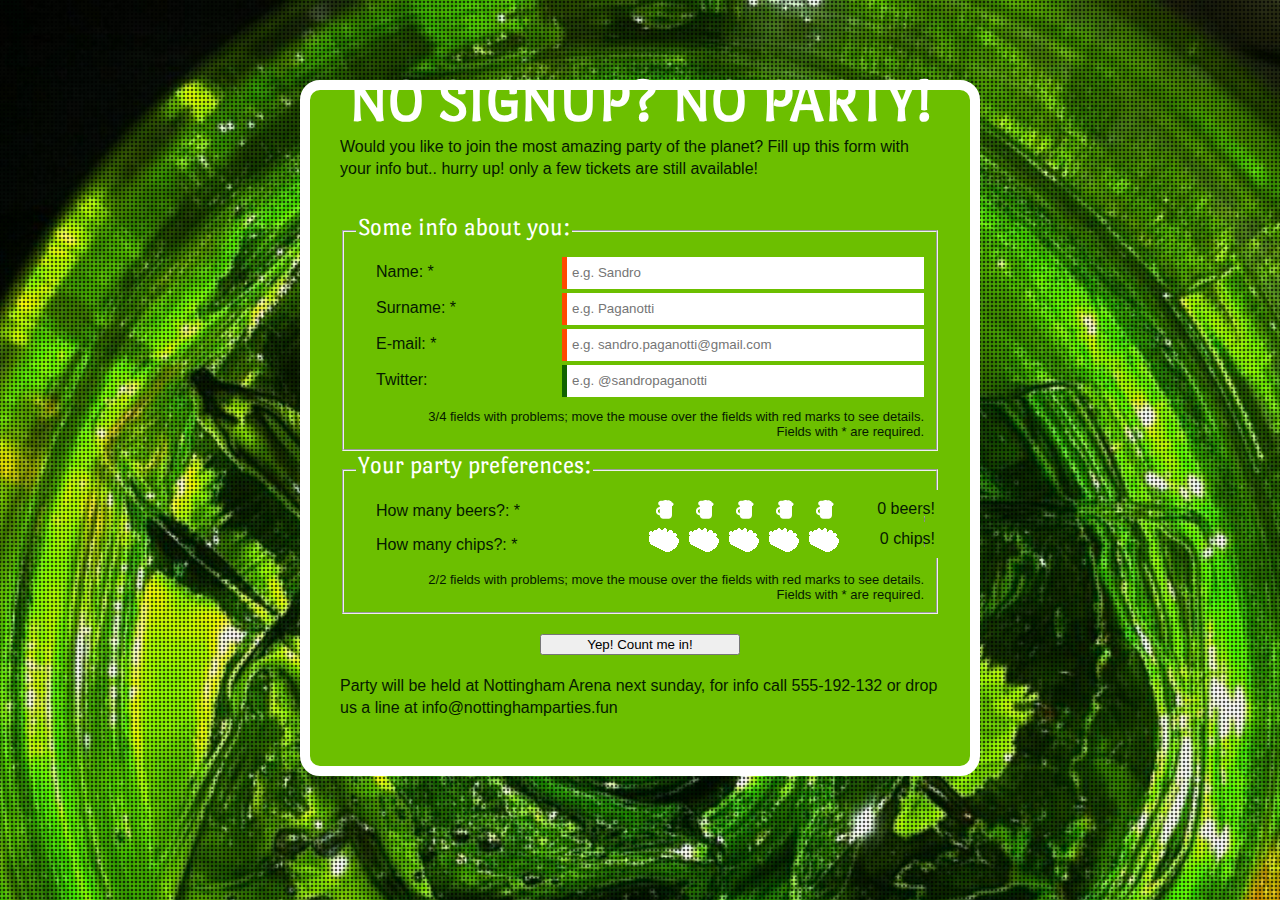
<file: _/Chapter 01/index.html>
<!doctype html>
<html>
<head>
	<meta charset="utf-8">
	<meta http-equiv="X-UA-Compatible" content="IE=edge" />
	<title>No signup? No party!</title>
	<link rel="stylesheet" type="text/css" href="http://yui.yahooapis.com/3.7.3/build/cssreset/cssreset-min.css">
	<link rel='stylesheet' type='text/css' href='http://fonts.googleapis.com/css?family=Port+Lligat+Sans' >
	<link rel='stylesheet' type='text/css' href='css/application.css'>
	<script src="http://html5shiv.googlecode.com/svn/trunk/html5.js"></script>
	<!--[if IE 9]>
  <style>
    footer, input[name=beers], input[name=chips]{
      display: none;
    }
  </style>
	<![endif]-->
</head>
<body>
	<article>
		<header>
			<h1>No signup? No party!</h1>
			<p>	Would you like to join the most amazing party of the planet? 
				Fill up this form with your info but.. hurry up! only a few tickets
				are still available!
			</p>
		</header>
		<form name="subscription">

			<fieldset>
				<legend> 
					Some info about you: 
				</legend>
				
				<input 	type="text" name="name" id="name" placeholder="e.g. Sandro"
						title="Your name, required" required>
				<label 	class="label" for="name"> Name: </label>

				<input 	type="text" name="surname" id="surname" placeholder="e.g. Paganotti"
						title="Your surname, required" required>
				<label 	class="label" for="surname"> Surname: </label>

				<input 	type="email" name="email" id="email" placeholder="e.g. sandro.paganotti@gmail.com"
						title="Your email address, a valid email is required" required>
				<label 	class="label" for="email"> E-mail: </label>

				<input 	type="text" name="twitter" id="twitter" placeholder="e.g. @sandropaganotti" 
						title="Your twitter username, starting with @" pattern="@[a-zA-Z0-9]+">
				<label 	class="label" for="twitter"> Twitter: </label>

				<footer></footer>
			</fieldset>
			
			<fieldset class="preferences">
				<legend> Your party preferences: </legend>
				
				
				<input type="radio" name="beers" id="4_beers" value="4" >
				<label class="beers" for="4_beers">4 beers</label>
				<input type="radio" name="beers" id="3_beers" value="3" >
				<label class="beers" for="3_beers">3 beers</label>
				<input type="radio" name="beers" id="2_beers" value="2" >
				<label class="beers" for="2_beers">2 beers</label>
				<input type="radio" name="beers" id="1_beers" value="1" >
				<label class="beers" for="1_beers">1 beers</label>
				<input type="radio" name="beers" id="0_beers" value="0" required>
				<label class="beers" for="0_beers">0 beers</label>
				<span  class="label"> How many beers?: </span>

				<input type="radio" name="chips" id="4_chips" value="4" >
				<label class="chips" for="4_chips">4 chips</label>
				<input type="radio" name="chips" id="3_chips" value="3" >
				<label class="chips" for="3_chips">3 chips</label>
				<input type="radio" name="chips" id="2_chips" value="2" >
				<label class="chips" for="2_chips">2 chips</label>
				<input type="radio" name="chips" id="1_chips" value="1" >
				<label class="chips" for="1_chips">1 chips</label>
				<input type="radio" name="chips" id="0_chips" value="0" required>
				<label class="chips" for="0_chips">0 chips</label>
				<span  class="label"> How many chips?: </span>

				<footer></footer>
			</fieldset>
			
			
			<input type="submit" value="Yep! Count me in!">
		</form>
		<footer>
			Party will be held at Nottingham Arena next sunday, for info call 555-192-132 
			or drop us a line at info@nottinghamparties.fun
		</footer>
	</article>
</body>
</html>
</file>
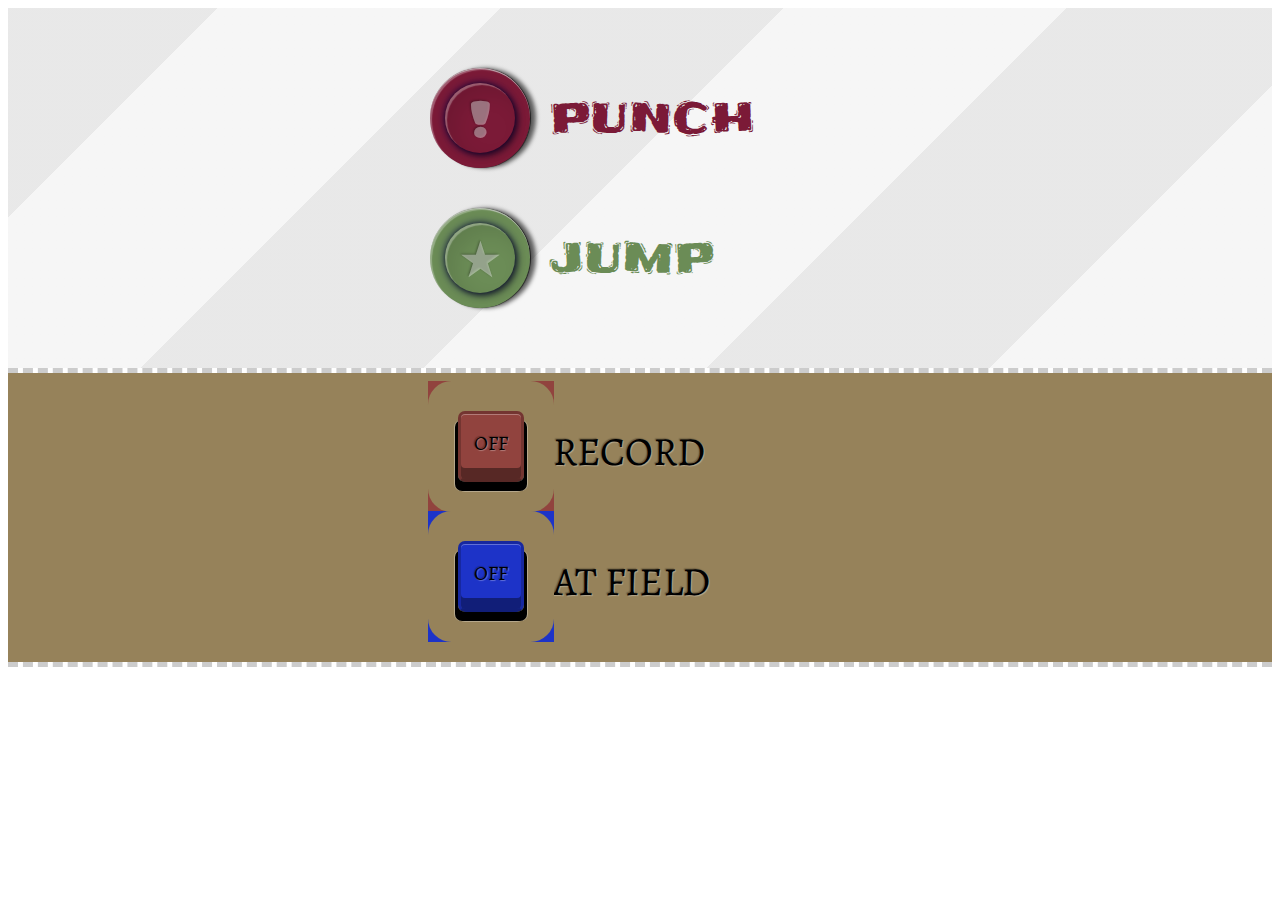
<file: _/Chapter 02/index.html>
<!doctype html>
<html>
<head>
	<meta charset="utf-8">
	<meta http-equiv="X-UA-Compatible" content="IE=edge" />
	<title>Shiny Buttons: from the reality to the web!</title>
	<link href='http://fonts.googleapis.com/css?family=Chango|Frijole|Alegreya+SC:700' rel='stylesheet' type='text/css'>
	<link rel="stylesheet" type="text/css" href="http://yui.yahooapis.com/3.4.1/build/cssreset/cssreset-min.css">
	<script src="http://html5shiv.googlecode.com/svn/trunk/html5.js"></script>
	<script src="js/modernizr.js"></script>
	<link rel="stylesheet" type="text/css" href="css/olderbrowsers.css">
	<script>
		yepnope({
			test : Modernizr.borderradius && Modernizr.boxshadow && Modernizr.multiplebgs && Modernizr.cssgradients,
			yep  : ['css/application.css','js/prefixfree.js']
		});
	</script>

</head>
<body>
	<section>
		
		<article id="arcade_game">
			<a href="#" class="punch" role="button" data-simbolo-pulsante="!">punch</a>
			<a href="#" class="jump" role="button" data-simbolo-pulsante="★">jump</a>
		</article>
		
		<article id="old_panel">
			<form>
				<input type="checkbox" id="rec">
				<label class="rec" for="rec">RECORD</label>
				<input type="checkbox" id="at_field">
				<label class="at_field" for="at_field">AT FIELD</label>
			</form>
		</article>
		
	</section>
</body>
</html>
</file>
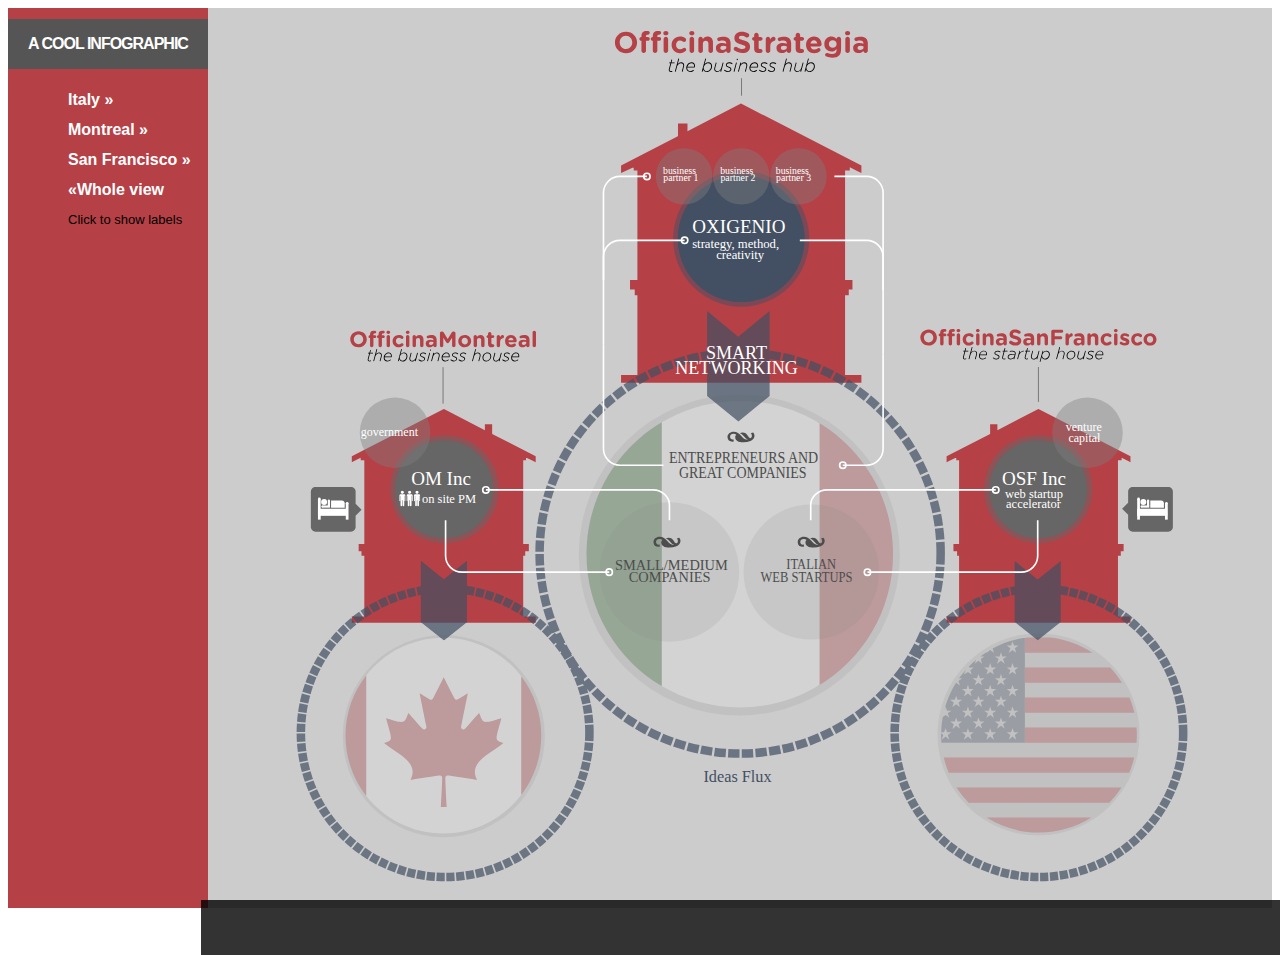
<file: _/Chapter 04/index.html>
<!doctype html>
<html>
	<head>
		<meta charset="utf-8">
		<meta http-equiv="X-UA-Compatible" content="IE=edge" />
		<title> A ZUI for an infographic</title>
		<link rel="stylesheet" type="text/css" href="http://yui.yahooapis.com/3.5.0/build/cssreset/cssreset-min.css" data-noprefix>
		<link rel="stylesheet" type="text/css" href="css/application.css">
		
		<script src="js/modernizr.js"></script>
		<script src="js/prefixfree.js"></script>
		
	</head>
	<body>
		<a id="italy" name="italy"></a>
		<a id="montreal" name="montreal"></a>
		<a id="sanfrancisco" name="sanfrancisco"></a>
		<a id="italy2" name="italy2"></a>
		<input type="checkbox" id="show_labels" name="show_labels">
		<section id="infographic">
			<header>
				<h1>a cool infographic</h1>
				<nav>
					<ul>
						<li><a href="#italy">Italy</a></li>
						<li><a href="#montreal">Montreal</a></li>
						<li><a href="#sanfrancisco">San Francisco</a></li>
						<li><a href="#">Whole view</a></li>
						<li><label for="show_labels"></label></li>
					</ul>
				</nav>
			</header>
			<article>
				<div class="panel"></div>
				<img class="panel" src="img/infographic.png">
			</article>
			</section>
			<div id="mask"> 
				<div data-detail="italy">
					<span>Help text. Click the arrows to explore more.</span>
					<menu><a role="button" aria-label="move down" href="#italy2">&#x25BC;</a></menu>
				</div>
				<div data-detail="italy2">
					<span>Help text. Click the arrows to explore more.</span>
					<menu><a role="button" aria-label="move left" href="#montreal">&#x25C4;</a><a role="button" aria-label="move up" href="#italy">&#x25B2;</a><a role="button" aria-label="move right" href="#sanfrancisco">&#x25BA;</a></menu>
				</div>
				<div data-detail="montreal">
					<span>Help text. Click the arrows to explore more.</span>
					<menu><a role="button" aria-label="move right" href="#italy2">&#x25BA;</a></menu>
				</div>
				<div data-detail="sanfrancisco">
					<span>Help text. Click the arrows to explore more.</span>
					<menu><a role="button" aria-label="move left" href="#italy2">&#x25C4;</a></menu>
				</div>
			</div>
	
			<!-- Adding older browser's support -->
			<script src="http://ajax.googleapis.com/ajax/libs/jquery/1.7.2/jquery.min.js"></script>
			<script src="js/jquery.hashchange.js"></script>
			<script src="js/flexie.min.js"></script>
			<script>
				$(document).ready(function(){

					// Injecting SVG
					$('div.panel').load('img/infographic.svg' );
					
					if(!Modernizr.multiplebgs){
						if(window.location.hash.substring(1) != "")
							window.location.href = window.location.href.replace(window.location.hash,'');
						jQuery(window).hashchange(function(e){
							$('section, #mask').removeClass().addClass(window.location.hash.substring(1));
						});
					}
				});
			</script>	

	</body>
</html>
</file>
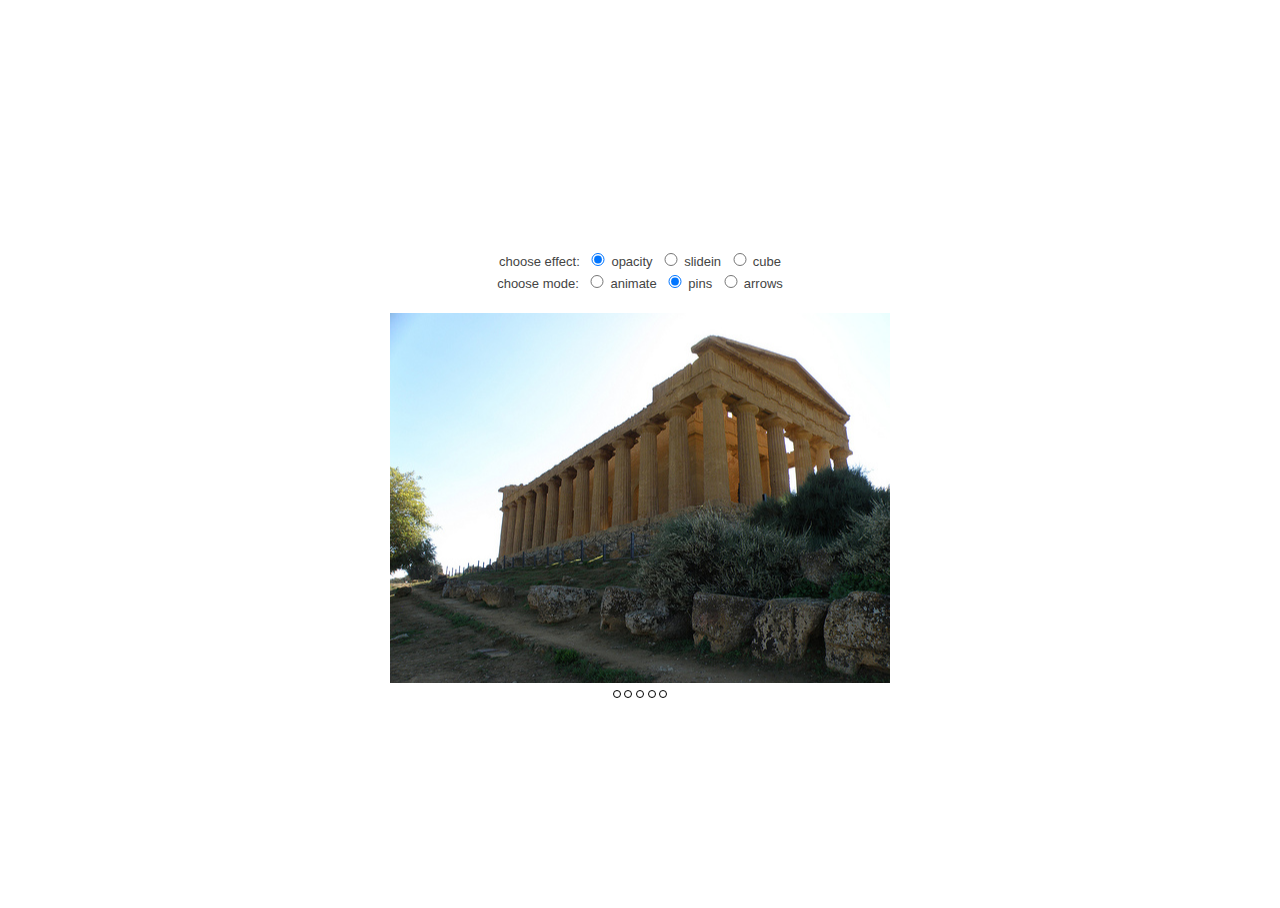
<file: _/Chapter 05/index.html>
<!doctype html>
<!--[if lte IE 9]> <html class="lteie9"> <![endif]-->
<!--[if !IE]> --> <html> <!-- <![endif]-->
	<head>
		<meta charset="utf-8">
		<meta http-equiv="X-UA-Compatible" content="IE=edge" />
		<title>A 3D Gallery</title>
		<link rel="stylesheet" type="text/css" href="http://yui.yahooapis.com/3.4.1/build/cssreset/cssreset-min.css">
		<link rel="stylesheet" type="text/css" href="css/application.css">
		<script src="js/prefixfree.js"></script>
		<!--[if lte IE 8]> 
		<script src="http://html5shiv.googlecode.com/svn/trunk/html5.js"></script>
		<script src="https://ajax.googleapis.com/ajax/libs/jquery/1.8.3/jquery.min.js"></script>
		<script src="http://cdnjs.cloudflare.com/ajax/libs/selectivizr/1.0.2/selectivizr-min.js"></script>
		<![endif]-->
	</head>
	<body>
		<div>
			<span>choose effect:</span>
			<input type="radio" name="mode" id="opacity" checked><label for="opacity">opacity</label>
			<input type="radio" name="mode" id="slidein"><label for="slidein">slidein</label>
			<input type="radio" name="mode" id="cube"><label for="cube">cube</label>
			<br>
			<span>choose mode:</span>
			<input type="radio" name="controls" id="animate"><label for="animate">animate</label>
			<input type="radio" name="controls" id="pins" checked><label for="pins">pins</label>
			<input type="radio" name="controls" id="arrows"><label for="arrows">arrows</label>
			
			<a id="picture1" name="picture1"></a>
			<a id="picture2" name="picture2"></a>
			<a id="picture3" name="picture3"></a>
			<a id="picture4" name="picture4"></a>
			<a id="picture5" name="picture5"></a>
			<section>
				<ul>
					<li>
						<figure id="shot1"></figure>
					</li>
					<li>
						<figure id="shot2"></figure>
					</li>
					<li>
						<figure id="shot3"></figure>
					</li>
					<li>
						<figure id="shot4"></figure>
					</li>
					<li>
						<figure id="shot5"></figure>
					</li>
				</ul>
				<span>
					<a href="#picture1" ></a>
					<a href="#picture2" ></a>
					<a href="#picture3" ></a>
					<a href="#picture4" ></a>
					<a href="#picture5" ></a>
				</span>
			</section>
		</div>
	</body>
</html>
</file>
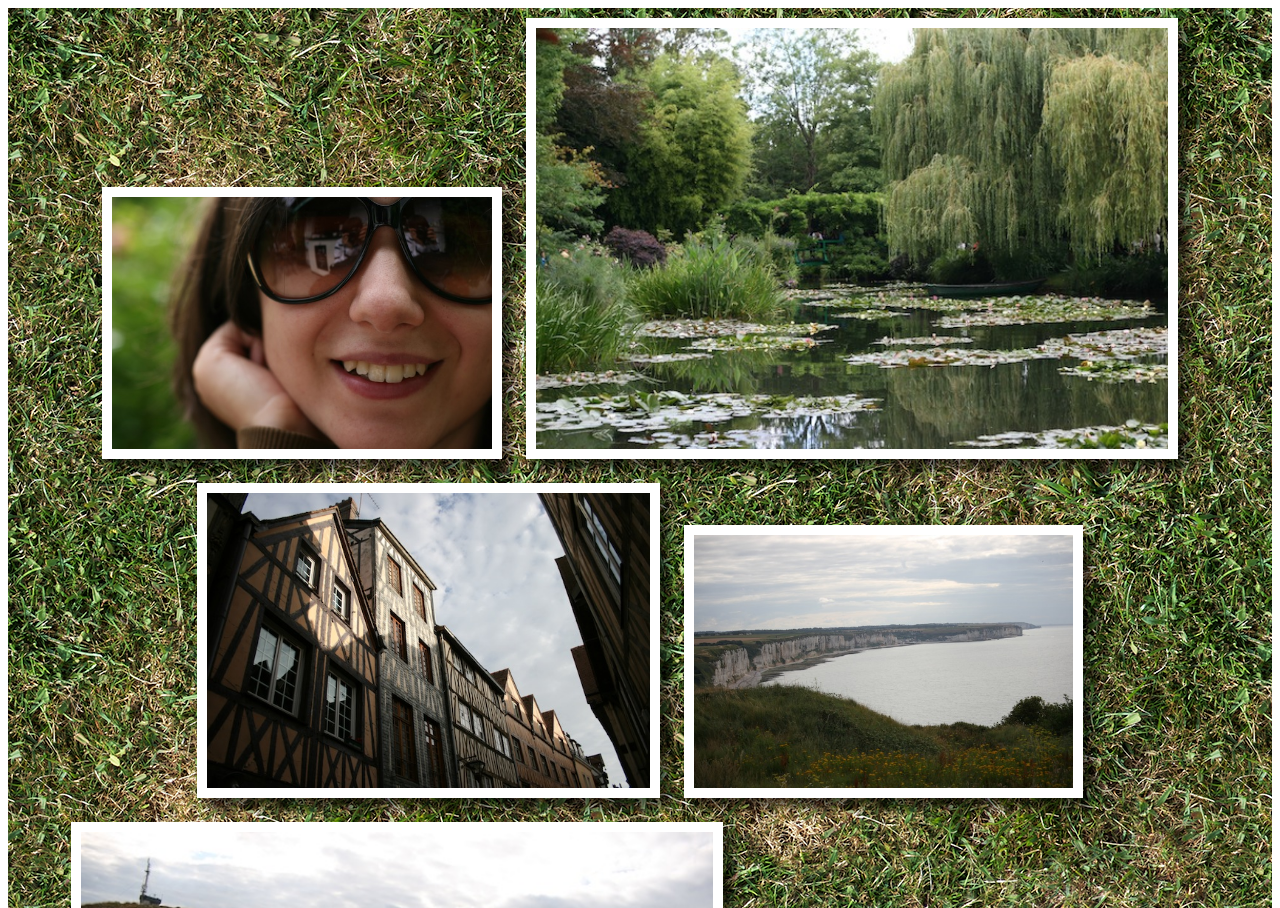
<file: _/Chapter 06/index.html>
<!doctype html>
<html>
	<head>
		<link href='http://fonts.googleapis.com/css?family=Bowlby+One+SC' rel='stylesheet' type='text/css' data-noprefix>
		<link rel="stylesheet" type="text/css" href="http://yui.yahooapis.com/3.5.1/build/cssreset/cssreset-min.css" data-noprefix>
		<link rel="stylesheet" type="text/css" href="css/application.css">
		
		<script src="js/prefixfree.js"></script>
		<script src="js/modernizr.js"></script>
		
		<script src="https://ajax.googleapis.com/ajax/libs/jquery/1.7.2/jquery.min.js"></script>

		<script>
		
		// == for Firefox and MSIE users ==
		$(document).ready(function(){
			if($.browser.mozilla || ( $.browser.msie && Modernizr.csstransforms3d )){
				$('#body').scroll(function(event){
					var viewport_height = $(window).height(),
						body_scrolltop = $('#body').scrollTop(),
						perspective_y = body_scrolltop + Math.round( viewport_height / 2 );
						
					if($.browser.mozilla){							
						$('#container').css({
							'transform-origin': 'center ' + perspective_y + "px",
							'-moz-transform-origin': 'center ' + perspective_y + "px",
						});
					}else{
						$('#container').css({
							'perspective-origin': 'center ' + perspective_y + "px",
							'-ms-perspective-origin': 'center ' + perspective_y + "px",
						});
					}
				})
			}
		});
						
		</script>


	</head>
	<body>
		
		<div id="body">
			<div id="container">
				
				
					<!-- BASIC PARALLAX -->
					<img class="basic_parallax depth-a size-a" src="imgs/pic1.jpg">
					<img class="basic_parallax depth-b size-c" src="imgs/pic2.jpg">
					<img class="basic_parallax depth-c size-b" src="imgs/pic3.jpg">
					<img class="basic_parallax depth-b size-a" src="imgs/pic4.jpg">
					<img class="basic_parallax depth-d size-c" src="imgs/pic5.jpg">
					<img class="basic_parallax depth-e size-b" src="imgs/pic6.jpg">
					<img class="basic_parallax depth-a size-c" src="imgs/pic7.jpg">
					<img class="basic_parallax depth-c size-a" src="imgs/pic8.jpg">
					<img class="basic_parallax depth-d size-c" src="imgs/pic9.jpg">
					<img class="basic_parallax depth-a size-b" src="imgs/pic10.jpg">
					<img class="basic_parallax depth-e size-b" src="imgs/pic11.jpg">
					<img class="basic_parallax depth-a size-a" src="imgs/pic12.jpg">
					<img class="basic_parallax depth-b size-c" src="imgs/pic13.jpg">
					<img class="basic_parallax depth-c size-a" src="imgs/pic14.jpg">
					
					
					<!-- DECKS -->
					<img class="rotatextop" src="imgs/pic15.jpg">
					<p>
						Keremma Dunes
						<small>Bretagne, Finist&eacute;re</small>
					</p>
					<img class="rotatexbottom" src="imgs/pic17.jpg">
					<p class="depth-e">
						Rennes
						<small>Bretagne</small>
					</p>
					<img src="imgs/pic18.jpg">									
					
					<!-- PANORAMA -->
					<p>
						Ortigia
						<small>Italy</small>
					</p>
					<img class="panorama left" src="imgs/panorama_left.jpg"><img class="panorama center" src="imgs/panorama.jpg"><img class="panorama right" src="imgs/panorama_right.jpg">
					
					


			</div>
		</div>
		
	</body>
</html>
</file>
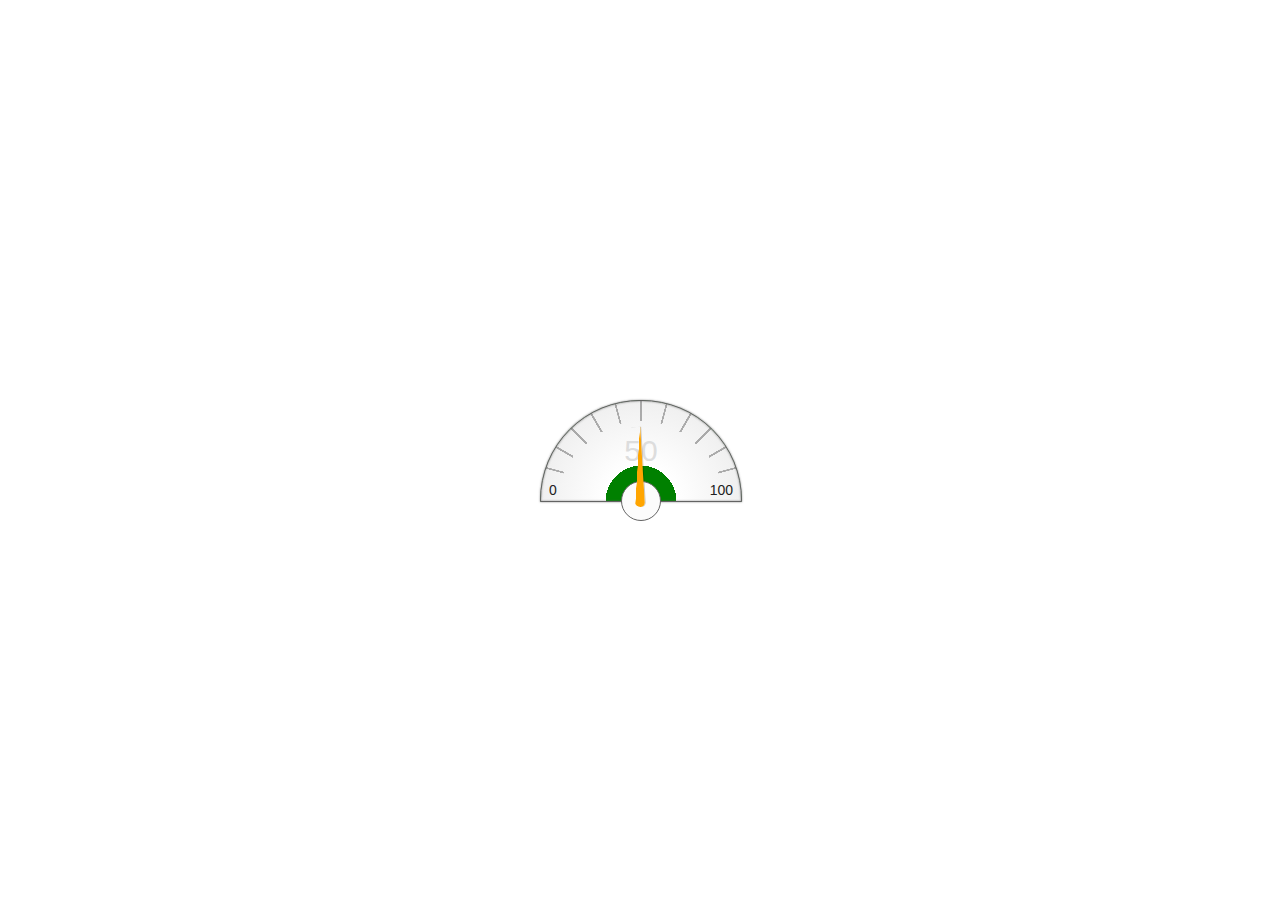
<file: _/Chapter 08/index.html>
<!doctype html>
<!--[if IE 8]> <html class="ie8" > <![endif]-->
<!--[if !IE]> --> <html> <!-- <![endif]-->
<head>
	<meta charset="utf-8">
	<meta http-equiv="X-UA-Compatible" content="IE=edge" />

	<title>Go Go Gauges</title>
	<script src="js/modernizr.js"></script>
	<link rel="stylesheet" type="text/css" href="css/application.css">
	<!--[if IE 8]>
		<script src="http://code.jquery.com/jquery-1.8.0.min.js"></script>
		<script src="js/jquery.transform2d.js"></script>
		<script src="js/PIE.js"></script>
		<script src="js/application.js"></script>
	<![endif]-->
</head>
<body>
	<div data-gauge data-min="0" data-max="100" data-percent="50" data-orange-from="60" data-red-from="90" data-trembling>
		<span>50</span>
		<div data-arrow></div> 
	</div>
</body>
</html>
</file>
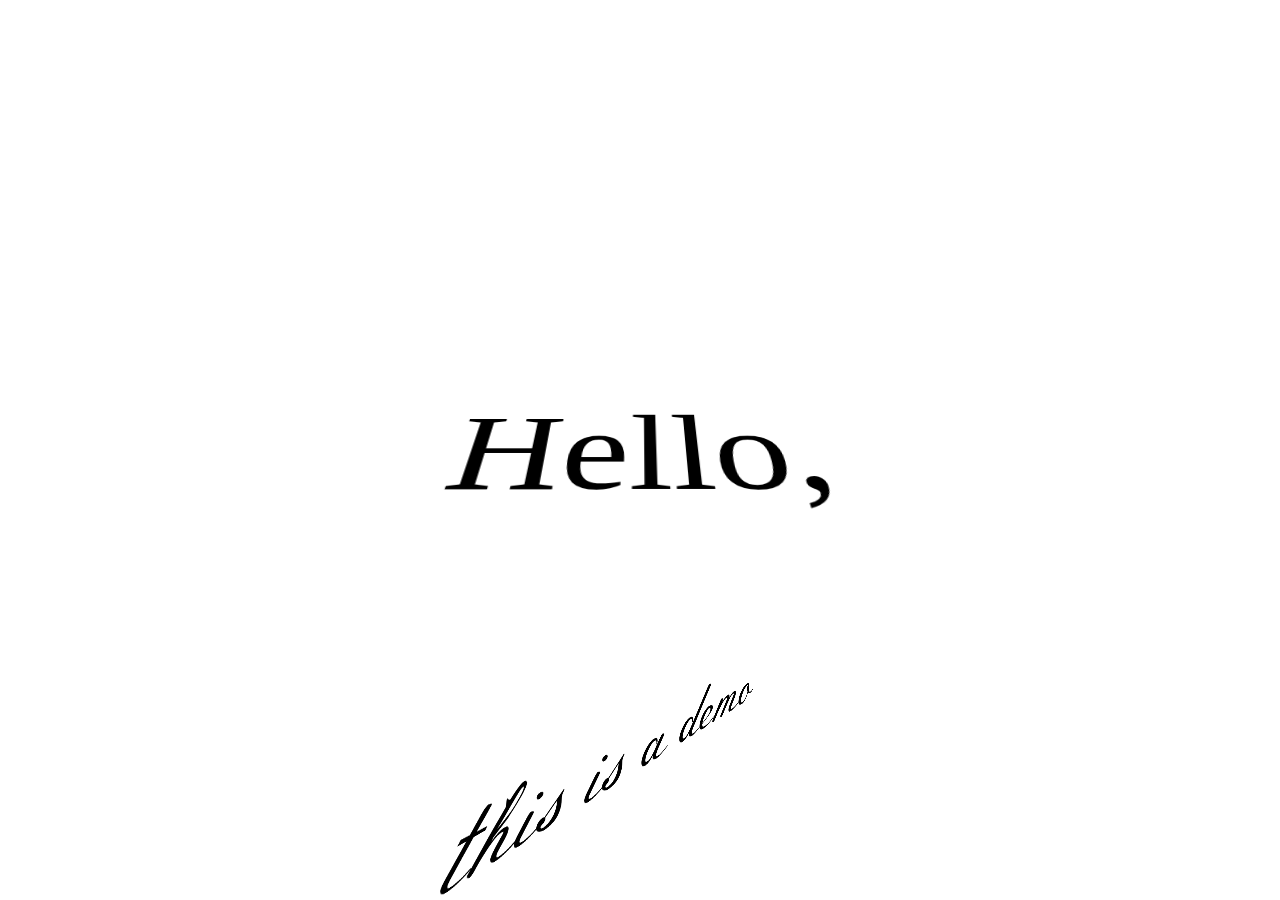
<file: _/Chapter 09/index.html>
<!doctype html>
<html>
<head>
	<title>Movie Trailer</title>
	<link href='http://fonts.googleapis.com/css?family=Meie+Script' rel='stylesheet' type='text/css'>
	<link rel="stylesheet" type="text/css" href="css/application.css">
</head>
<body>
	<div id="viewport">
		<div id="container">

			<div data-sequence="1">
				<div data-slide>
					Hello,
				</div>
			</div>

			<div data-sequence="2">
				<div data-slide>
					this is a demo
				</div>
			</div>

			<div data-sequence="3">
				<div data-slide>
					about the power
				</div>	
			</div>

			<div data-sequence="4">
				<div data-slide>
					of CSS 3D 
				</div>
			</div>


			<div data-sequence="5">
				<div data-slide>
					and animations
				</div>
			</div>

			<div data-sequence="6">
				<div data-slide>
					:D
				</div>
			</div> 
			
		</div>
	</div>
</body>
</html>
</file>
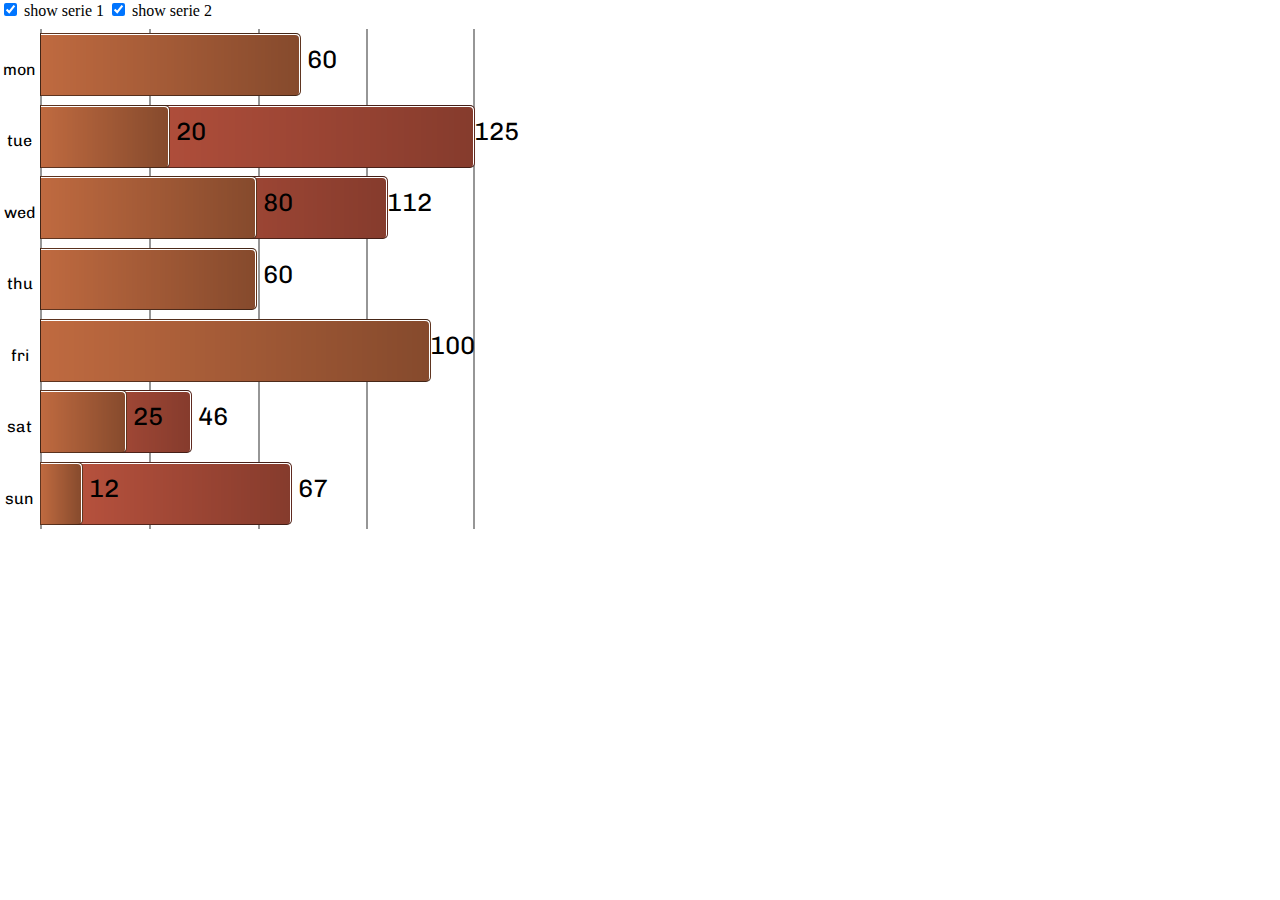
<file: _/Chapter 10/index.html>
<!doctype html>
<html>
<head>
	<title>Charts</title>
	<link rel="stylesheet" type="text/css" href="css/application.css">
    <script src="js/modernizr.js"></script>
    <!--[if (gte IE 8)&(lte IE 9)]>
        <script src="js/jquery-1.8.2.min.js"></script>
        <script src="js/selectivizr-min.js"></script>
        <script src="js/flexie.js"></script>
    <![endif]-->
</head>
<body>
    <input type="checkbox" class="series1" checked id="series1"> <label for="series1">show serie 1</label>
    <input type="checkbox" class="series2" checked id="series2"> <label for="series2">show serie 2</label><br/>
    <div data-bar-chart class="this_bar_chart">
        <div data-bar data-label="mon">
            <div class="value series1" data-value-percentage="40" data-value-label="40"></div>
            <div class="value series2" data-value-percentage="60" data-value-label="60"></div>
        </div>
        <div data-bar data-label="tue">
            <div class="value series1" data-value-percentage="100" data-value-label="125"></div>
            <div class="value series2" data-value-percentage="30" data-value-label="20"></div>
        </div>
        <div data-bar data-label="wed">
            <div class="value series1" data-value-percentage="80" data-value-label="112"></div>
            <div class="value series2" data-value-percentage="50" data-value-label="80"></div>
        </div>
        <div data-bar data-label="thu">
            <div class="value series1" data-value-percentage="15" data-value-label="21"></div>
            <div class="value series2" data-value-percentage="50" data-value-label="60"></div>
        </div>
        <div data-bar data-label="fri">
            <div class="value series1" data-value-percentage="10" data-value-label="14"></div>
            <div class="value series2" data-value-percentage="90" data-value-label="100"></div>
        </div>
        <div data-bar data-label="sat">
            <div class="value series1" data-value-percentage="35" data-value-label="46"></div>
            <div class="value series2" data-value-percentage="20" data-value-label="25"></div>
        </div>
        <div data-bar data-label="sun">
            <div class="value series1" data-value-percentage="58" data-value-label="67"></div>
            <div class="value series2" data-value-percentage="10" data-value-label="12"></div>
        </div>
    </div>
</body>
</html>
</file>
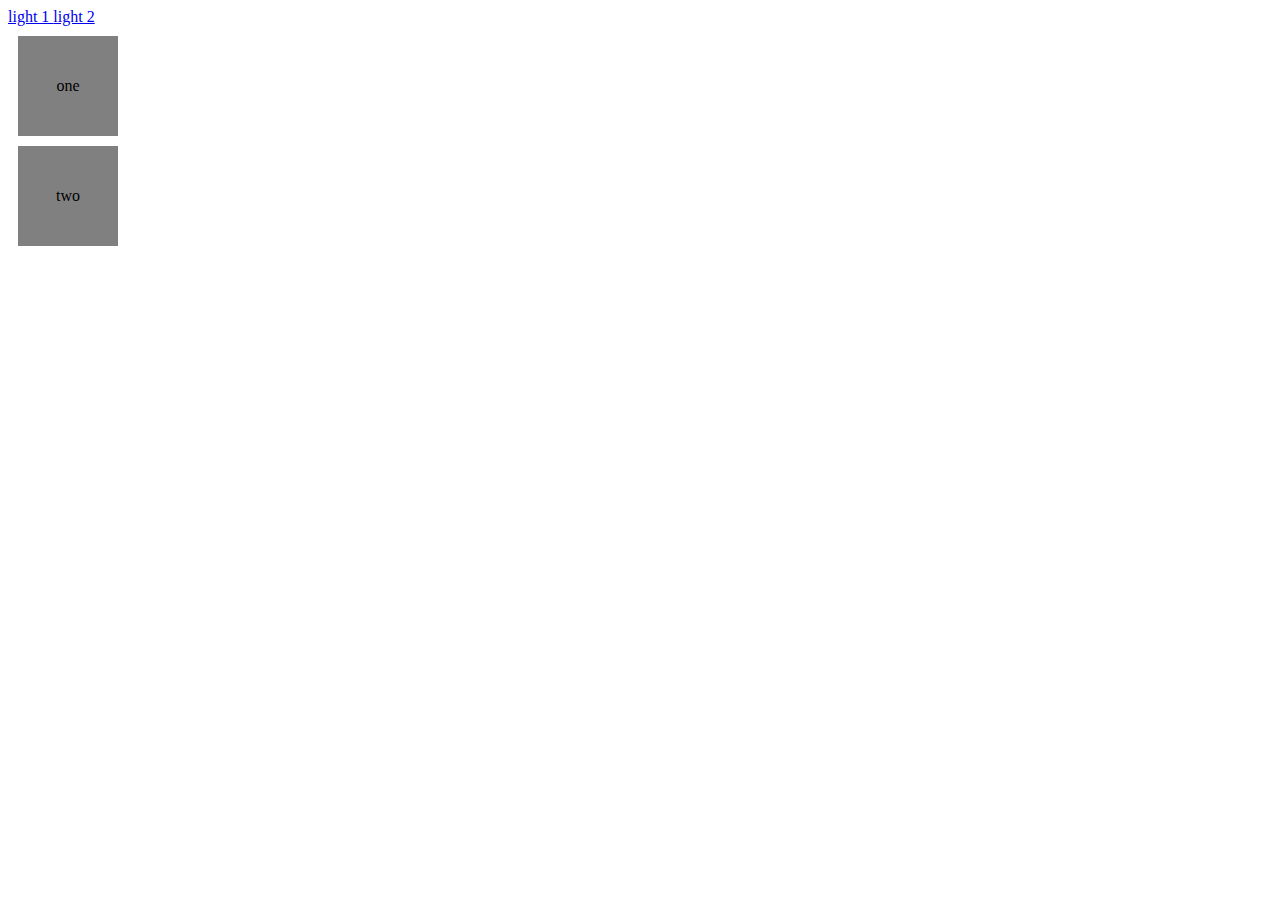
<file: _/Chapter 04/flexbox.html>
<!doctype html>
<html>
	<head>
		<meta charset="utf8">
		<title> :target test</title>
		<link rel="stylesheet" type="text/css" href="http://yui.yahooapis.com/3.5.0/build/cssreset/cssreset-min.css">
		
		<style>
		a[id]{
			display: block;
			width: 100px;
			height: 100px;
			text-align: center;
			line-height: 100px;
			margin: 10px;
			background: gray;
		}
		a:target{
			background: yellow;
		}
		</style>

		<script src="js/prefixfree.js"></script>
	</head>
	<body>
		<a href="#one"> light 1 </a>
		<a href="#two"> light 2 </a>
		<a id="one"> one </a>
		<a id="two"> two </a>
	</body>
</html>
</file>
<file: _/Chapter 01/css/application.css>
/* --- [BEGIN] STYLING --- */ 
		
		html{
			height: 100%;
			background: black;
			background-image:  url('../img/dots.png'), url('../img/background.jpg');
			background-repeat:   repeat, no-repeat;
			background-size:    auto, cover;
			background-position:   center center, top left;
			font-family: sans-serif;
			color: #051a00;
		}
				
		/* the main container */		
		article{
			width: 600px;
			margin: 0 auto;
			background: #6cbf00;
			border: 10px solid white;
			margin-top: 80px;
			position: relative;
			padding: 30px;
			border-radius: 20px;
		}
		
		/* move the title over the main container */
		article h1{
			width: 600px;
			text-align: center;
			position: absolute;
			top: -62px;
			/* using the custom font family provided by google */
			font-family: 'Port Lligat Sans', cursive; 
			color: white;
			font-size: 60px;
			text-transform: uppercase;
		}
		
		/* the small text paragraphs */
		article p, article > footer{
			padding-bottom: 1em;
			line-height: 1.4em;
		}
		
		/* the fieldsets' legends */
		article legend{
			font-family: 'Port Lligat Sans', cursive;
			display: block;
			color: white;
			font-size: 25px;
			padding-bottom: 10px;
		}
		
		.label{
			display: block;
			float: left;
			clear: left;
		}
		
		/* positioning the submit button */
		input[type=submit]{
			display:block;
			width: 200px;
			margin: 20px auto;
		}	
		
		/* align texts input on the right */
		input[type=text], input[type=email]{
			float: right;
			clear: right;
			width: 350px;
			border: none;
			padding-left: 5px;
		}
		
		input[type=text], input[type=email], .label{
			margin: 2px 0px 2px 20px;
			line-height: 30px;
			height: 30px;
		}
		
		/* due to float: right the radio just after span or legend is the last
		   in the row, so add clear:right
		*/
		span + input[type=radio], legend + input[type=radio]{
			clear: right
		}
		
		/* size of the small labels linked to each radio */
		.preferences label.chips,.preferences label.beers{
			width: 60px;
			background-image: none;
		}
		
		input[type="radio"]{
			padding-right: 4px;
		}
				
		input[type="radio"],.preferences label{
			float: right;
			line-height: 30px;
			height: 30px;
		}
		
		/* --- [END] STYLING --- */
		
		/* --- [BEGIN] SHOW REQUIRED --- */ 

				
		input:required + * + .label:after,
		input:required + .label:after{
			content: '*';
		}
								
		/* --- [END] SHOW REQUIRED  --- */
		
		/* --- [BEGIN] CHECKBOX TRICK --- */
				

		/* if the browser supports mediaqueries then supports this part */
		
		@media all and (min-device-width: 1024px) {
			input[type=radio]{
				position: absolute;
				right: 30px;			
				margin-top: 10px;
			}
		
			input[type=radio][name=chips]{
				margin-top: 35px;
			}
		
			.preferences label{
				float: right;
				text-indent: -100px;
				width: 40px !important;
				line-height: normal;
				height: 30px;
				overflow: hidden;
				cursor: pointer;
			}
		
			span + input[type=radio] + label, 
			legend + input[type=radio] + label{
				clear: right;
				margin-right: 80px;
				counter-reset: checkbox;
			}
		
			.preferences input[type="radio"]:required + label:after{
				content: '';
				position: absolute;
				right: 25px;
				min-height: 10px;
				margin-top: -22px;
				text-align: right;
				background: #6cbf00;
				padding: 10px 10px;
				display: block;
			}
		
			/* beers */
			.preferences label.beers{
				background: transparent url('../img/beer_not_selected.png') no-repeat center center;
			}
		
			.preferences label.beers:hover ~ label.beers, 
			.preferences label.beers:hover, 
			.preferences input[type=radio][name=beers]:checked ~ label.beers {
				background-image: url('../img/beer.png');
				counter-increment: checkbox;
			}
		
			.preferences input[type=radio][name=beers]:required + label.beers:after{
				content: counter(checkbox) " beers!";
			}
		
			/* chips */
			.preferences label.chips{
				background: transparent url('../img/frenchfries_not_selected.png') no-repeat center center;
			}
		
			.preferences label.chips:hover ~ label.chips,.preferences label.chips:hover, 
			.preferences input[type=radio][name=chips]:checked ~ label.chips {
				background-image: url('../img/frenchfries.png');
				counter-increment: checkbox;
			}
			
			.preferences input[type=radio][name=chips]:required + label.chips:after{
				content: counter(checkbox) " chips!";
			}
		
		}
				
		/* --- [END] CHECKBOX TRICK --- */
		
		/* --- [BEGIN] VALID/INVALID COUNTER --*/
		
		fieldset{
			counter-reset: invalid fields;
		}
				
		input:not([type=submit]):not([type=radio]):invalid, input[type=radio]:required:invalid{
			counter-increment: invalid fields;
			border-left: 5px solid #ff4900;
		}
		
		input:not([type=submit]):not([type=radio]):valid, input[type=radio]:required{
			counter-increment: fields;
			border-left: 5px solid #116300;
		}
				
		fieldset footer{
			clear: both;
			position: relative;
		}
		
		fieldset:not([fake]) footer:after{
			content: 'yay, section completed, move on!';
			text-align: right;
			display: block;
			font-size: 13px;
			padding-top: 10px;
		}
		
		fieldset > input:invalid ~ footer:after{
			content: counter(invalid) '/' counter(fields) " fields with problems; move the mouse over the fields with red marks to see details.\a Fields with * are required.";
			white-space: pre;
		}
		
		/* --- [END] VALID/INVALID COUNTER -- */
		
		/* --- [BEGIN] BUBBLE STYLING -- */
		
		 ::-webkit-validation-bubble{
			 margin-left: 380px;
			 margin-top: -50px;
			 width: 200px;
		 }
		 
		 input[type=radio]::-webkit-validation-bubble{
			 margin-left: 50px;	 	
			 margin-top: -50px;
		 }
		 
		 ::-webkit-validation-bubble-arrow-clipper{
			 -webkit-transform: rotate(270deg) translateY(-104px) translateX(40px);
		 }
		 		 
		 ::-webkit-validation-bubble-arrow{
			  background: #000;
			  border: none;
 			  box-shadow: 0px 0px 10px rgba(33,33,33,0.8);
		 }
		 
		 ::-webkit-validation-bubble-message{
			 border: 5px solid black;
			 background-image: none;
			 box-shadow: 0px 0px 10px rgba(33,33,33,0.8);
		 }
		
		/* --- [END] BUBBLE STYLING -- */
</file>
<file: _/Chapter 02/css/olderbrowsers.css>
/* add some CSS2 fallback styles here :) */

#arcade_game a{
	display: block;
	margin: 20px auto;
	width: 200px;
	text-align: center;
	font-family: 'Frijole', cursive;
	font-size: 40px;
	color: white;
	text-decoration: none;
}

/* puch */
#arcade_game .punch{
	background-color: rgb(123,26,55);
}

/* jump */
#arcade_game .jump{
	background-color: rgb(107,140,86);
}

#old_panel{
	text-align: center;
}

#old_panel label{
	font-family: 'Alegreya SC', serif;
	font-size: 40px;
}
</file>
<file: _/Chapter 04/css/application.css>
html, body{
				height: 100%;
			}
			body{
				overflow: hidden;
				font-family: sans-serif;
				/*-webkit-transform: translateZ(0); enable to avoid screen flashing*/
			}
			/* == [BEGIN] FlexBox == */
			section{
				display: box;
				box-orient: horizontal;
				height: 100%;
				width: 100%;
				overflow: hidden;
			}
			header{
				width: 200px;
				background: rgb(181, 65, 71);
			}
			article{
				background-color: rgb(204, 204, 204);
				background-image: repeating-linear-gradient(bottom left, rgb(204, 204, 204) 0px, rgb(204, 204, 204) 20px, rgb(210, 210, 210) 20px, rgb(210, 210, 210) 40px);
				box-flex: 1;
				overflow: hidden;
				position: relative;
			}
			
			/* == [END] FlexBox == */
			
			/* == [BEGIN] Menu == */
			
			nav, ul, li{
				width: 100%;
			}
			
			h1{
				font-size: 16px;
				text-transform: uppercase;
				letter-spacing: -1px;
				font-weight: bold;
				line-height: 30px;
				text-align: center;
				padding: 10px 0 10px 0;
				color: rgb(255,255,255);
				background: rgb(85, 85, 85);
				margin-bottom: 10px;
			}
			
			li, li a, nav label{
				display: block;
				height: 30px;
				line-height: 30px;
			}
			
			li a{
				color: white;
				text-decoration: none;
				font-weight: bold;
				padding-left: 20px;
			}
			
			li:not(:nth-last-child(2)) a:after{
				content: " \00BB";
			}
			
			li:nth-last-child(2) a:before{
				content: "\00AB";
			}
			
			li a:hover{
				text-decoration: underline;
			}
			
			/* == [END] Menu == */
			
			/* == [BEGIN] Infographic == */			
			.no-inlinesvg div.panel{
				display: none;
			}
			
			.inlinesvg img.panel{
				display: none;
			}

			div.panel{
				width: 572px;
				height: 547px;
			}
						
			.-webkit- div.panel, 
			.-ms- div.panel{
				width: 100%;
				height: 100%;
				transition: transform 1s;
			}		

			img.panel{
				display: block;
				position: absolute;
				top: 50%; left: 50%;
				margin-top: -282px;
				margin-left: -273px;
				transition: transform 1s;
			}

 			html:not(.-webkit-):not(.-ms-) div.panel{
				display: block;
				position: absolute;
				top: 50%; left: 50%;
				margin-top: -282px;
				margin-left: -273px;
				transition: transform 1s; 				
 			}
			
			/* == [END] Infographic == */
			
			/* == [BEGIN] Side Controls == */
			
			a[id='italy']:target ~ section div.panel { 
				transform: scale(2) translateY(15%);
				-ms-transform: scale(2) translateY(15%);
			}
			
			a[id='italy2']:target ~ section div.panel{
				transform: scale(2) translateY(-15%);
				-ms-transform: scale(2) translateY(-15%);
			}

			a[id='montreal']:target ~ section div.panel{
				transform: scale(1.8) translate(24%, -21%);
				-ms-transform: scale(1.8) translate(24%, -21%);
			}
			
			a[id='sanfrancisco']:target ~ section div.panel{
				transform: scale(1.8) translate(-24%, -21%);
				-ms-transform: scale(1.8) translate(-24%, -21%);
			}
			
			a[id='montreal']:target ~ #mask div[data-detail="montreal"],
			a[id='italy2']:target ~ #mask div[data-detail="italy2"],
			a[id='italy']:target ~ #mask div[data-detail="italy"],
			a[id='sanfrancisco']:target ~ #mask div[data-detail="sanfrancisco"]{
				display: block;
			}
			
			a[id='italy']:target ~ #mask,
			a[id='italy2']:target ~ #mask,
			a[id='montreal']:target ~ #mask,
			a[id='sanfrancisco']:target ~ #mask{
				transition: bottom 1s;
				bottom: 0px;
			}
			

			/* == [END] Side Controls == */
			
			/* == [BEGIN] Mask Controls == */
			
			#mask{
				position: absolute;
				font-size: 16px;
				padding-top: 5px;
				font-weight: bold;
				height: 50px;
				color: rgb(255,255,255);
				background-color: rgb(0,0,0);
				background-color: rgba(0,0,0,0.8);
				text-align: center;
				font-size: 18px;
				bottom: -55px;
				left: 201px;
				right: 0px;
			}
			
			#mask menu{
				position: absolute;
				padding: 0; margin: 0;
				bottom: 4px;
				left: 0px;
				right: 0px;
				text-align: center;
			}
			
			#mask div{
				display: none;
			}
			
			#mask a{
				text-decoration: none;
				color: rgb(255,255,255);
				padding: 0 10px;
			}
			
			/* == [END] Mask Controls == */
			
			/* == [BEGIN] Toggle labels == */
			
			#Layer_2{
				opacity: 0;
				transition: opacity 1s;
			}
			
			.no-svg label{
				display: none;
			}
			
			label{
				text-align: left;
				padding-left: 20px;
				font-size: 13px;
				cursor: pointer;
			}
			
			#show_labels{
				display: none;
			}
						
			nav label:before{
				content: 'Click to show labels';
			}
			
			#show_labels:checked ~ section label:before{
				content: 'Click to hide labels';
			}
			
			#show_labels:checked ~ section #Layer_2{
				opacity: 1;
			}
			
			/* == [END] Toggle labels == */
			
			/* == [BEGIN] Compatibility == */
			
			.no-inlinesvg #mask{
				left: 0px;
			}
			
			.no-inlinesvg label{
				display: none;
			}
			
			
			#mask.montreal, #mask.sanfrancisco, #mask.italy, #mask.italy2{
				bottom: 0px;
			}
			
			#mask.montreal div[data-detail="montreal"], 
			#mask.italy2 div[data-detail="italy2"], 
			#mask.italy div[data-detail="italy"], 
			#mask.sanfrancisco div[data-detail="sanfrancisco"]{
				display: block;
			}
			
			section.italy img.panel{
				top: 60%; left: 25%;
				width: 1000px;
				height: 1000px;
			}

			section.italy2 img.panel{
				top: 0%; left: 25%;
				width: 1000px;
				height: 1000px;
			}
			
			section.montreal img.panel{
				top: -10%; left: 50%;
				width: 1000px;
				height: 1000px;
			}
			
			section.sanfrancisco img.panel{
				top: -10%; left: 0%;
				width: 1000px;
				height: 1000px;
			}

			
			/* == [END]  Compatibility == */
</file>
<file: _/Chapter 05/css/application.css>
/* == [BEGIN] Function == */
/* == [END] Function == */
/* == [BEGIN] Variables == */
/* == [END] Variables == */
/* == [BEGIN] General == */
body, html {
  height: 100%;
  background-image: radial-gradient(center center, white, gray); }

body > div {
  position: absolute;
  width: 500px;
  height: 400px;
  top: 50%;
  left: 50%;
  margin-left: -250px;
  margin-top: -200px;
  text-align: center;
  font-family: sans-serif;
  font-size: 13px;
  color: #444;
  line-height: 1.5; }

section {
  margin-top: 20px;
  width: 500px;
  height: 390px;
  position: relative; }

section > ul {
  width: 500px;
  height: 390px;
  position: relative; }

input {
  width: 20px; }

/* == [END] General == */
/* == [BEGIN] Pics == */
section figure {
  position: absolute;
  top: 0px;
  left: 0px;
  width: 500px;
  height: 370px;
  padding: 0px;
  margin: 0px;
  background-position: center center; }

#shot1 {
  background-image: url("../img/picture1.jpg"); }

#shot2 {
  background-image: url("../img/picture2.jpg"); }

#shot3 {
  background-image: url("../img/picture3.jpg"); }

#shot4 {
  background-image: url("../img/picture4.jpg"); }

#shot5 {
  background-image: url("../img/picture5.jpg"); }

/* == [END] Pics == */
/* == [BEGIN] Span == */
section > span > a {
  display: inline-block;
  text-decoration: none;
  color: black;
  font-size: 1px;
  padding: 3px;
  border: 1px solid black;
  border-radius: 4px;
  font-weight: bold; }

section > span {
  position: absolute;
  bottom: 0px;
  left: 0px;
  right: 0px;
  text-align: center; }

a[name=picture1]:target ~ section a[href="#picture1"] {
  background: #111; }

a[name=picture2]:target ~ section a[href="#picture2"] {
  background: #111; }

a[name=picture3]:target ~ section a[href="#picture3"] {
  background: #111; }

a[name=picture4]:target ~ section a[href="#picture4"] {
  background: #111; }

a[name=picture5]:target ~ section a[href="#picture5"] {
  background: #111; }

/* == [END] Span == */
/* == [BEGIN] Opacity == */
#opacity:checked ~ section figure {
  opacity: 0;
  transition: opacity 0.4s; }

#opacity:checked ~ a:not(:target) + a:not(:target) + a:not(:target) + a:not(:target) + a:not(:target) ~ section #shot1 {
  opacity: 1; }

#opacity:checked ~ a[name=picture1]:target ~ section #shot1 {
  opacity: 1; }

#opacity:checked ~ a[name=picture2]:target ~ section #shot2 {
  opacity: 1; }

#opacity:checked ~ a[name=picture3]:target ~ section #shot3 {
  opacity: 1; }

#opacity:checked ~ a[name=picture4]:target ~ section #shot4 {
  opacity: 1; }

#opacity:checked ~ a[name=picture5]:target ~ section #shot5 {
  opacity: 1; }

/* == [END] Opacity == */
/* == [BEGIN] Slide In == */
#slidein:checked ~ section > ul {
  overflow: hidden; }

#slidein:checked ~ section figure {
  left: -500px;
  animation-name: slideout;
  animation-duration: 1.5s; }

#slidein:checked ~ a:not(:target) + a:not(:target) + a:not(:target) + a:not(:target) + a:not(:target) ~ section #shot1 {
  animation-name: slidein;
  animation-duration: 1.5s;
  left: 0px; }

#slidein:checked ~ a[name=picture1]:target ~ section #shot1 {
  animation-name: slidein;
  animation-duration: 1.5s;
  left: 0px; }

#slidein:checked ~ a[name=picture2]:target ~ section #shot2 {
  animation-name: slidein;
  animation-duration: 1.5s;
  left: 0px; }

#slidein:checked ~ a[name=picture3]:target ~ section #shot3 {
  animation-name: slidein;
  animation-duration: 1.5s;
  left: 0px; }

#slidein:checked ~ a[name=picture4]:target ~ section #shot4 {
  animation-name: slidein;
  animation-duration: 1.5s;
  left: 0px; }

#slidein:checked ~ a[name=picture5]:target ~ section #shot5 {
  animation-name: slidein;
  animation-duration: 1.5s;
  left: 0px; }

@keyframes slidein {
  0% {
    left: 500px; }

  100% {
    left: 0px; } }

@keyframes slideout {
  0% {
    left: 0px; }

  100% {
    left: -500px; } }

/* == [END] Slide In == */
/* == [BEGIM] Cube == */
#cube:checked ~ section {
  perspective: 500px; }

#cube:checked ~ section > ul {
  transform-style: preserve-3d; }

#cube:checked ~ section figure {
  transform-origin: 250px 185px -250px;
  backface-visibility: hidden;
  transform: rotateY(-90deg);
  animation-name: cubeout;
  animation-duration: 1.5s; }

#cube:checked ~ a:not(:target) + a:not(:target) + a:not(:target) + a:not(:target) + a:not(:target) ~ section #shot1 {
  animation-name: cubein;
  animation-duration: 1.5s;
  transform: rotateY(0deg); }

#cube:checked ~ a[name=picture1]:target ~ section #shot1 {
  animation-name: cubein;
  animation-duration: 1.5s;
  transform: rotateY(0deg); }

#cube:checked ~ a[name=picture2]:target ~ section #shot2 {
  animation-name: cubein;
  animation-duration: 1.5s;
  transform: rotateY(0deg); }

#cube:checked ~ a[name=picture3]:target ~ section #shot3 {
  animation-name: cubein;
  animation-duration: 1.5s;
  transform: rotateY(0deg); }

#cube:checked ~ a[name=picture4]:target ~ section #shot4 {
  animation-name: cubein;
  animation-duration: 1.5s;
  transform: rotateY(0deg); }

#cube:checked ~ a[name=picture5]:target ~ section #shot5 {
  animation-name: cubein;
  animation-duration: 1.5s;
  transform: rotateY(0deg); }

@keyframes cubein {
  0% {
    transform: rotateY(90deg); }

  100% {
    transform: rotateY(0deg); } }

@keyframes cubeout {
  0% {
    transform: rotateY(0deg); }

  100% {
    transform: rotateY(-90deg); } }

/* == [END] Cube == */
/* == [BEGIN] Animation == */
#animate:checked ~ section #shot1 {
  animation-delay: 0s; }

#animate:checked ~ section #shot2 {
  animation-delay: 2.5s; }

#animate:checked ~ section #shot3 {
  animation-delay: 5s; }

#animate:checked ~ section #shot4 {
  animation-delay: 7.5s; }

#animate:checked ~ section #shot5 {
  animation-delay: 10s; }

#animate:checked ~ section span {
  display: none; }

/* opacity animation */
#opacity:checked ~ #animate:checked ~ section #shot1 {
  opacity: 0;
  animation-name: opacity;
  animation-duration: 12.5s;
  animation-iteration-count: infinite; }

#opacity:checked ~ #animate:checked ~ section #shot2 {
  opacity: 0;
  animation-name: opacity;
  animation-duration: 12.5s;
  animation-iteration-count: infinite; }

#opacity:checked ~ #animate:checked ~ section #shot3 {
  opacity: 0;
  animation-name: opacity;
  animation-duration: 12.5s;
  animation-iteration-count: infinite; }

#opacity:checked ~ #animate:checked ~ section #shot4 {
  opacity: 0;
  animation-name: opacity;
  animation-duration: 12.5s;
  animation-iteration-count: infinite; }

#opacity:checked ~ #animate:checked ~ section #shot5 {
  opacity: 0;
  animation-name: opacity;
  animation-duration: 12.5s;
  animation-iteration-count: infinite; }

@keyframes opacity {
  0% {
    opacity: 0; }

  12% {
    opacity: 1; }

  20% {
    opacity: 1; }

  32% {
    opacity: 0; }

  100% {
    opacity: 0; } }

/* slide animation */
#slidein:checked ~ #animate:checked ~ section #shot1 {
  left: -500px;
  animation-name: slide;
  animation-duration: 12.5s;
  animation-iteration-count: infinite; }

#slidein:checked ~ #animate:checked ~ section #shot2 {
  left: -500px;
  animation-name: slide;
  animation-duration: 12.5s;
  animation-iteration-count: infinite; }

#slidein:checked ~ #animate:checked ~ section #shot3 {
  left: -500px;
  animation-name: slide;
  animation-duration: 12.5s;
  animation-iteration-count: infinite; }

#slidein:checked ~ #animate:checked ~ section #shot4 {
  left: -500px;
  animation-name: slide;
  animation-duration: 12.5s;
  animation-iteration-count: infinite; }

#slidein:checked ~ #animate:checked ~ section #shot5 {
  left: -500px;
  animation-name: slide;
  animation-duration: 12.5s;
  animation-iteration-count: infinite; }

@keyframes slide {
  0% {
    left: 500px; }

  12% {
    left: 0px; }

  20% {
    left: 0px; }

  32% {
    left: -500px; }

  100% {
    left: -500px; } }

/* cube animation */
#cube:checked ~ #animate:checked ~ section #shot1 {
  transform: rotateY(-90deg);
  transition: none;
  animation-name: cube;
  animation-duration: 12.5s;
  animation-iteration-count: infinite; }

#cube:checked ~ #animate:checked ~ section #shot2 {
  transform: rotateY(-90deg);
  transition: none;
  animation-name: cube;
  animation-duration: 12.5s;
  animation-iteration-count: infinite; }

#cube:checked ~ #animate:checked ~ section #shot3 {
  transform: rotateY(-90deg);
  transition: none;
  animation-name: cube;
  animation-duration: 12.5s;
  animation-iteration-count: infinite; }

#cube:checked ~ #animate:checked ~ section #shot4 {
  transform: rotateY(-90deg);
  transition: none;
  animation-name: cube;
  animation-duration: 12.5s;
  animation-iteration-count: infinite; }

#cube:checked ~ #animate:checked ~ section #shot5 {
  transform: rotateY(-90deg);
  transition: none;
  animation-name: cube;
  animation-duration: 12.5s;
  animation-iteration-count: infinite; }

@keyframes cube {
  0% {
    transform: rotateY(90deg); }

  12% {
    transform: rotateY(0deg); }

  20% {
    transform: rotateY(0deg); }

  32% {
    transform: rotateY(-90deg); }

  100% {
    transform: rotateY(-90deg); } }

/* == [END] Animation == */
/* == [BEGIN] Arrows == */
#arrows:checked ~ section span {
  position: static; }

/* step 1 and 2: transform each bullet in an arrow sign and move all the arrows to the left of the picture */
#arrows:checked ~ section a {
  display: block;
  width: 50px;
  height: 50px;
  background-image: url("../img/freccie.png");
  background-repeat: no-repeat;
  background-color: #000;
  background-position: -50px 0px;
  position: absolute;
  padding: 0;
  top: 50%;
  margin-top: -25px;
  margin-left: -70px;
  left: 0; }

#arrows:checked ~ section a:hover {
  background-color: #333; }

/* step 3: hide the arrow corresponding to the selected image */
#arrows:checked ~ a[name=picture1]:target ~ section a[href="#picture1"] {
  display: none; }

/* step 4: Move all the arrows that follow the one corresponding to the selected image to the right, one above another */
#arrows:checked ~ a[name=picture1]:target ~ section a[href="#picture1"] ~ a {
  display: block;
  position: absolute;
  margin-right: -70px;
  right: 0;
  left: auto; }

/* step 5: Pick the arrow that follows the one corresponding to the selected image and change its z-index in order to put it on top of the right stack */
#arrows:checked ~ a[name=picture1]:target ~ section a[href="#picture1"] + a {
  background-position: 0px 0px;
  z-index: 20; }

/* step 3: hide the arrow corresponding to the selected image */
#arrows:checked ~ a[name=picture2]:target ~ section a[href="#picture2"] {
  display: none; }

/* step 4: Move all the arrows that follow the one corresponding to the selected image to the right, one above another */
#arrows:checked ~ a[name=picture2]:target ~ section a[href="#picture2"] ~ a {
  display: block;
  position: absolute;
  margin-right: -70px;
  right: 0;
  left: auto; }

/* step 5: Pick the arrow that follows the one corresponding to the selected image and change its z-index in order to put it on top of the right stack */
#arrows:checked ~ a[name=picture2]:target ~ section a[href="#picture2"] + a {
  background-position: 0px 0px;
  z-index: 20; }

/* step 3: hide the arrow corresponding to the selected image */
#arrows:checked ~ a[name=picture3]:target ~ section a[href="#picture3"] {
  display: none; }

/* step 4: Move all the arrows that follow the one corresponding to the selected image to the right, one above another */
#arrows:checked ~ a[name=picture3]:target ~ section a[href="#picture3"] ~ a {
  display: block;
  position: absolute;
  margin-right: -70px;
  right: 0;
  left: auto; }

/* step 5: Pick the arrow that follows the one corresponding to the selected image and change its z-index in order to put it on top of the right stack */
#arrows:checked ~ a[name=picture3]:target ~ section a[href="#picture3"] + a {
  background-position: 0px 0px;
  z-index: 20; }

/* step 3: hide the arrow corresponding to the selected image */
#arrows:checked ~ a[name=picture4]:target ~ section a[href="#picture4"] {
  display: none; }

/* step 4: Move all the arrows that follow the one corresponding to the selected image to the right, one above another */
#arrows:checked ~ a[name=picture4]:target ~ section a[href="#picture4"] ~ a {
  display: block;
  position: absolute;
  margin-right: -70px;
  right: 0;
  left: auto; }

/* step 5: Pick the arrow that follows the one corresponding to the selected image and change its z-index in order to put it on top of the right stack */
#arrows:checked ~ a[name=picture4]:target ~ section a[href="#picture4"] + a {
  background-position: 0px 0px;
  z-index: 20; }

/* step 3: hide the arrow corresponding to the selected image */
#arrows:checked ~ a[name=picture5]:target ~ section a[href="#picture5"] {
  display: none; }

/* step 4: Move all the arrows that follow the one corresponding to the selected image to the right, one above another */
#arrows:checked ~ a[name=picture5]:target ~ section a[href="#picture5"] ~ a {
  display: block;
  position: absolute;
  margin-right: -70px;
  right: 0;
  left: auto; }

/* step 5: Pick the arrow that follows the one corresponding to the selected image and change its z-index in order to put it on top of the right stack */
#arrows:checked ~ a[name=picture5]:target ~ section a[href="#picture5"] + a {
  background-position: 0px 0px;
  z-index: 20; }

/* == [END] Arrows == */
/* == [BEGIN] Old Browser == */
.lteie9 body > div > span,
.lteie9 body > div > input,
.lteie9 body > div > br,
.lteie9 body > div > label,
.lteie9 figure {
  display: none; }

.lteie9 a:not(:target) + a:not(:target) + a:not(:target) + a:not(:target) + a:not(:target) ~ section #shot1 {
  display: block; }

.lteie9 a[name=picture1]:target ~ section #shot1 {
  display: block; }

.lteie9 a[name=picture2]:target ~ section #shot2 {
  display: block; }

.lteie9 a[name=picture3]:target ~ section #shot3 {
  display: block; }

.lteie9 a[name=picture4]:target ~ section #shot4 {
  display: block; }

.lteie9 a[name=picture5]:target ~ section #shot5 {
  display: block; }

/* == [END] Old Browser == */
</file>
<file: _/Chapter 06/css/application.css>
body,html{
	height: 100%;
}
		
#body{
	height: 100%;
	overflow-y: auto;
	overflow-x: hidden;
}
		
.-webkit- #body{
	perspective: 500px;
	transform-style: preserve-3d;
}

.-moz- #container{
	transform: perspective(500px);
	transform-style: preserve-3d;	
}

.-ms- #container{
	perspective: 500px;
}
		
#container{
	background-image: url('../imgs/grass.png');
	text-align: center;
	padding-bottom: 300px;
	min-height: 1000px;
}

img.basic_parallax{
	background: rgb(255,255,255);
	padding: 10px;
	box-shadow: 10px 10px 10px rgba(0,0,0,0.6);
	position: relative;
	margin: 10px;
}


/* sizes */
.size-a{
	width: 30%;
}
		
.size-b{
	width: 35%;
}
		
.size-c{
	width: 50%;
}
		
/* z-indexes */
.depth-a{
	transform: translateZ(10px);
	z-index: 1;
}
		
.depth-b{
	 transform: translateZ(50px);
	 z-index: 2;
}
		
.depth-c{
	transform: translateZ(100px);
	z-index: 3;
}

.depth-d{
	transform: translateZ(150px);
	z-index: 4;
}
		
.depth-e{
	transform: translateZ(200px);
	z-index: 5;
}

.rotatextop{
	transform-origin: top center;
	transform: rotateX(15deg);
}
		
.rotatexbottom{
	transform-origin: bottom center;
	transform: rotateX(-15deg);		
}

p{
	text-align: center;
	font-family: 'Bowlby One SC', cursive;
	font-size: 6em;
	color: #e4ddc2;
}
		
p small{
	display: block;
	font-size: 0.4em;
	margin-top: -1em;
}

.panorama.left{
	transform-origin: center right;
	transform: rotateY(43deg);	
}
		
.panorama.right{
	transform-origin: center left;
	transform: rotateY(-43deg);	
}
		
.panorama.left, .panorama.right{
	width: 27%;
}
		
.panorama.center{
	width: 43.2%;
}
</file>
<file: _/Chapter 08/css/application.css>
html, body, div, span, applet, object, iframe,
h1, h2, h3, h4, h5, h6, p, blockquote, pre,
a, abbr, acronym, address, big, cite, code,
del, dfn, em, img, ins, kbd, q, s, samp,
small, strike, strong, sub, sup, tt, var,
b, u, i, center,
dl, dt, dd, ol, ul, li,
fieldset, form, label, legend,
table, caption, tbody, tfoot, thead, tr, th, td,
article, aside, canvas, details, embed,
figure, figcaption, footer, header, hgroup,
menu, nav, output, ruby, section, summary,
time, mark, audio, video {
  margin: 0;
  padding: 0;
  border: 0;
  font: inherit;
  font-size: 100%;
  vertical-align: baseline;
}

html {
  line-height: 1;
}

ol, ul {
  list-style: none;
}

table {
  border-collapse: collapse;
  border-spacing: 0;
}

caption, th, td {
  text-align: left;
  font-weight: normal;
  vertical-align: middle;
}

q, blockquote {
  quotes: none;
}
q:before, q:after, blockquote:before, blockquote:after {
  content: "";
  content: none;
}

a img {
  border: none;
}

article, aside, details, figcaption, figure, footer, header, hgroup, menu, nav, section, summary {
  display: block;
}

/* == functions == */
/* == end functions == */
html {
  font-size: 20px;
}

div[data-gauge] {
  position: absolute;
  width: 200px;
  width: 10rem;
  height: 100px;
  height: 5rem;
  margin-top: -50px;
  margin-top: -2.5rem;
  margin-left: -100px;
  margin-left: -5rem;
  top: 50%;
  left: 50%;
  border-top-left-radius: 100px;
  border-top-left-radius: 5rem;
  border-top-right-radius: 100px;
  border-top-right-radius: 5rem;
  -pie-border-radius: 100px 100px 0px 0px;
  box-shadow: 0 0 2px rgba(99, 99, 99, 0.8), 0 0 2px rgba(99, 99, 99, 0.8) inset;
  box-shadow: 0 0 0.1rem rgba(99, 99, 99, 0.8), 0 0 0.1rem rgba(99, 99, 99, 0.8) inset;
  border: 1px solid #636363;
  border: 0.05rem solid #636363;
  background-color: green;
  background-image: linear-gradient(-75deg, transparent 46%, rgba(99, 99, 99, 0.5) 47%, rgba(99, 99, 99, 0.5) 53%, transparent 54%), linear-gradient(-60deg, transparent 46%, rgba(99, 99, 99, 0.5) 47%, rgba(99, 99, 99, 0.5) 53%, transparent 54%), linear-gradient(-45deg, transparent 46%, rgba(99, 99, 99, 0.5) 47%, rgba(99, 99, 99, 0.5) 53%, transparent 54%), linear-gradient(-30deg, transparent 46%, rgba(99, 99, 99, 0.5) 47%, rgba(99, 99, 99, 0.5) 53%, transparent 54%), linear-gradient(-15deg, transparent 46%, rgba(99, 99, 99, 0.5) 47%, rgba(99, 99, 99, 0.5) 53%, transparent 54%), linear-gradient(0deg, transparent 46%, rgba(99, 99, 99, 0.5) 47%, rgba(99, 99, 99, 0.5) 53%, transparent 54%), linear-gradient(15deg, transparent 46%, rgba(99, 99, 99, 0.5) 47%, rgba(99, 99, 99, 0.5) 53%, transparent 54%), linear-gradient(30deg, transparent 46%, rgba(99, 99, 99, 0.5) 47%, rgba(99, 99, 99, 0.5) 53%, transparent 54%), linear-gradient(45deg, transparent 46%, rgba(99, 99, 99, 0.5) 47%, rgba(99, 99, 99, 0.5) 53%, transparent 54%), linear-gradient(60deg, transparent 46%, rgba(99, 99, 99, 0.5) 47%, rgba(99, 99, 99, 0.5) 53%, transparent 54%), linear-gradient(75deg, transparent 46%, rgba(99, 99, 99, 0.5) 47%, rgba(99, 99, 99, 0.5) 53%, transparent 54%), -webkit-gradient(radial, 50% 100%, 0, 50% 100%, 100, color-stop(0%, rgba(255, 255, 255, 0)), color-stop(25%, rgba(255, 255, 255, 0)), color-stop(25%, #ffffff), color-stop(100%, #e6e6e6));
  background-image: -webkit-linear-gradient(-75deg, transparent 46%, rgba(99, 99, 99, 0.5) 47%, rgba(99, 99, 99, 0.5) 53%, transparent 54%), -webkit-linear-gradient(-60deg, transparent 46%, rgba(99, 99, 99, 0.5) 47%, rgba(99, 99, 99, 0.5) 53%, transparent 54%), -webkit-linear-gradient(-45deg, transparent 46%, rgba(99, 99, 99, 0.5) 47%, rgba(99, 99, 99, 0.5) 53%, transparent 54%), -webkit-linear-gradient(-30deg, transparent 46%, rgba(99, 99, 99, 0.5) 47%, rgba(99, 99, 99, 0.5) 53%, transparent 54%), -webkit-linear-gradient(-15deg, transparent 46%, rgba(99, 99, 99, 0.5) 47%, rgba(99, 99, 99, 0.5) 53%, transparent 54%), -webkit-linear-gradient(0deg, transparent 46%, rgba(99, 99, 99, 0.5) 47%, rgba(99, 99, 99, 0.5) 53%, transparent 54%), -webkit-linear-gradient(15deg, transparent 46%, rgba(99, 99, 99, 0.5) 47%, rgba(99, 99, 99, 0.5) 53%, transparent 54%), -webkit-linear-gradient(30deg, transparent 46%, rgba(99, 99, 99, 0.5) 47%, rgba(99, 99, 99, 0.5) 53%, transparent 54%), -webkit-linear-gradient(45deg, transparent 46%, rgba(99, 99, 99, 0.5) 47%, rgba(99, 99, 99, 0.5) 53%, transparent 54%), -webkit-linear-gradient(60deg, transparent 46%, rgba(99, 99, 99, 0.5) 47%, rgba(99, 99, 99, 0.5) 53%, transparent 54%), -webkit-linear-gradient(75deg, transparent 46%, rgba(99, 99, 99, 0.5) 47%, rgba(99, 99, 99, 0.5) 53%, transparent 54%), -webkit-radial-gradient(50% 100%, circle, rgba(255, 255, 255, 0), rgba(255, 255, 255, 0) 25%, #ffffff 25%, #e6e6e6);
  background-image: -moz-linear-gradient(-75deg, transparent 46%, rgba(99, 99, 99, 0.5) 47%, rgba(99, 99, 99, 0.5) 53%, transparent 54%), -moz-linear-gradient(-60deg, transparent 46%, rgba(99, 99, 99, 0.5) 47%, rgba(99, 99, 99, 0.5) 53%, transparent 54%), -moz-linear-gradient(-45deg, transparent 46%, rgba(99, 99, 99, 0.5) 47%, rgba(99, 99, 99, 0.5) 53%, transparent 54%), -moz-linear-gradient(-30deg, transparent 46%, rgba(99, 99, 99, 0.5) 47%, rgba(99, 99, 99, 0.5) 53%, transparent 54%), -moz-linear-gradient(-15deg, transparent 46%, rgba(99, 99, 99, 0.5) 47%, rgba(99, 99, 99, 0.5) 53%, transparent 54%), -moz-linear-gradient(0deg, transparent 46%, rgba(99, 99, 99, 0.5) 47%, rgba(99, 99, 99, 0.5) 53%, transparent 54%), -moz-linear-gradient(15deg, transparent 46%, rgba(99, 99, 99, 0.5) 47%, rgba(99, 99, 99, 0.5) 53%, transparent 54%), -moz-linear-gradient(30deg, transparent 46%, rgba(99, 99, 99, 0.5) 47%, rgba(99, 99, 99, 0.5) 53%, transparent 54%), -moz-linear-gradient(45deg, transparent 46%, rgba(99, 99, 99, 0.5) 47%, rgba(99, 99, 99, 0.5) 53%, transparent 54%), -moz-linear-gradient(60deg, transparent 46%, rgba(99, 99, 99, 0.5) 47%, rgba(99, 99, 99, 0.5) 53%, transparent 54%), -moz-linear-gradient(75deg, transparent 46%, rgba(99, 99, 99, 0.5) 47%, rgba(99, 99, 99, 0.5) 53%, transparent 54%), -moz-radial-gradient(50% 100%, circle, rgba(255, 255, 255, 0), rgba(255, 255, 255, 0) 25%, #ffffff 25%, #e6e6e6);
  background-image: -o-linear-gradient(-75deg, transparent 46%, rgba(99, 99, 99, 0.5) 47%, rgba(99, 99, 99, 0.5) 53%, transparent 54%), -o-linear-gradient(-60deg, transparent 46%, rgba(99, 99, 99, 0.5) 47%, rgba(99, 99, 99, 0.5) 53%, transparent 54%), -o-linear-gradient(-45deg, transparent 46%, rgba(99, 99, 99, 0.5) 47%, rgba(99, 99, 99, 0.5) 53%, transparent 54%), -o-linear-gradient(-30deg, transparent 46%, rgba(99, 99, 99, 0.5) 47%, rgba(99, 99, 99, 0.5) 53%, transparent 54%), -o-linear-gradient(-15deg, transparent 46%, rgba(99, 99, 99, 0.5) 47%, rgba(99, 99, 99, 0.5) 53%, transparent 54%), -o-linear-gradient(0deg, transparent 46%, rgba(99, 99, 99, 0.5) 47%, rgba(99, 99, 99, 0.5) 53%, transparent 54%), -o-linear-gradient(15deg, transparent 46%, rgba(99, 99, 99, 0.5) 47%, rgba(99, 99, 99, 0.5) 53%, transparent 54%), -o-linear-gradient(30deg, transparent 46%, rgba(99, 99, 99, 0.5) 47%, rgba(99, 99, 99, 0.5) 53%, transparent 54%), -o-linear-gradient(45deg, transparent 46%, rgba(99, 99, 99, 0.5) 47%, rgba(99, 99, 99, 0.5) 53%, transparent 54%), -o-linear-gradient(60deg, transparent 46%, rgba(99, 99, 99, 0.5) 47%, rgba(99, 99, 99, 0.5) 53%, transparent 54%), -o-linear-gradient(75deg, transparent 46%, rgba(99, 99, 99, 0.5) 47%, rgba(99, 99, 99, 0.5) 53%, transparent 54%), -o-radial-gradient(50% 100%, circle, rgba(255, 255, 255, 0), rgba(255, 255, 255, 0) 25%, #ffffff 25%, #e6e6e6);
  background-image: linear-gradient(-75deg, transparent 46%, rgba(99, 99, 99, 0.5) 47%, rgba(99, 99, 99, 0.5) 53%, transparent 54%), linear-gradient(-60deg, transparent 46%, rgba(99, 99, 99, 0.5) 47%, rgba(99, 99, 99, 0.5) 53%, transparent 54%), linear-gradient(-45deg, transparent 46%, rgba(99, 99, 99, 0.5) 47%, rgba(99, 99, 99, 0.5) 53%, transparent 54%), linear-gradient(-30deg, transparent 46%, rgba(99, 99, 99, 0.5) 47%, rgba(99, 99, 99, 0.5) 53%, transparent 54%), linear-gradient(-15deg, transparent 46%, rgba(99, 99, 99, 0.5) 47%, rgba(99, 99, 99, 0.5) 53%, transparent 54%), linear-gradient(0deg, transparent 46%, rgba(99, 99, 99, 0.5) 47%, rgba(99, 99, 99, 0.5) 53%, transparent 54%), linear-gradient(15deg, transparent 46%, rgba(99, 99, 99, 0.5) 47%, rgba(99, 99, 99, 0.5) 53%, transparent 54%), linear-gradient(30deg, transparent 46%, rgba(99, 99, 99, 0.5) 47%, rgba(99, 99, 99, 0.5) 53%, transparent 54%), linear-gradient(45deg, transparent 46%, rgba(99, 99, 99, 0.5) 47%, rgba(99, 99, 99, 0.5) 53%, transparent 54%), linear-gradient(60deg, transparent 46%, rgba(99, 99, 99, 0.5) 47%, rgba(99, 99, 99, 0.5) 53%, transparent 54%), linear-gradient(75deg, transparent 46%, rgba(99, 99, 99, 0.5) 47%, rgba(99, 99, 99, 0.5) 53%, transparent 54%), radial-gradient(50% 100%, circle, rgba(255, 255, 255, 0), rgba(255, 255, 255, 0) 25%, #ffffff 25%, #e6e6e6);
  background-image: -ms-linear-gradient(-75deg, transparent 46%, rgba(99, 99, 99, 0.5) 47%, rgba(99, 99, 99, 0.5) 53%, transparent 54%), -ms-linear-gradient(-60deg, transparent 46%, rgba(99, 99, 99, 0.5) 47%, rgba(99, 99, 99, 0.5) 53%, transparent 54%), -ms-linear-gradient(-45deg, transparent 46%, rgba(99, 99, 99, 0.5) 47%, rgba(99, 99, 99, 0.5) 53%, transparent 54%), -ms-linear-gradient(-30deg, transparent 46%, rgba(99, 99, 99, 0.5) 47%, rgba(99, 99, 99, 0.5) 53%, transparent 54%), -ms-linear-gradient(-15deg, transparent 46%, rgba(99, 99, 99, 0.5) 47%, rgba(99, 99, 99, 0.5) 53%, transparent 54%), -ms-linear-gradient(0deg, transparent 46%, rgba(99, 99, 99, 0.5) 47%, rgba(99, 99, 99, 0.5) 53%, transparent 54%), -ms-linear-gradient(15deg, transparent 46%, rgba(99, 99, 99, 0.5) 47%, rgba(99, 99, 99, 0.5) 53%, transparent 54%), -ms-linear-gradient(30deg, transparent 46%, rgba(99, 99, 99, 0.5) 47%, rgba(99, 99, 99, 0.5) 53%, transparent 54%), -ms-linear-gradient(45deg, transparent 46%, rgba(99, 99, 99, 0.5) 47%, rgba(99, 99, 99, 0.5) 53%, transparent 54%), -ms-linear-gradient(60deg, transparent 46%, rgba(99, 99, 99, 0.5) 47%, rgba(99, 99, 99, 0.5) 53%, transparent 54%), -ms-linear-gradient(75deg, transparent 46%, rgba(99, 99, 99, 0.5) 47%, rgba(99, 99, 99, 0.5) 53%, transparent 54%), -ms-radial-gradient(50% 100%, circle, rgba(255, 255, 255, 0), rgba(255, 255, 255, 0) 25%, #ffffff 25%, #e6e6e6);
  background-size: 1rem 1rem, 1rem 1rem, 1rem 1rem, 1rem 1rem, 1rem 1rem, 1rem 1rem, 1rem 1rem, 1rem 1rem, 1rem 1rem, 1rem 1rem, 1rem 1rem, cover;
  background-position: 98.29629% 74.1181%, 93.30127% 50%, 85.35534% 29.28932%, 75% 13.39746%, 62.94095% 3.40742%, 50% 0%, 37.05905% 3.40742%, 25.0% 13.39746%, 14.64466% 29.28932%, 6.69873% 50%, 1.70371% 74.1181%, center center;
  background-repeat: no-repeat;
  color: #212121;
  font-size: 14px;
  font-size: 0.7rem;
  font-family: verdana, arial, sans-serif;
}
div[data-gauge]:before {
  content: attr(data-min);
  position: absolute;
  bottom: 4px;
  bottom: 0.2rem;
  left: 8px;
  left: 0.4rem;
}
div[data-gauge]:after {
  content: attr(data-max);
  position: absolute;
  bottom: 4px;
  bottom: 0.2rem;
  right: 8px;
  right: 0.4rem;
}
div[data-gauge] div[data-arrow] {
  position: absolute;
  width: 40px;
  width: 2rem;
  height: 40px;
  height: 2rem;
  border-radius: 20px;
  border-radius: 1rem;
  -pie-border-radius: 20px;
  bottom: -20px;
  bottom: -1rem;
  left: 50%;
  margin-left: -20px;
  margin-left: -1rem;
  border: 1px solid #636363;
  border: 0.05rem solid #636363;
  background: #fcfcfc;
  box-sizing: border-box;
  -webkit-transition: -webkit-transform 0.5s;
  -moz-transition: -moz-transform 0.5s;
  -ms-transition: -ms-transform 0.5s;
  -o-transition: -o-transform 0.5s;
  transition: transform 0.5s;
}
div[data-gauge] div[data-arrow]:before {
  position: absolute;
  display: block;
  content: '';
  width: 80px;
  width: 4rem;
  height: 10px;
  height: 0.5rem;
  bottom: 13px;
  bottom: 0.65rem;
  left: -55px;
  left: -2.75rem;
  background-image: linear-gradient(83.11deg, transparent, transparent 49%, #ffa500 51%, #ffa500);
  background-image: -webkit-linear-gradient(83.11deg, transparent, transparent 49%, orange 51%, orange);
  background-image: -moz-linear-gradient(83.11deg, transparent, transparent 49%, orange 51%, orange);
  background-image: -o-linear-gradient(83.11deg, transparent, transparent 49%, orange 51%, orange);
  background-image: -ms-linear-gradient(83.11deg, transparent, transparent 49%, orange 51%, orange);
  -webkit-transform-origin: 100%;
  -moz-transform-origin: 100%;
  -ms-transform-origin: 100%;
  -o-transform-origin: 100%;
  transform-origin: 100%;
  -webkit-transform: rotate(-3.45deg);
  -moz-transform: rotate(-3.45deg);
  -ms-transform: rotate(-3.45deg);
  -o-transform: rotate(-3.45deg);
  transform: rotate(-3.45deg);
  box-shadow: 0px -1px 0 rgba(0, 0, 0, 0.2);
  box-shadow: 0px -0.05rem 0 rgba(0, 0, 0, 0.2);
  border-top-right-radius: 5px;
  border-top-right-radius: 0.25rem;
  border-bottom-right-radius: 7px;
  border-bottom-right-radius: 0.35rem;
}
div[data-gauge] span {
  display: block;
  color: #DDD;
  font-size: 30px;
  font-size: 1.5rem;
  text-align: center;
  width: 200px;
  width: 10rem;
  height: 100px;
  height: 5rem;
  line-height: 100px;
  line-height: 5rem;
}
div[data-gauge][data-percent='00'] > div[data-arrow] {
  -webkit-transform: rotate(0deg);
  -moz-transform: rotate(0deg);
  -ms-transform: rotate(0deg);
  -o-transform: rotate(0deg);
  transform: rotate(0deg);
}
div[data-gauge][data-percent='00'][data-orange-from^='0'] {
  background-color: orange;
}
div[data-gauge][data-percent='00'][data-red-from^='0'] {
  background-color: red;
}
div[data-gauge][data-percent='01'] > div[data-arrow] {
  -webkit-transform: rotate(1.8deg);
  -moz-transform: rotate(1.8deg);
  -ms-transform: rotate(1.8deg);
  -o-transform: rotate(1.8deg);
  transform: rotate(1.8deg);
}
div[data-gauge][data-percent='01'][data-orange-from^='0'] {
  background-color: orange;
}
div[data-gauge][data-percent='01'][data-red-from^='0'] {
  background-color: red;
}
div[data-gauge][data-percent='02'] > div[data-arrow] {
  -webkit-transform: rotate(3.6deg);
  -moz-transform: rotate(3.6deg);
  -ms-transform: rotate(3.6deg);
  -o-transform: rotate(3.6deg);
  transform: rotate(3.6deg);
}
div[data-gauge][data-percent='02'][data-orange-from^='0'] {
  background-color: orange;
}
div[data-gauge][data-percent='02'][data-red-from^='0'] {
  background-color: red;
}
div[data-gauge][data-percent='03'] > div[data-arrow] {
  -webkit-transform: rotate(5.4deg);
  -moz-transform: rotate(5.4deg);
  -ms-transform: rotate(5.4deg);
  -o-transform: rotate(5.4deg);
  transform: rotate(5.4deg);
}
div[data-gauge][data-percent='03'][data-orange-from^='0'] {
  background-color: orange;
}
div[data-gauge][data-percent='03'][data-red-from^='0'] {
  background-color: red;
}
div[data-gauge][data-percent='04'] > div[data-arrow] {
  -webkit-transform: rotate(7.2deg);
  -moz-transform: rotate(7.2deg);
  -ms-transform: rotate(7.2deg);
  -o-transform: rotate(7.2deg);
  transform: rotate(7.2deg);
}
div[data-gauge][data-percent='04'][data-orange-from^='0'] {
  background-color: orange;
}
div[data-gauge][data-percent='04'][data-red-from^='0'] {
  background-color: red;
}
div[data-gauge][data-percent='05'] > div[data-arrow] {
  -webkit-transform: rotate(9deg);
  -moz-transform: rotate(9deg);
  -ms-transform: rotate(9deg);
  -o-transform: rotate(9deg);
  transform: rotate(9deg);
}
div[data-gauge][data-percent='05'][data-orange-from^='0'] {
  background-color: orange;
}
div[data-gauge][data-percent='05'][data-red-from^='0'] {
  background-color: red;
}
div[data-gauge][data-percent='06'] > div[data-arrow] {
  -webkit-transform: rotate(10.8deg);
  -moz-transform: rotate(10.8deg);
  -ms-transform: rotate(10.8deg);
  -o-transform: rotate(10.8deg);
  transform: rotate(10.8deg);
}
div[data-gauge][data-percent='06'][data-orange-from^='0'] {
  background-color: orange;
}
div[data-gauge][data-percent='06'][data-red-from^='0'] {
  background-color: red;
}
div[data-gauge][data-percent='07'] > div[data-arrow] {
  -webkit-transform: rotate(12.6deg);
  -moz-transform: rotate(12.6deg);
  -ms-transform: rotate(12.6deg);
  -o-transform: rotate(12.6deg);
  transform: rotate(12.6deg);
}
div[data-gauge][data-percent='07'][data-orange-from^='0'] {
  background-color: orange;
}
div[data-gauge][data-percent='07'][data-red-from^='0'] {
  background-color: red;
}
div[data-gauge][data-percent='08'] > div[data-arrow] {
  -webkit-transform: rotate(14.4deg);
  -moz-transform: rotate(14.4deg);
  -ms-transform: rotate(14.4deg);
  -o-transform: rotate(14.4deg);
  transform: rotate(14.4deg);
}
div[data-gauge][data-percent='08'][data-orange-from^='0'] {
  background-color: orange;
}
div[data-gauge][data-percent='08'][data-red-from^='0'] {
  background-color: red;
}
div[data-gauge][data-percent='09'] > div[data-arrow] {
  -webkit-transform: rotate(16.2deg);
  -moz-transform: rotate(16.2deg);
  -ms-transform: rotate(16.2deg);
  -o-transform: rotate(16.2deg);
  transform: rotate(16.2deg);
}
div[data-gauge][data-percent='09'][data-orange-from^='0'] {
  background-color: orange;
}
div[data-gauge][data-percent='09'][data-red-from^='0'] {
  background-color: red;
}
div[data-gauge][data-percent='10'] > div[data-arrow] {
  -webkit-transform: rotate(18deg);
  -moz-transform: rotate(18deg);
  -ms-transform: rotate(18deg);
  -o-transform: rotate(18deg);
  transform: rotate(18deg);
}
div[data-gauge][data-percent='10'][data-orange-from^='0'] {
  background-color: orange;
}
div[data-gauge][data-percent='10'][data-red-from^='0'] {
  background-color: red;
}
div[data-gauge][data-percent='10'][data-orange-from^='1'] {
  background-color: orange;
}
div[data-gauge][data-percent='10'][data-red-from^='1'] {
  background-color: red;
}
div[data-gauge][data-percent='11'] > div[data-arrow] {
  -webkit-transform: rotate(19.8deg);
  -moz-transform: rotate(19.8deg);
  -ms-transform: rotate(19.8deg);
  -o-transform: rotate(19.8deg);
  transform: rotate(19.8deg);
}
div[data-gauge][data-percent='11'][data-orange-from^='0'] {
  background-color: orange;
}
div[data-gauge][data-percent='11'][data-red-from^='0'] {
  background-color: red;
}
div[data-gauge][data-percent='11'][data-orange-from^='1'] {
  background-color: orange;
}
div[data-gauge][data-percent='11'][data-red-from^='1'] {
  background-color: red;
}
div[data-gauge][data-percent='12'] > div[data-arrow] {
  -webkit-transform: rotate(21.6deg);
  -moz-transform: rotate(21.6deg);
  -ms-transform: rotate(21.6deg);
  -o-transform: rotate(21.6deg);
  transform: rotate(21.6deg);
}
div[data-gauge][data-percent='12'][data-orange-from^='0'] {
  background-color: orange;
}
div[data-gauge][data-percent='12'][data-red-from^='0'] {
  background-color: red;
}
div[data-gauge][data-percent='12'][data-orange-from^='1'] {
  background-color: orange;
}
div[data-gauge][data-percent='12'][data-red-from^='1'] {
  background-color: red;
}
div[data-gauge][data-percent='13'] > div[data-arrow] {
  -webkit-transform: rotate(23.4deg);
  -moz-transform: rotate(23.4deg);
  -ms-transform: rotate(23.4deg);
  -o-transform: rotate(23.4deg);
  transform: rotate(23.4deg);
}
div[data-gauge][data-percent='13'][data-orange-from^='0'] {
  background-color: orange;
}
div[data-gauge][data-percent='13'][data-red-from^='0'] {
  background-color: red;
}
div[data-gauge][data-percent='13'][data-orange-from^='1'] {
  background-color: orange;
}
div[data-gauge][data-percent='13'][data-red-from^='1'] {
  background-color: red;
}
div[data-gauge][data-percent='14'] > div[data-arrow] {
  -webkit-transform: rotate(25.2deg);
  -moz-transform: rotate(25.2deg);
  -ms-transform: rotate(25.2deg);
  -o-transform: rotate(25.2deg);
  transform: rotate(25.2deg);
}
div[data-gauge][data-percent='14'][data-orange-from^='0'] {
  background-color: orange;
}
div[data-gauge][data-percent='14'][data-red-from^='0'] {
  background-color: red;
}
div[data-gauge][data-percent='14'][data-orange-from^='1'] {
  background-color: orange;
}
div[data-gauge][data-percent='14'][data-red-from^='1'] {
  background-color: red;
}
div[data-gauge][data-percent='15'] > div[data-arrow] {
  -webkit-transform: rotate(27deg);
  -moz-transform: rotate(27deg);
  -ms-transform: rotate(27deg);
  -o-transform: rotate(27deg);
  transform: rotate(27deg);
}
div[data-gauge][data-percent='15'][data-orange-from^='0'] {
  background-color: orange;
}
div[data-gauge][data-percent='15'][data-red-from^='0'] {
  background-color: red;
}
div[data-gauge][data-percent='15'][data-orange-from^='1'] {
  background-color: orange;
}
div[data-gauge][data-percent='15'][data-red-from^='1'] {
  background-color: red;
}
div[data-gauge][data-percent='16'] > div[data-arrow] {
  -webkit-transform: rotate(28.8deg);
  -moz-transform: rotate(28.8deg);
  -ms-transform: rotate(28.8deg);
  -o-transform: rotate(28.8deg);
  transform: rotate(28.8deg);
}
div[data-gauge][data-percent='16'][data-orange-from^='0'] {
  background-color: orange;
}
div[data-gauge][data-percent='16'][data-red-from^='0'] {
  background-color: red;
}
div[data-gauge][data-percent='16'][data-orange-from^='1'] {
  background-color: orange;
}
div[data-gauge][data-percent='16'][data-red-from^='1'] {
  background-color: red;
}
div[data-gauge][data-percent='17'] > div[data-arrow] {
  -webkit-transform: rotate(30.6deg);
  -moz-transform: rotate(30.6deg);
  -ms-transform: rotate(30.6deg);
  -o-transform: rotate(30.6deg);
  transform: rotate(30.6deg);
}
div[data-gauge][data-percent='17'][data-orange-from^='0'] {
  background-color: orange;
}
div[data-gauge][data-percent='17'][data-red-from^='0'] {
  background-color: red;
}
div[data-gauge][data-percent='17'][data-orange-from^='1'] {
  background-color: orange;
}
div[data-gauge][data-percent='17'][data-red-from^='1'] {
  background-color: red;
}
div[data-gauge][data-percent='18'] > div[data-arrow] {
  -webkit-transform: rotate(32.4deg);
  -moz-transform: rotate(32.4deg);
  -ms-transform: rotate(32.4deg);
  -o-transform: rotate(32.4deg);
  transform: rotate(32.4deg);
}
div[data-gauge][data-percent='18'][data-orange-from^='0'] {
  background-color: orange;
}
div[data-gauge][data-percent='18'][data-red-from^='0'] {
  background-color: red;
}
div[data-gauge][data-percent='18'][data-orange-from^='1'] {
  background-color: orange;
}
div[data-gauge][data-percent='18'][data-red-from^='1'] {
  background-color: red;
}
div[data-gauge][data-percent='19'] > div[data-arrow] {
  -webkit-transform: rotate(34.2deg);
  -moz-transform: rotate(34.2deg);
  -ms-transform: rotate(34.2deg);
  -o-transform: rotate(34.2deg);
  transform: rotate(34.2deg);
}
div[data-gauge][data-percent='19'][data-orange-from^='0'] {
  background-color: orange;
}
div[data-gauge][data-percent='19'][data-red-from^='0'] {
  background-color: red;
}
div[data-gauge][data-percent='19'][data-orange-from^='1'] {
  background-color: orange;
}
div[data-gauge][data-percent='19'][data-red-from^='1'] {
  background-color: red;
}
div[data-gauge][data-percent='20'] > div[data-arrow] {
  -webkit-transform: rotate(36deg);
  -moz-transform: rotate(36deg);
  -ms-transform: rotate(36deg);
  -o-transform: rotate(36deg);
  transform: rotate(36deg);
}
div[data-gauge][data-percent='20'][data-orange-from^='0'] {
  background-color: orange;
}
div[data-gauge][data-percent='20'][data-red-from^='0'] {
  background-color: red;
}
div[data-gauge][data-percent='20'][data-orange-from^='1'] {
  background-color: orange;
}
div[data-gauge][data-percent='20'][data-red-from^='1'] {
  background-color: red;
}
div[data-gauge][data-percent='20'][data-orange-from^='2'] {
  background-color: orange;
}
div[data-gauge][data-percent='20'][data-red-from^='2'] {
  background-color: red;
}
div[data-gauge][data-percent='21'] > div[data-arrow] {
  -webkit-transform: rotate(37.8deg);
  -moz-transform: rotate(37.8deg);
  -ms-transform: rotate(37.8deg);
  -o-transform: rotate(37.8deg);
  transform: rotate(37.8deg);
}
div[data-gauge][data-percent='21'][data-orange-from^='0'] {
  background-color: orange;
}
div[data-gauge][data-percent='21'][data-red-from^='0'] {
  background-color: red;
}
div[data-gauge][data-percent='21'][data-orange-from^='1'] {
  background-color: orange;
}
div[data-gauge][data-percent='21'][data-red-from^='1'] {
  background-color: red;
}
div[data-gauge][data-percent='21'][data-orange-from^='2'] {
  background-color: orange;
}
div[data-gauge][data-percent='21'][data-red-from^='2'] {
  background-color: red;
}
div[data-gauge][data-percent='22'] > div[data-arrow] {
  -webkit-transform: rotate(39.6deg);
  -moz-transform: rotate(39.6deg);
  -ms-transform: rotate(39.6deg);
  -o-transform: rotate(39.6deg);
  transform: rotate(39.6deg);
}
div[data-gauge][data-percent='22'][data-orange-from^='0'] {
  background-color: orange;
}
div[data-gauge][data-percent='22'][data-red-from^='0'] {
  background-color: red;
}
div[data-gauge][data-percent='22'][data-orange-from^='1'] {
  background-color: orange;
}
div[data-gauge][data-percent='22'][data-red-from^='1'] {
  background-color: red;
}
div[data-gauge][data-percent='22'][data-orange-from^='2'] {
  background-color: orange;
}
div[data-gauge][data-percent='22'][data-red-from^='2'] {
  background-color: red;
}
div[data-gauge][data-percent='23'] > div[data-arrow] {
  -webkit-transform: rotate(41.4deg);
  -moz-transform: rotate(41.4deg);
  -ms-transform: rotate(41.4deg);
  -o-transform: rotate(41.4deg);
  transform: rotate(41.4deg);
}
div[data-gauge][data-percent='23'][data-orange-from^='0'] {
  background-color: orange;
}
div[data-gauge][data-percent='23'][data-red-from^='0'] {
  background-color: red;
}
div[data-gauge][data-percent='23'][data-orange-from^='1'] {
  background-color: orange;
}
div[data-gauge][data-percent='23'][data-red-from^='1'] {
  background-color: red;
}
div[data-gauge][data-percent='23'][data-orange-from^='2'] {
  background-color: orange;
}
div[data-gauge][data-percent='23'][data-red-from^='2'] {
  background-color: red;
}
div[data-gauge][data-percent='24'] > div[data-arrow] {
  -webkit-transform: rotate(43.2deg);
  -moz-transform: rotate(43.2deg);
  -ms-transform: rotate(43.2deg);
  -o-transform: rotate(43.2deg);
  transform: rotate(43.2deg);
}
div[data-gauge][data-percent='24'][data-orange-from^='0'] {
  background-color: orange;
}
div[data-gauge][data-percent='24'][data-red-from^='0'] {
  background-color: red;
}
div[data-gauge][data-percent='24'][data-orange-from^='1'] {
  background-color: orange;
}
div[data-gauge][data-percent='24'][data-red-from^='1'] {
  background-color: red;
}
div[data-gauge][data-percent='24'][data-orange-from^='2'] {
  background-color: orange;
}
div[data-gauge][data-percent='24'][data-red-from^='2'] {
  background-color: red;
}
div[data-gauge][data-percent='25'] > div[data-arrow] {
  -webkit-transform: rotate(45deg);
  -moz-transform: rotate(45deg);
  -ms-transform: rotate(45deg);
  -o-transform: rotate(45deg);
  transform: rotate(45deg);
}
div[data-gauge][data-percent='25'][data-orange-from^='0'] {
  background-color: orange;
}
div[data-gauge][data-percent='25'][data-red-from^='0'] {
  background-color: red;
}
div[data-gauge][data-percent='25'][data-orange-from^='1'] {
  background-color: orange;
}
div[data-gauge][data-percent='25'][data-red-from^='1'] {
  background-color: red;
}
div[data-gauge][data-percent='25'][data-orange-from^='2'] {
  background-color: orange;
}
div[data-gauge][data-percent='25'][data-red-from^='2'] {
  background-color: red;
}
div[data-gauge][data-percent='26'] > div[data-arrow] {
  -webkit-transform: rotate(46.8deg);
  -moz-transform: rotate(46.8deg);
  -ms-transform: rotate(46.8deg);
  -o-transform: rotate(46.8deg);
  transform: rotate(46.8deg);
}
div[data-gauge][data-percent='26'][data-orange-from^='0'] {
  background-color: orange;
}
div[data-gauge][data-percent='26'][data-red-from^='0'] {
  background-color: red;
}
div[data-gauge][data-percent='26'][data-orange-from^='1'] {
  background-color: orange;
}
div[data-gauge][data-percent='26'][data-red-from^='1'] {
  background-color: red;
}
div[data-gauge][data-percent='26'][data-orange-from^='2'] {
  background-color: orange;
}
div[data-gauge][data-percent='26'][data-red-from^='2'] {
  background-color: red;
}
div[data-gauge][data-percent='27'] > div[data-arrow] {
  -webkit-transform: rotate(48.6deg);
  -moz-transform: rotate(48.6deg);
  -ms-transform: rotate(48.6deg);
  -o-transform: rotate(48.6deg);
  transform: rotate(48.6deg);
}
div[data-gauge][data-percent='27'][data-orange-from^='0'] {
  background-color: orange;
}
div[data-gauge][data-percent='27'][data-red-from^='0'] {
  background-color: red;
}
div[data-gauge][data-percent='27'][data-orange-from^='1'] {
  background-color: orange;
}
div[data-gauge][data-percent='27'][data-red-from^='1'] {
  background-color: red;
}
div[data-gauge][data-percent='27'][data-orange-from^='2'] {
  background-color: orange;
}
div[data-gauge][data-percent='27'][data-red-from^='2'] {
  background-color: red;
}
div[data-gauge][data-percent='28'] > div[data-arrow] {
  -webkit-transform: rotate(50.4deg);
  -moz-transform: rotate(50.4deg);
  -ms-transform: rotate(50.4deg);
  -o-transform: rotate(50.4deg);
  transform: rotate(50.4deg);
}
div[data-gauge][data-percent='28'][data-orange-from^='0'] {
  background-color: orange;
}
div[data-gauge][data-percent='28'][data-red-from^='0'] {
  background-color: red;
}
div[data-gauge][data-percent='28'][data-orange-from^='1'] {
  background-color: orange;
}
div[data-gauge][data-percent='28'][data-red-from^='1'] {
  background-color: red;
}
div[data-gauge][data-percent='28'][data-orange-from^='2'] {
  background-color: orange;
}
div[data-gauge][data-percent='28'][data-red-from^='2'] {
  background-color: red;
}
div[data-gauge][data-percent='29'] > div[data-arrow] {
  -webkit-transform: rotate(52.2deg);
  -moz-transform: rotate(52.2deg);
  -ms-transform: rotate(52.2deg);
  -o-transform: rotate(52.2deg);
  transform: rotate(52.2deg);
}
div[data-gauge][data-percent='29'][data-orange-from^='0'] {
  background-color: orange;
}
div[data-gauge][data-percent='29'][data-red-from^='0'] {
  background-color: red;
}
div[data-gauge][data-percent='29'][data-orange-from^='1'] {
  background-color: orange;
}
div[data-gauge][data-percent='29'][data-red-from^='1'] {
  background-color: red;
}
div[data-gauge][data-percent='29'][data-orange-from^='2'] {
  background-color: orange;
}
div[data-gauge][data-percent='29'][data-red-from^='2'] {
  background-color: red;
}
div[data-gauge][data-percent='30'] > div[data-arrow] {
  -webkit-transform: rotate(54deg);
  -moz-transform: rotate(54deg);
  -ms-transform: rotate(54deg);
  -o-transform: rotate(54deg);
  transform: rotate(54deg);
}
div[data-gauge][data-percent='30'][data-orange-from^='0'] {
  background-color: orange;
}
div[data-gauge][data-percent='30'][data-red-from^='0'] {
  background-color: red;
}
div[data-gauge][data-percent='30'][data-orange-from^='1'] {
  background-color: orange;
}
div[data-gauge][data-percent='30'][data-red-from^='1'] {
  background-color: red;
}
div[data-gauge][data-percent='30'][data-orange-from^='2'] {
  background-color: orange;
}
div[data-gauge][data-percent='30'][data-red-from^='2'] {
  background-color: red;
}
div[data-gauge][data-percent='30'][data-orange-from^='3'] {
  background-color: orange;
}
div[data-gauge][data-percent='30'][data-red-from^='3'] {
  background-color: red;
}
div[data-gauge][data-percent='31'] > div[data-arrow] {
  -webkit-transform: rotate(55.8deg);
  -moz-transform: rotate(55.8deg);
  -ms-transform: rotate(55.8deg);
  -o-transform: rotate(55.8deg);
  transform: rotate(55.8deg);
}
div[data-gauge][data-percent='31'][data-orange-from^='0'] {
  background-color: orange;
}
div[data-gauge][data-percent='31'][data-red-from^='0'] {
  background-color: red;
}
div[data-gauge][data-percent='31'][data-orange-from^='1'] {
  background-color: orange;
}
div[data-gauge][data-percent='31'][data-red-from^='1'] {
  background-color: red;
}
div[data-gauge][data-percent='31'][data-orange-from^='2'] {
  background-color: orange;
}
div[data-gauge][data-percent='31'][data-red-from^='2'] {
  background-color: red;
}
div[data-gauge][data-percent='31'][data-orange-from^='3'] {
  background-color: orange;
}
div[data-gauge][data-percent='31'][data-red-from^='3'] {
  background-color: red;
}
div[data-gauge][data-percent='32'] > div[data-arrow] {
  -webkit-transform: rotate(57.6deg);
  -moz-transform: rotate(57.6deg);
  -ms-transform: rotate(57.6deg);
  -o-transform: rotate(57.6deg);
  transform: rotate(57.6deg);
}
div[data-gauge][data-percent='32'][data-orange-from^='0'] {
  background-color: orange;
}
div[data-gauge][data-percent='32'][data-red-from^='0'] {
  background-color: red;
}
div[data-gauge][data-percent='32'][data-orange-from^='1'] {
  background-color: orange;
}
div[data-gauge][data-percent='32'][data-red-from^='1'] {
  background-color: red;
}
div[data-gauge][data-percent='32'][data-orange-from^='2'] {
  background-color: orange;
}
div[data-gauge][data-percent='32'][data-red-from^='2'] {
  background-color: red;
}
div[data-gauge][data-percent='32'][data-orange-from^='3'] {
  background-color: orange;
}
div[data-gauge][data-percent='32'][data-red-from^='3'] {
  background-color: red;
}
div[data-gauge][data-percent='33'] > div[data-arrow] {
  -webkit-transform: rotate(59.4deg);
  -moz-transform: rotate(59.4deg);
  -ms-transform: rotate(59.4deg);
  -o-transform: rotate(59.4deg);
  transform: rotate(59.4deg);
}
div[data-gauge][data-percent='33'][data-orange-from^='0'] {
  background-color: orange;
}
div[data-gauge][data-percent='33'][data-red-from^='0'] {
  background-color: red;
}
div[data-gauge][data-percent='33'][data-orange-from^='1'] {
  background-color: orange;
}
div[data-gauge][data-percent='33'][data-red-from^='1'] {
  background-color: red;
}
div[data-gauge][data-percent='33'][data-orange-from^='2'] {
  background-color: orange;
}
div[data-gauge][data-percent='33'][data-red-from^='2'] {
  background-color: red;
}
div[data-gauge][data-percent='33'][data-orange-from^='3'] {
  background-color: orange;
}
div[data-gauge][data-percent='33'][data-red-from^='3'] {
  background-color: red;
}
div[data-gauge][data-percent='34'] > div[data-arrow] {
  -webkit-transform: rotate(61.2deg);
  -moz-transform: rotate(61.2deg);
  -ms-transform: rotate(61.2deg);
  -o-transform: rotate(61.2deg);
  transform: rotate(61.2deg);
}
div[data-gauge][data-percent='34'][data-orange-from^='0'] {
  background-color: orange;
}
div[data-gauge][data-percent='34'][data-red-from^='0'] {
  background-color: red;
}
div[data-gauge][data-percent='34'][data-orange-from^='1'] {
  background-color: orange;
}
div[data-gauge][data-percent='34'][data-red-from^='1'] {
  background-color: red;
}
div[data-gauge][data-percent='34'][data-orange-from^='2'] {
  background-color: orange;
}
div[data-gauge][data-percent='34'][data-red-from^='2'] {
  background-color: red;
}
div[data-gauge][data-percent='34'][data-orange-from^='3'] {
  background-color: orange;
}
div[data-gauge][data-percent='34'][data-red-from^='3'] {
  background-color: red;
}
div[data-gauge][data-percent='35'] > div[data-arrow] {
  -webkit-transform: rotate(63deg);
  -moz-transform: rotate(63deg);
  -ms-transform: rotate(63deg);
  -o-transform: rotate(63deg);
  transform: rotate(63deg);
}
div[data-gauge][data-percent='35'][data-orange-from^='0'] {
  background-color: orange;
}
div[data-gauge][data-percent='35'][data-red-from^='0'] {
  background-color: red;
}
div[data-gauge][data-percent='35'][data-orange-from^='1'] {
  background-color: orange;
}
div[data-gauge][data-percent='35'][data-red-from^='1'] {
  background-color: red;
}
div[data-gauge][data-percent='35'][data-orange-from^='2'] {
  background-color: orange;
}
div[data-gauge][data-percent='35'][data-red-from^='2'] {
  background-color: red;
}
div[data-gauge][data-percent='35'][data-orange-from^='3'] {
  background-color: orange;
}
div[data-gauge][data-percent='35'][data-red-from^='3'] {
  background-color: red;
}
div[data-gauge][data-percent='36'] > div[data-arrow] {
  -webkit-transform: rotate(64.8deg);
  -moz-transform: rotate(64.8deg);
  -ms-transform: rotate(64.8deg);
  -o-transform: rotate(64.8deg);
  transform: rotate(64.8deg);
}
div[data-gauge][data-percent='36'][data-orange-from^='0'] {
  background-color: orange;
}
div[data-gauge][data-percent='36'][data-red-from^='0'] {
  background-color: red;
}
div[data-gauge][data-percent='36'][data-orange-from^='1'] {
  background-color: orange;
}
div[data-gauge][data-percent='36'][data-red-from^='1'] {
  background-color: red;
}
div[data-gauge][data-percent='36'][data-orange-from^='2'] {
  background-color: orange;
}
div[data-gauge][data-percent='36'][data-red-from^='2'] {
  background-color: red;
}
div[data-gauge][data-percent='36'][data-orange-from^='3'] {
  background-color: orange;
}
div[data-gauge][data-percent='36'][data-red-from^='3'] {
  background-color: red;
}
div[data-gauge][data-percent='37'] > div[data-arrow] {
  -webkit-transform: rotate(66.6deg);
  -moz-transform: rotate(66.6deg);
  -ms-transform: rotate(66.6deg);
  -o-transform: rotate(66.6deg);
  transform: rotate(66.6deg);
}
div[data-gauge][data-percent='37'][data-orange-from^='0'] {
  background-color: orange;
}
div[data-gauge][data-percent='37'][data-red-from^='0'] {
  background-color: red;
}
div[data-gauge][data-percent='37'][data-orange-from^='1'] {
  background-color: orange;
}
div[data-gauge][data-percent='37'][data-red-from^='1'] {
  background-color: red;
}
div[data-gauge][data-percent='37'][data-orange-from^='2'] {
  background-color: orange;
}
div[data-gauge][data-percent='37'][data-red-from^='2'] {
  background-color: red;
}
div[data-gauge][data-percent='37'][data-orange-from^='3'] {
  background-color: orange;
}
div[data-gauge][data-percent='37'][data-red-from^='3'] {
  background-color: red;
}
div[data-gauge][data-percent='38'] > div[data-arrow] {
  -webkit-transform: rotate(68.4deg);
  -moz-transform: rotate(68.4deg);
  -ms-transform: rotate(68.4deg);
  -o-transform: rotate(68.4deg);
  transform: rotate(68.4deg);
}
div[data-gauge][data-percent='38'][data-orange-from^='0'] {
  background-color: orange;
}
div[data-gauge][data-percent='38'][data-red-from^='0'] {
  background-color: red;
}
div[data-gauge][data-percent='38'][data-orange-from^='1'] {
  background-color: orange;
}
div[data-gauge][data-percent='38'][data-red-from^='1'] {
  background-color: red;
}
div[data-gauge][data-percent='38'][data-orange-from^='2'] {
  background-color: orange;
}
div[data-gauge][data-percent='38'][data-red-from^='2'] {
  background-color: red;
}
div[data-gauge][data-percent='38'][data-orange-from^='3'] {
  background-color: orange;
}
div[data-gauge][data-percent='38'][data-red-from^='3'] {
  background-color: red;
}
div[data-gauge][data-percent='39'] > div[data-arrow] {
  -webkit-transform: rotate(70.2deg);
  -moz-transform: rotate(70.2deg);
  -ms-transform: rotate(70.2deg);
  -o-transform: rotate(70.2deg);
  transform: rotate(70.2deg);
}
div[data-gauge][data-percent='39'][data-orange-from^='0'] {
  background-color: orange;
}
div[data-gauge][data-percent='39'][data-red-from^='0'] {
  background-color: red;
}
div[data-gauge][data-percent='39'][data-orange-from^='1'] {
  background-color: orange;
}
div[data-gauge][data-percent='39'][data-red-from^='1'] {
  background-color: red;
}
div[data-gauge][data-percent='39'][data-orange-from^='2'] {
  background-color: orange;
}
div[data-gauge][data-percent='39'][data-red-from^='2'] {
  background-color: red;
}
div[data-gauge][data-percent='39'][data-orange-from^='3'] {
  background-color: orange;
}
div[data-gauge][data-percent='39'][data-red-from^='3'] {
  background-color: red;
}
div[data-gauge][data-percent='40'] > div[data-arrow] {
  -webkit-transform: rotate(72deg);
  -moz-transform: rotate(72deg);
  -ms-transform: rotate(72deg);
  -o-transform: rotate(72deg);
  transform: rotate(72deg);
}
div[data-gauge][data-percent='40'][data-orange-from^='0'] {
  background-color: orange;
}
div[data-gauge][data-percent='40'][data-red-from^='0'] {
  background-color: red;
}
div[data-gauge][data-percent='40'][data-orange-from^='1'] {
  background-color: orange;
}
div[data-gauge][data-percent='40'][data-red-from^='1'] {
  background-color: red;
}
div[data-gauge][data-percent='40'][data-orange-from^='2'] {
  background-color: orange;
}
div[data-gauge][data-percent='40'][data-red-from^='2'] {
  background-color: red;
}
div[data-gauge][data-percent='40'][data-orange-from^='3'] {
  background-color: orange;
}
div[data-gauge][data-percent='40'][data-red-from^='3'] {
  background-color: red;
}
div[data-gauge][data-percent='40'][data-orange-from^='4'] {
  background-color: orange;
}
div[data-gauge][data-percent='40'][data-red-from^='4'] {
  background-color: red;
}
div[data-gauge][data-percent='41'] > div[data-arrow] {
  -webkit-transform: rotate(73.8deg);
  -moz-transform: rotate(73.8deg);
  -ms-transform: rotate(73.8deg);
  -o-transform: rotate(73.8deg);
  transform: rotate(73.8deg);
}
div[data-gauge][data-percent='41'][data-orange-from^='0'] {
  background-color: orange;
}
div[data-gauge][data-percent='41'][data-red-from^='0'] {
  background-color: red;
}
div[data-gauge][data-percent='41'][data-orange-from^='1'] {
  background-color: orange;
}
div[data-gauge][data-percent='41'][data-red-from^='1'] {
  background-color: red;
}
div[data-gauge][data-percent='41'][data-orange-from^='2'] {
  background-color: orange;
}
div[data-gauge][data-percent='41'][data-red-from^='2'] {
  background-color: red;
}
div[data-gauge][data-percent='41'][data-orange-from^='3'] {
  background-color: orange;
}
div[data-gauge][data-percent='41'][data-red-from^='3'] {
  background-color: red;
}
div[data-gauge][data-percent='41'][data-orange-from^='4'] {
  background-color: orange;
}
div[data-gauge][data-percent='41'][data-red-from^='4'] {
  background-color: red;
}
div[data-gauge][data-percent='42'] > div[data-arrow] {
  -webkit-transform: rotate(75.6deg);
  -moz-transform: rotate(75.6deg);
  -ms-transform: rotate(75.6deg);
  -o-transform: rotate(75.6deg);
  transform: rotate(75.6deg);
}
div[data-gauge][data-percent='42'][data-orange-from^='0'] {
  background-color: orange;
}
div[data-gauge][data-percent='42'][data-red-from^='0'] {
  background-color: red;
}
div[data-gauge][data-percent='42'][data-orange-from^='1'] {
  background-color: orange;
}
div[data-gauge][data-percent='42'][data-red-from^='1'] {
  background-color: red;
}
div[data-gauge][data-percent='42'][data-orange-from^='2'] {
  background-color: orange;
}
div[data-gauge][data-percent='42'][data-red-from^='2'] {
  background-color: red;
}
div[data-gauge][data-percent='42'][data-orange-from^='3'] {
  background-color: orange;
}
div[data-gauge][data-percent='42'][data-red-from^='3'] {
  background-color: red;
}
div[data-gauge][data-percent='42'][data-orange-from^='4'] {
  background-color: orange;
}
div[data-gauge][data-percent='42'][data-red-from^='4'] {
  background-color: red;
}
div[data-gauge][data-percent='43'] > div[data-arrow] {
  -webkit-transform: rotate(77.4deg);
  -moz-transform: rotate(77.4deg);
  -ms-transform: rotate(77.4deg);
  -o-transform: rotate(77.4deg);
  transform: rotate(77.4deg);
}
div[data-gauge][data-percent='43'][data-orange-from^='0'] {
  background-color: orange;
}
div[data-gauge][data-percent='43'][data-red-from^='0'] {
  background-color: red;
}
div[data-gauge][data-percent='43'][data-orange-from^='1'] {
  background-color: orange;
}
div[data-gauge][data-percent='43'][data-red-from^='1'] {
  background-color: red;
}
div[data-gauge][data-percent='43'][data-orange-from^='2'] {
  background-color: orange;
}
div[data-gauge][data-percent='43'][data-red-from^='2'] {
  background-color: red;
}
div[data-gauge][data-percent='43'][data-orange-from^='3'] {
  background-color: orange;
}
div[data-gauge][data-percent='43'][data-red-from^='3'] {
  background-color: red;
}
div[data-gauge][data-percent='43'][data-orange-from^='4'] {
  background-color: orange;
}
div[data-gauge][data-percent='43'][data-red-from^='4'] {
  background-color: red;
}
div[data-gauge][data-percent='44'] > div[data-arrow] {
  -webkit-transform: rotate(79.2deg);
  -moz-transform: rotate(79.2deg);
  -ms-transform: rotate(79.2deg);
  -o-transform: rotate(79.2deg);
  transform: rotate(79.2deg);
}
div[data-gauge][data-percent='44'][data-orange-from^='0'] {
  background-color: orange;
}
div[data-gauge][data-percent='44'][data-red-from^='0'] {
  background-color: red;
}
div[data-gauge][data-percent='44'][data-orange-from^='1'] {
  background-color: orange;
}
div[data-gauge][data-percent='44'][data-red-from^='1'] {
  background-color: red;
}
div[data-gauge][data-percent='44'][data-orange-from^='2'] {
  background-color: orange;
}
div[data-gauge][data-percent='44'][data-red-from^='2'] {
  background-color: red;
}
div[data-gauge][data-percent='44'][data-orange-from^='3'] {
  background-color: orange;
}
div[data-gauge][data-percent='44'][data-red-from^='3'] {
  background-color: red;
}
div[data-gauge][data-percent='44'][data-orange-from^='4'] {
  background-color: orange;
}
div[data-gauge][data-percent='44'][data-red-from^='4'] {
  background-color: red;
}
div[data-gauge][data-percent='45'] > div[data-arrow] {
  -webkit-transform: rotate(81deg);
  -moz-transform: rotate(81deg);
  -ms-transform: rotate(81deg);
  -o-transform: rotate(81deg);
  transform: rotate(81deg);
}
div[data-gauge][data-percent='45'][data-orange-from^='0'] {
  background-color: orange;
}
div[data-gauge][data-percent='45'][data-red-from^='0'] {
  background-color: red;
}
div[data-gauge][data-percent='45'][data-orange-from^='1'] {
  background-color: orange;
}
div[data-gauge][data-percent='45'][data-red-from^='1'] {
  background-color: red;
}
div[data-gauge][data-percent='45'][data-orange-from^='2'] {
  background-color: orange;
}
div[data-gauge][data-percent='45'][data-red-from^='2'] {
  background-color: red;
}
div[data-gauge][data-percent='45'][data-orange-from^='3'] {
  background-color: orange;
}
div[data-gauge][data-percent='45'][data-red-from^='3'] {
  background-color: red;
}
div[data-gauge][data-percent='45'][data-orange-from^='4'] {
  background-color: orange;
}
div[data-gauge][data-percent='45'][data-red-from^='4'] {
  background-color: red;
}
div[data-gauge][data-percent='46'] > div[data-arrow] {
  -webkit-transform: rotate(82.8deg);
  -moz-transform: rotate(82.8deg);
  -ms-transform: rotate(82.8deg);
  -o-transform: rotate(82.8deg);
  transform: rotate(82.8deg);
}
div[data-gauge][data-percent='46'][data-orange-from^='0'] {
  background-color: orange;
}
div[data-gauge][data-percent='46'][data-red-from^='0'] {
  background-color: red;
}
div[data-gauge][data-percent='46'][data-orange-from^='1'] {
  background-color: orange;
}
div[data-gauge][data-percent='46'][data-red-from^='1'] {
  background-color: red;
}
div[data-gauge][data-percent='46'][data-orange-from^='2'] {
  background-color: orange;
}
div[data-gauge][data-percent='46'][data-red-from^='2'] {
  background-color: red;
}
div[data-gauge][data-percent='46'][data-orange-from^='3'] {
  background-color: orange;
}
div[data-gauge][data-percent='46'][data-red-from^='3'] {
  background-color: red;
}
div[data-gauge][data-percent='46'][data-orange-from^='4'] {
  background-color: orange;
}
div[data-gauge][data-percent='46'][data-red-from^='4'] {
  background-color: red;
}
div[data-gauge][data-percent='47'] > div[data-arrow] {
  -webkit-transform: rotate(84.6deg);
  -moz-transform: rotate(84.6deg);
  -ms-transform: rotate(84.6deg);
  -o-transform: rotate(84.6deg);
  transform: rotate(84.6deg);
}
div[data-gauge][data-percent='47'][data-orange-from^='0'] {
  background-color: orange;
}
div[data-gauge][data-percent='47'][data-red-from^='0'] {
  background-color: red;
}
div[data-gauge][data-percent='47'][data-orange-from^='1'] {
  background-color: orange;
}
div[data-gauge][data-percent='47'][data-red-from^='1'] {
  background-color: red;
}
div[data-gauge][data-percent='47'][data-orange-from^='2'] {
  background-color: orange;
}
div[data-gauge][data-percent='47'][data-red-from^='2'] {
  background-color: red;
}
div[data-gauge][data-percent='47'][data-orange-from^='3'] {
  background-color: orange;
}
div[data-gauge][data-percent='47'][data-red-from^='3'] {
  background-color: red;
}
div[data-gauge][data-percent='47'][data-orange-from^='4'] {
  background-color: orange;
}
div[data-gauge][data-percent='47'][data-red-from^='4'] {
  background-color: red;
}
div[data-gauge][data-percent='48'] > div[data-arrow] {
  -webkit-transform: rotate(86.4deg);
  -moz-transform: rotate(86.4deg);
  -ms-transform: rotate(86.4deg);
  -o-transform: rotate(86.4deg);
  transform: rotate(86.4deg);
}
div[data-gauge][data-percent='48'][data-orange-from^='0'] {
  background-color: orange;
}
div[data-gauge][data-percent='48'][data-red-from^='0'] {
  background-color: red;
}
div[data-gauge][data-percent='48'][data-orange-from^='1'] {
  background-color: orange;
}
div[data-gauge][data-percent='48'][data-red-from^='1'] {
  background-color: red;
}
div[data-gauge][data-percent='48'][data-orange-from^='2'] {
  background-color: orange;
}
div[data-gauge][data-percent='48'][data-red-from^='2'] {
  background-color: red;
}
div[data-gauge][data-percent='48'][data-orange-from^='3'] {
  background-color: orange;
}
div[data-gauge][data-percent='48'][data-red-from^='3'] {
  background-color: red;
}
div[data-gauge][data-percent='48'][data-orange-from^='4'] {
  background-color: orange;
}
div[data-gauge][data-percent='48'][data-red-from^='4'] {
  background-color: red;
}
div[data-gauge][data-percent='49'] > div[data-arrow] {
  -webkit-transform: rotate(88.2deg);
  -moz-transform: rotate(88.2deg);
  -ms-transform: rotate(88.2deg);
  -o-transform: rotate(88.2deg);
  transform: rotate(88.2deg);
}
div[data-gauge][data-percent='49'][data-orange-from^='0'] {
  background-color: orange;
}
div[data-gauge][data-percent='49'][data-red-from^='0'] {
  background-color: red;
}
div[data-gauge][data-percent='49'][data-orange-from^='1'] {
  background-color: orange;
}
div[data-gauge][data-percent='49'][data-red-from^='1'] {
  background-color: red;
}
div[data-gauge][data-percent='49'][data-orange-from^='2'] {
  background-color: orange;
}
div[data-gauge][data-percent='49'][data-red-from^='2'] {
  background-color: red;
}
div[data-gauge][data-percent='49'][data-orange-from^='3'] {
  background-color: orange;
}
div[data-gauge][data-percent='49'][data-red-from^='3'] {
  background-color: red;
}
div[data-gauge][data-percent='49'][data-orange-from^='4'] {
  background-color: orange;
}
div[data-gauge][data-percent='49'][data-red-from^='4'] {
  background-color: red;
}
div[data-gauge][data-percent='50'] > div[data-arrow] {
  -webkit-transform: rotate(90deg);
  -moz-transform: rotate(90deg);
  -ms-transform: rotate(90deg);
  -o-transform: rotate(90deg);
  transform: rotate(90deg);
}
div[data-gauge][data-percent='50'][data-orange-from^='0'] {
  background-color: orange;
}
div[data-gauge][data-percent='50'][data-red-from^='0'] {
  background-color: red;
}
div[data-gauge][data-percent='50'][data-orange-from^='1'] {
  background-color: orange;
}
div[data-gauge][data-percent='50'][data-red-from^='1'] {
  background-color: red;
}
div[data-gauge][data-percent='50'][data-orange-from^='2'] {
  background-color: orange;
}
div[data-gauge][data-percent='50'][data-red-from^='2'] {
  background-color: red;
}
div[data-gauge][data-percent='50'][data-orange-from^='3'] {
  background-color: orange;
}
div[data-gauge][data-percent='50'][data-red-from^='3'] {
  background-color: red;
}
div[data-gauge][data-percent='50'][data-orange-from^='4'] {
  background-color: orange;
}
div[data-gauge][data-percent='50'][data-red-from^='4'] {
  background-color: red;
}
div[data-gauge][data-percent='50'][data-orange-from^='5'] {
  background-color: orange;
}
div[data-gauge][data-percent='50'][data-red-from^='5'] {
  background-color: red;
}
div[data-gauge][data-percent='51'] > div[data-arrow] {
  -webkit-transform: rotate(91.8deg);
  -moz-transform: rotate(91.8deg);
  -ms-transform: rotate(91.8deg);
  -o-transform: rotate(91.8deg);
  transform: rotate(91.8deg);
}
div[data-gauge][data-percent='51'][data-orange-from^='0'] {
  background-color: orange;
}
div[data-gauge][data-percent='51'][data-red-from^='0'] {
  background-color: red;
}
div[data-gauge][data-percent='51'][data-orange-from^='1'] {
  background-color: orange;
}
div[data-gauge][data-percent='51'][data-red-from^='1'] {
  background-color: red;
}
div[data-gauge][data-percent='51'][data-orange-from^='2'] {
  background-color: orange;
}
div[data-gauge][data-percent='51'][data-red-from^='2'] {
  background-color: red;
}
div[data-gauge][data-percent='51'][data-orange-from^='3'] {
  background-color: orange;
}
div[data-gauge][data-percent='51'][data-red-from^='3'] {
  background-color: red;
}
div[data-gauge][data-percent='51'][data-orange-from^='4'] {
  background-color: orange;
}
div[data-gauge][data-percent='51'][data-red-from^='4'] {
  background-color: red;
}
div[data-gauge][data-percent='51'][data-orange-from^='5'] {
  background-color: orange;
}
div[data-gauge][data-percent='51'][data-red-from^='5'] {
  background-color: red;
}
div[data-gauge][data-percent='52'] > div[data-arrow] {
  -webkit-transform: rotate(93.6deg);
  -moz-transform: rotate(93.6deg);
  -ms-transform: rotate(93.6deg);
  -o-transform: rotate(93.6deg);
  transform: rotate(93.6deg);
}
div[data-gauge][data-percent='52'][data-orange-from^='0'] {
  background-color: orange;
}
div[data-gauge][data-percent='52'][data-red-from^='0'] {
  background-color: red;
}
div[data-gauge][data-percent='52'][data-orange-from^='1'] {
  background-color: orange;
}
div[data-gauge][data-percent='52'][data-red-from^='1'] {
  background-color: red;
}
div[data-gauge][data-percent='52'][data-orange-from^='2'] {
  background-color: orange;
}
div[data-gauge][data-percent='52'][data-red-from^='2'] {
  background-color: red;
}
div[data-gauge][data-percent='52'][data-orange-from^='3'] {
  background-color: orange;
}
div[data-gauge][data-percent='52'][data-red-from^='3'] {
  background-color: red;
}
div[data-gauge][data-percent='52'][data-orange-from^='4'] {
  background-color: orange;
}
div[data-gauge][data-percent='52'][data-red-from^='4'] {
  background-color: red;
}
div[data-gauge][data-percent='52'][data-orange-from^='5'] {
  background-color: orange;
}
div[data-gauge][data-percent='52'][data-red-from^='5'] {
  background-color: red;
}
div[data-gauge][data-percent='53'] > div[data-arrow] {
  -webkit-transform: rotate(95.4deg);
  -moz-transform: rotate(95.4deg);
  -ms-transform: rotate(95.4deg);
  -o-transform: rotate(95.4deg);
  transform: rotate(95.4deg);
}
div[data-gauge][data-percent='53'][data-orange-from^='0'] {
  background-color: orange;
}
div[data-gauge][data-percent='53'][data-red-from^='0'] {
  background-color: red;
}
div[data-gauge][data-percent='53'][data-orange-from^='1'] {
  background-color: orange;
}
div[data-gauge][data-percent='53'][data-red-from^='1'] {
  background-color: red;
}
div[data-gauge][data-percent='53'][data-orange-from^='2'] {
  background-color: orange;
}
div[data-gauge][data-percent='53'][data-red-from^='2'] {
  background-color: red;
}
div[data-gauge][data-percent='53'][data-orange-from^='3'] {
  background-color: orange;
}
div[data-gauge][data-percent='53'][data-red-from^='3'] {
  background-color: red;
}
div[data-gauge][data-percent='53'][data-orange-from^='4'] {
  background-color: orange;
}
div[data-gauge][data-percent='53'][data-red-from^='4'] {
  background-color: red;
}
div[data-gauge][data-percent='53'][data-orange-from^='5'] {
  background-color: orange;
}
div[data-gauge][data-percent='53'][data-red-from^='5'] {
  background-color: red;
}
div[data-gauge][data-percent='54'] > div[data-arrow] {
  -webkit-transform: rotate(97.2deg);
  -moz-transform: rotate(97.2deg);
  -ms-transform: rotate(97.2deg);
  -o-transform: rotate(97.2deg);
  transform: rotate(97.2deg);
}
div[data-gauge][data-percent='54'][data-orange-from^='0'] {
  background-color: orange;
}
div[data-gauge][data-percent='54'][data-red-from^='0'] {
  background-color: red;
}
div[data-gauge][data-percent='54'][data-orange-from^='1'] {
  background-color: orange;
}
div[data-gauge][data-percent='54'][data-red-from^='1'] {
  background-color: red;
}
div[data-gauge][data-percent='54'][data-orange-from^='2'] {
  background-color: orange;
}
div[data-gauge][data-percent='54'][data-red-from^='2'] {
  background-color: red;
}
div[data-gauge][data-percent='54'][data-orange-from^='3'] {
  background-color: orange;
}
div[data-gauge][data-percent='54'][data-red-from^='3'] {
  background-color: red;
}
div[data-gauge][data-percent='54'][data-orange-from^='4'] {
  background-color: orange;
}
div[data-gauge][data-percent='54'][data-red-from^='4'] {
  background-color: red;
}
div[data-gauge][data-percent='54'][data-orange-from^='5'] {
  background-color: orange;
}
div[data-gauge][data-percent='54'][data-red-from^='5'] {
  background-color: red;
}
div[data-gauge][data-percent='55'] > div[data-arrow] {
  -webkit-transform: rotate(99deg);
  -moz-transform: rotate(99deg);
  -ms-transform: rotate(99deg);
  -o-transform: rotate(99deg);
  transform: rotate(99deg);
}
div[data-gauge][data-percent='55'][data-orange-from^='0'] {
  background-color: orange;
}
div[data-gauge][data-percent='55'][data-red-from^='0'] {
  background-color: red;
}
div[data-gauge][data-percent='55'][data-orange-from^='1'] {
  background-color: orange;
}
div[data-gauge][data-percent='55'][data-red-from^='1'] {
  background-color: red;
}
div[data-gauge][data-percent='55'][data-orange-from^='2'] {
  background-color: orange;
}
div[data-gauge][data-percent='55'][data-red-from^='2'] {
  background-color: red;
}
div[data-gauge][data-percent='55'][data-orange-from^='3'] {
  background-color: orange;
}
div[data-gauge][data-percent='55'][data-red-from^='3'] {
  background-color: red;
}
div[data-gauge][data-percent='55'][data-orange-from^='4'] {
  background-color: orange;
}
div[data-gauge][data-percent='55'][data-red-from^='4'] {
  background-color: red;
}
div[data-gauge][data-percent='55'][data-orange-from^='5'] {
  background-color: orange;
}
div[data-gauge][data-percent='55'][data-red-from^='5'] {
  background-color: red;
}
div[data-gauge][data-percent='56'] > div[data-arrow] {
  -webkit-transform: rotate(100.8deg);
  -moz-transform: rotate(100.8deg);
  -ms-transform: rotate(100.8deg);
  -o-transform: rotate(100.8deg);
  transform: rotate(100.8deg);
}
div[data-gauge][data-percent='56'][data-orange-from^='0'] {
  background-color: orange;
}
div[data-gauge][data-percent='56'][data-red-from^='0'] {
  background-color: red;
}
div[data-gauge][data-percent='56'][data-orange-from^='1'] {
  background-color: orange;
}
div[data-gauge][data-percent='56'][data-red-from^='1'] {
  background-color: red;
}
div[data-gauge][data-percent='56'][data-orange-from^='2'] {
  background-color: orange;
}
div[data-gauge][data-percent='56'][data-red-from^='2'] {
  background-color: red;
}
div[data-gauge][data-percent='56'][data-orange-from^='3'] {
  background-color: orange;
}
div[data-gauge][data-percent='56'][data-red-from^='3'] {
  background-color: red;
}
div[data-gauge][data-percent='56'][data-orange-from^='4'] {
  background-color: orange;
}
div[data-gauge][data-percent='56'][data-red-from^='4'] {
  background-color: red;
}
div[data-gauge][data-percent='56'][data-orange-from^='5'] {
  background-color: orange;
}
div[data-gauge][data-percent='56'][data-red-from^='5'] {
  background-color: red;
}
div[data-gauge][data-percent='57'] > div[data-arrow] {
  -webkit-transform: rotate(102.6deg);
  -moz-transform: rotate(102.6deg);
  -ms-transform: rotate(102.6deg);
  -o-transform: rotate(102.6deg);
  transform: rotate(102.6deg);
}
div[data-gauge][data-percent='57'][data-orange-from^='0'] {
  background-color: orange;
}
div[data-gauge][data-percent='57'][data-red-from^='0'] {
  background-color: red;
}
div[data-gauge][data-percent='57'][data-orange-from^='1'] {
  background-color: orange;
}
div[data-gauge][data-percent='57'][data-red-from^='1'] {
  background-color: red;
}
div[data-gauge][data-percent='57'][data-orange-from^='2'] {
  background-color: orange;
}
div[data-gauge][data-percent='57'][data-red-from^='2'] {
  background-color: red;
}
div[data-gauge][data-percent='57'][data-orange-from^='3'] {
  background-color: orange;
}
div[data-gauge][data-percent='57'][data-red-from^='3'] {
  background-color: red;
}
div[data-gauge][data-percent='57'][data-orange-from^='4'] {
  background-color: orange;
}
div[data-gauge][data-percent='57'][data-red-from^='4'] {
  background-color: red;
}
div[data-gauge][data-percent='57'][data-orange-from^='5'] {
  background-color: orange;
}
div[data-gauge][data-percent='57'][data-red-from^='5'] {
  background-color: red;
}
div[data-gauge][data-percent='58'] > div[data-arrow] {
  -webkit-transform: rotate(104.4deg);
  -moz-transform: rotate(104.4deg);
  -ms-transform: rotate(104.4deg);
  -o-transform: rotate(104.4deg);
  transform: rotate(104.4deg);
}
div[data-gauge][data-percent='58'][data-orange-from^='0'] {
  background-color: orange;
}
div[data-gauge][data-percent='58'][data-red-from^='0'] {
  background-color: red;
}
div[data-gauge][data-percent='58'][data-orange-from^='1'] {
  background-color: orange;
}
div[data-gauge][data-percent='58'][data-red-from^='1'] {
  background-color: red;
}
div[data-gauge][data-percent='58'][data-orange-from^='2'] {
  background-color: orange;
}
div[data-gauge][data-percent='58'][data-red-from^='2'] {
  background-color: red;
}
div[data-gauge][data-percent='58'][data-orange-from^='3'] {
  background-color: orange;
}
div[data-gauge][data-percent='58'][data-red-from^='3'] {
  background-color: red;
}
div[data-gauge][data-percent='58'][data-orange-from^='4'] {
  background-color: orange;
}
div[data-gauge][data-percent='58'][data-red-from^='4'] {
  background-color: red;
}
div[data-gauge][data-percent='58'][data-orange-from^='5'] {
  background-color: orange;
}
div[data-gauge][data-percent='58'][data-red-from^='5'] {
  background-color: red;
}
div[data-gauge][data-percent='59'] > div[data-arrow] {
  -webkit-transform: rotate(106.2deg);
  -moz-transform: rotate(106.2deg);
  -ms-transform: rotate(106.2deg);
  -o-transform: rotate(106.2deg);
  transform: rotate(106.2deg);
}
div[data-gauge][data-percent='59'][data-orange-from^='0'] {
  background-color: orange;
}
div[data-gauge][data-percent='59'][data-red-from^='0'] {
  background-color: red;
}
div[data-gauge][data-percent='59'][data-orange-from^='1'] {
  background-color: orange;
}
div[data-gauge][data-percent='59'][data-red-from^='1'] {
  background-color: red;
}
div[data-gauge][data-percent='59'][data-orange-from^='2'] {
  background-color: orange;
}
div[data-gauge][data-percent='59'][data-red-from^='2'] {
  background-color: red;
}
div[data-gauge][data-percent='59'][data-orange-from^='3'] {
  background-color: orange;
}
div[data-gauge][data-percent='59'][data-red-from^='3'] {
  background-color: red;
}
div[data-gauge][data-percent='59'][data-orange-from^='4'] {
  background-color: orange;
}
div[data-gauge][data-percent='59'][data-red-from^='4'] {
  background-color: red;
}
div[data-gauge][data-percent='59'][data-orange-from^='5'] {
  background-color: orange;
}
div[data-gauge][data-percent='59'][data-red-from^='5'] {
  background-color: red;
}
div[data-gauge][data-percent='60'] > div[data-arrow] {
  -webkit-transform: rotate(108deg);
  -moz-transform: rotate(108deg);
  -ms-transform: rotate(108deg);
  -o-transform: rotate(108deg);
  transform: rotate(108deg);
}
div[data-gauge][data-percent='60'][data-orange-from^='0'] {
  background-color: orange;
}
div[data-gauge][data-percent='60'][data-red-from^='0'] {
  background-color: red;
}
div[data-gauge][data-percent='60'][data-orange-from^='1'] {
  background-color: orange;
}
div[data-gauge][data-percent='60'][data-red-from^='1'] {
  background-color: red;
}
div[data-gauge][data-percent='60'][data-orange-from^='2'] {
  background-color: orange;
}
div[data-gauge][data-percent='60'][data-red-from^='2'] {
  background-color: red;
}
div[data-gauge][data-percent='60'][data-orange-from^='3'] {
  background-color: orange;
}
div[data-gauge][data-percent='60'][data-red-from^='3'] {
  background-color: red;
}
div[data-gauge][data-percent='60'][data-orange-from^='4'] {
  background-color: orange;
}
div[data-gauge][data-percent='60'][data-red-from^='4'] {
  background-color: red;
}
div[data-gauge][data-percent='60'][data-orange-from^='5'] {
  background-color: orange;
}
div[data-gauge][data-percent='60'][data-red-from^='5'] {
  background-color: red;
}
div[data-gauge][data-percent='60'][data-orange-from^='6'] {
  background-color: orange;
}
div[data-gauge][data-percent='60'][data-red-from^='6'] {
  background-color: red;
}
div[data-gauge][data-percent='61'] > div[data-arrow] {
  -webkit-transform: rotate(109.8deg);
  -moz-transform: rotate(109.8deg);
  -ms-transform: rotate(109.8deg);
  -o-transform: rotate(109.8deg);
  transform: rotate(109.8deg);
}
div[data-gauge][data-percent='61'][data-orange-from^='0'] {
  background-color: orange;
}
div[data-gauge][data-percent='61'][data-red-from^='0'] {
  background-color: red;
}
div[data-gauge][data-percent='61'][data-orange-from^='1'] {
  background-color: orange;
}
div[data-gauge][data-percent='61'][data-red-from^='1'] {
  background-color: red;
}
div[data-gauge][data-percent='61'][data-orange-from^='2'] {
  background-color: orange;
}
div[data-gauge][data-percent='61'][data-red-from^='2'] {
  background-color: red;
}
div[data-gauge][data-percent='61'][data-orange-from^='3'] {
  background-color: orange;
}
div[data-gauge][data-percent='61'][data-red-from^='3'] {
  background-color: red;
}
div[data-gauge][data-percent='61'][data-orange-from^='4'] {
  background-color: orange;
}
div[data-gauge][data-percent='61'][data-red-from^='4'] {
  background-color: red;
}
div[data-gauge][data-percent='61'][data-orange-from^='5'] {
  background-color: orange;
}
div[data-gauge][data-percent='61'][data-red-from^='5'] {
  background-color: red;
}
div[data-gauge][data-percent='61'][data-orange-from^='6'] {
  background-color: orange;
}
div[data-gauge][data-percent='61'][data-red-from^='6'] {
  background-color: red;
}
div[data-gauge][data-percent='62'] > div[data-arrow] {
  -webkit-transform: rotate(111.6deg);
  -moz-transform: rotate(111.6deg);
  -ms-transform: rotate(111.6deg);
  -o-transform: rotate(111.6deg);
  transform: rotate(111.6deg);
}
div[data-gauge][data-percent='62'][data-orange-from^='0'] {
  background-color: orange;
}
div[data-gauge][data-percent='62'][data-red-from^='0'] {
  background-color: red;
}
div[data-gauge][data-percent='62'][data-orange-from^='1'] {
  background-color: orange;
}
div[data-gauge][data-percent='62'][data-red-from^='1'] {
  background-color: red;
}
div[data-gauge][data-percent='62'][data-orange-from^='2'] {
  background-color: orange;
}
div[data-gauge][data-percent='62'][data-red-from^='2'] {
  background-color: red;
}
div[data-gauge][data-percent='62'][data-orange-from^='3'] {
  background-color: orange;
}
div[data-gauge][data-percent='62'][data-red-from^='3'] {
  background-color: red;
}
div[data-gauge][data-percent='62'][data-orange-from^='4'] {
  background-color: orange;
}
div[data-gauge][data-percent='62'][data-red-from^='4'] {
  background-color: red;
}
div[data-gauge][data-percent='62'][data-orange-from^='5'] {
  background-color: orange;
}
div[data-gauge][data-percent='62'][data-red-from^='5'] {
  background-color: red;
}
div[data-gauge][data-percent='62'][data-orange-from^='6'] {
  background-color: orange;
}
div[data-gauge][data-percent='62'][data-red-from^='6'] {
  background-color: red;
}
div[data-gauge][data-percent='63'] > div[data-arrow] {
  -webkit-transform: rotate(113.4deg);
  -moz-transform: rotate(113.4deg);
  -ms-transform: rotate(113.4deg);
  -o-transform: rotate(113.4deg);
  transform: rotate(113.4deg);
}
div[data-gauge][data-percent='63'][data-orange-from^='0'] {
  background-color: orange;
}
div[data-gauge][data-percent='63'][data-red-from^='0'] {
  background-color: red;
}
div[data-gauge][data-percent='63'][data-orange-from^='1'] {
  background-color: orange;
}
div[data-gauge][data-percent='63'][data-red-from^='1'] {
  background-color: red;
}
div[data-gauge][data-percent='63'][data-orange-from^='2'] {
  background-color: orange;
}
div[data-gauge][data-percent='63'][data-red-from^='2'] {
  background-color: red;
}
div[data-gauge][data-percent='63'][data-orange-from^='3'] {
  background-color: orange;
}
div[data-gauge][data-percent='63'][data-red-from^='3'] {
  background-color: red;
}
div[data-gauge][data-percent='63'][data-orange-from^='4'] {
  background-color: orange;
}
div[data-gauge][data-percent='63'][data-red-from^='4'] {
  background-color: red;
}
div[data-gauge][data-percent='63'][data-orange-from^='5'] {
  background-color: orange;
}
div[data-gauge][data-percent='63'][data-red-from^='5'] {
  background-color: red;
}
div[data-gauge][data-percent='63'][data-orange-from^='6'] {
  background-color: orange;
}
div[data-gauge][data-percent='63'][data-red-from^='6'] {
  background-color: red;
}
div[data-gauge][data-percent='64'] > div[data-arrow] {
  -webkit-transform: rotate(115.2deg);
  -moz-transform: rotate(115.2deg);
  -ms-transform: rotate(115.2deg);
  -o-transform: rotate(115.2deg);
  transform: rotate(115.2deg);
}
div[data-gauge][data-percent='64'][data-orange-from^='0'] {
  background-color: orange;
}
div[data-gauge][data-percent='64'][data-red-from^='0'] {
  background-color: red;
}
div[data-gauge][data-percent='64'][data-orange-from^='1'] {
  background-color: orange;
}
div[data-gauge][data-percent='64'][data-red-from^='1'] {
  background-color: red;
}
div[data-gauge][data-percent='64'][data-orange-from^='2'] {
  background-color: orange;
}
div[data-gauge][data-percent='64'][data-red-from^='2'] {
  background-color: red;
}
div[data-gauge][data-percent='64'][data-orange-from^='3'] {
  background-color: orange;
}
div[data-gauge][data-percent='64'][data-red-from^='3'] {
  background-color: red;
}
div[data-gauge][data-percent='64'][data-orange-from^='4'] {
  background-color: orange;
}
div[data-gauge][data-percent='64'][data-red-from^='4'] {
  background-color: red;
}
div[data-gauge][data-percent='64'][data-orange-from^='5'] {
  background-color: orange;
}
div[data-gauge][data-percent='64'][data-red-from^='5'] {
  background-color: red;
}
div[data-gauge][data-percent='64'][data-orange-from^='6'] {
  background-color: orange;
}
div[data-gauge][data-percent='64'][data-red-from^='6'] {
  background-color: red;
}
div[data-gauge][data-percent='65'] > div[data-arrow] {
  -webkit-transform: rotate(117deg);
  -moz-transform: rotate(117deg);
  -ms-transform: rotate(117deg);
  -o-transform: rotate(117deg);
  transform: rotate(117deg);
}
div[data-gauge][data-percent='65'][data-orange-from^='0'] {
  background-color: orange;
}
div[data-gauge][data-percent='65'][data-red-from^='0'] {
  background-color: red;
}
div[data-gauge][data-percent='65'][data-orange-from^='1'] {
  background-color: orange;
}
div[data-gauge][data-percent='65'][data-red-from^='1'] {
  background-color: red;
}
div[data-gauge][data-percent='65'][data-orange-from^='2'] {
  background-color: orange;
}
div[data-gauge][data-percent='65'][data-red-from^='2'] {
  background-color: red;
}
div[data-gauge][data-percent='65'][data-orange-from^='3'] {
  background-color: orange;
}
div[data-gauge][data-percent='65'][data-red-from^='3'] {
  background-color: red;
}
div[data-gauge][data-percent='65'][data-orange-from^='4'] {
  background-color: orange;
}
div[data-gauge][data-percent='65'][data-red-from^='4'] {
  background-color: red;
}
div[data-gauge][data-percent='65'][data-orange-from^='5'] {
  background-color: orange;
}
div[data-gauge][data-percent='65'][data-red-from^='5'] {
  background-color: red;
}
div[data-gauge][data-percent='65'][data-orange-from^='6'] {
  background-color: orange;
}
div[data-gauge][data-percent='65'][data-red-from^='6'] {
  background-color: red;
}
div[data-gauge][data-percent='66'] > div[data-arrow] {
  -webkit-transform: rotate(118.8deg);
  -moz-transform: rotate(118.8deg);
  -ms-transform: rotate(118.8deg);
  -o-transform: rotate(118.8deg);
  transform: rotate(118.8deg);
}
div[data-gauge][data-percent='66'][data-orange-from^='0'] {
  background-color: orange;
}
div[data-gauge][data-percent='66'][data-red-from^='0'] {
  background-color: red;
}
div[data-gauge][data-percent='66'][data-orange-from^='1'] {
  background-color: orange;
}
div[data-gauge][data-percent='66'][data-red-from^='1'] {
  background-color: red;
}
div[data-gauge][data-percent='66'][data-orange-from^='2'] {
  background-color: orange;
}
div[data-gauge][data-percent='66'][data-red-from^='2'] {
  background-color: red;
}
div[data-gauge][data-percent='66'][data-orange-from^='3'] {
  background-color: orange;
}
div[data-gauge][data-percent='66'][data-red-from^='3'] {
  background-color: red;
}
div[data-gauge][data-percent='66'][data-orange-from^='4'] {
  background-color: orange;
}
div[data-gauge][data-percent='66'][data-red-from^='4'] {
  background-color: red;
}
div[data-gauge][data-percent='66'][data-orange-from^='5'] {
  background-color: orange;
}
div[data-gauge][data-percent='66'][data-red-from^='5'] {
  background-color: red;
}
div[data-gauge][data-percent='66'][data-orange-from^='6'] {
  background-color: orange;
}
div[data-gauge][data-percent='66'][data-red-from^='6'] {
  background-color: red;
}
div[data-gauge][data-percent='67'] > div[data-arrow] {
  -webkit-transform: rotate(120.6deg);
  -moz-transform: rotate(120.6deg);
  -ms-transform: rotate(120.6deg);
  -o-transform: rotate(120.6deg);
  transform: rotate(120.6deg);
}
div[data-gauge][data-percent='67'][data-orange-from^='0'] {
  background-color: orange;
}
div[data-gauge][data-percent='67'][data-red-from^='0'] {
  background-color: red;
}
div[data-gauge][data-percent='67'][data-orange-from^='1'] {
  background-color: orange;
}
div[data-gauge][data-percent='67'][data-red-from^='1'] {
  background-color: red;
}
div[data-gauge][data-percent='67'][data-orange-from^='2'] {
  background-color: orange;
}
div[data-gauge][data-percent='67'][data-red-from^='2'] {
  background-color: red;
}
div[data-gauge][data-percent='67'][data-orange-from^='3'] {
  background-color: orange;
}
div[data-gauge][data-percent='67'][data-red-from^='3'] {
  background-color: red;
}
div[data-gauge][data-percent='67'][data-orange-from^='4'] {
  background-color: orange;
}
div[data-gauge][data-percent='67'][data-red-from^='4'] {
  background-color: red;
}
div[data-gauge][data-percent='67'][data-orange-from^='5'] {
  background-color: orange;
}
div[data-gauge][data-percent='67'][data-red-from^='5'] {
  background-color: red;
}
div[data-gauge][data-percent='67'][data-orange-from^='6'] {
  background-color: orange;
}
div[data-gauge][data-percent='67'][data-red-from^='6'] {
  background-color: red;
}
div[data-gauge][data-percent='68'] > div[data-arrow] {
  -webkit-transform: rotate(122.4deg);
  -moz-transform: rotate(122.4deg);
  -ms-transform: rotate(122.4deg);
  -o-transform: rotate(122.4deg);
  transform: rotate(122.4deg);
}
div[data-gauge][data-percent='68'][data-orange-from^='0'] {
  background-color: orange;
}
div[data-gauge][data-percent='68'][data-red-from^='0'] {
  background-color: red;
}
div[data-gauge][data-percent='68'][data-orange-from^='1'] {
  background-color: orange;
}
div[data-gauge][data-percent='68'][data-red-from^='1'] {
  background-color: red;
}
div[data-gauge][data-percent='68'][data-orange-from^='2'] {
  background-color: orange;
}
div[data-gauge][data-percent='68'][data-red-from^='2'] {
  background-color: red;
}
div[data-gauge][data-percent='68'][data-orange-from^='3'] {
  background-color: orange;
}
div[data-gauge][data-percent='68'][data-red-from^='3'] {
  background-color: red;
}
div[data-gauge][data-percent='68'][data-orange-from^='4'] {
  background-color: orange;
}
div[data-gauge][data-percent='68'][data-red-from^='4'] {
  background-color: red;
}
div[data-gauge][data-percent='68'][data-orange-from^='5'] {
  background-color: orange;
}
div[data-gauge][data-percent='68'][data-red-from^='5'] {
  background-color: red;
}
div[data-gauge][data-percent='68'][data-orange-from^='6'] {
  background-color: orange;
}
div[data-gauge][data-percent='68'][data-red-from^='6'] {
  background-color: red;
}
div[data-gauge][data-percent='69'] > div[data-arrow] {
  -webkit-transform: rotate(124.2deg);
  -moz-transform: rotate(124.2deg);
  -ms-transform: rotate(124.2deg);
  -o-transform: rotate(124.2deg);
  transform: rotate(124.2deg);
}
div[data-gauge][data-percent='69'][data-orange-from^='0'] {
  background-color: orange;
}
div[data-gauge][data-percent='69'][data-red-from^='0'] {
  background-color: red;
}
div[data-gauge][data-percent='69'][data-orange-from^='1'] {
  background-color: orange;
}
div[data-gauge][data-percent='69'][data-red-from^='1'] {
  background-color: red;
}
div[data-gauge][data-percent='69'][data-orange-from^='2'] {
  background-color: orange;
}
div[data-gauge][data-percent='69'][data-red-from^='2'] {
  background-color: red;
}
div[data-gauge][data-percent='69'][data-orange-from^='3'] {
  background-color: orange;
}
div[data-gauge][data-percent='69'][data-red-from^='3'] {
  background-color: red;
}
div[data-gauge][data-percent='69'][data-orange-from^='4'] {
  background-color: orange;
}
div[data-gauge][data-percent='69'][data-red-from^='4'] {
  background-color: red;
}
div[data-gauge][data-percent='69'][data-orange-from^='5'] {
  background-color: orange;
}
div[data-gauge][data-percent='69'][data-red-from^='5'] {
  background-color: red;
}
div[data-gauge][data-percent='69'][data-orange-from^='6'] {
  background-color: orange;
}
div[data-gauge][data-percent='69'][data-red-from^='6'] {
  background-color: red;
}
div[data-gauge][data-percent='70'] > div[data-arrow] {
  -webkit-transform: rotate(126deg);
  -moz-transform: rotate(126deg);
  -ms-transform: rotate(126deg);
  -o-transform: rotate(126deg);
  transform: rotate(126deg);
}
div[data-gauge][data-percent='70'][data-orange-from^='0'] {
  background-color: orange;
}
div[data-gauge][data-percent='70'][data-red-from^='0'] {
  background-color: red;
}
div[data-gauge][data-percent='70'][data-orange-from^='1'] {
  background-color: orange;
}
div[data-gauge][data-percent='70'][data-red-from^='1'] {
  background-color: red;
}
div[data-gauge][data-percent='70'][data-orange-from^='2'] {
  background-color: orange;
}
div[data-gauge][data-percent='70'][data-red-from^='2'] {
  background-color: red;
}
div[data-gauge][data-percent='70'][data-orange-from^='3'] {
  background-color: orange;
}
div[data-gauge][data-percent='70'][data-red-from^='3'] {
  background-color: red;
}
div[data-gauge][data-percent='70'][data-orange-from^='4'] {
  background-color: orange;
}
div[data-gauge][data-percent='70'][data-red-from^='4'] {
  background-color: red;
}
div[data-gauge][data-percent='70'][data-orange-from^='5'] {
  background-color: orange;
}
div[data-gauge][data-percent='70'][data-red-from^='5'] {
  background-color: red;
}
div[data-gauge][data-percent='70'][data-orange-from^='6'] {
  background-color: orange;
}
div[data-gauge][data-percent='70'][data-red-from^='6'] {
  background-color: red;
}
div[data-gauge][data-percent='70'][data-orange-from^='7'] {
  background-color: orange;
}
div[data-gauge][data-percent='70'][data-red-from^='7'] {
  background-color: red;
}
div[data-gauge][data-percent='71'] > div[data-arrow] {
  -webkit-transform: rotate(127.8deg);
  -moz-transform: rotate(127.8deg);
  -ms-transform: rotate(127.8deg);
  -o-transform: rotate(127.8deg);
  transform: rotate(127.8deg);
}
div[data-gauge][data-percent='71'][data-orange-from^='0'] {
  background-color: orange;
}
div[data-gauge][data-percent='71'][data-red-from^='0'] {
  background-color: red;
}
div[data-gauge][data-percent='71'][data-orange-from^='1'] {
  background-color: orange;
}
div[data-gauge][data-percent='71'][data-red-from^='1'] {
  background-color: red;
}
div[data-gauge][data-percent='71'][data-orange-from^='2'] {
  background-color: orange;
}
div[data-gauge][data-percent='71'][data-red-from^='2'] {
  background-color: red;
}
div[data-gauge][data-percent='71'][data-orange-from^='3'] {
  background-color: orange;
}
div[data-gauge][data-percent='71'][data-red-from^='3'] {
  background-color: red;
}
div[data-gauge][data-percent='71'][data-orange-from^='4'] {
  background-color: orange;
}
div[data-gauge][data-percent='71'][data-red-from^='4'] {
  background-color: red;
}
div[data-gauge][data-percent='71'][data-orange-from^='5'] {
  background-color: orange;
}
div[data-gauge][data-percent='71'][data-red-from^='5'] {
  background-color: red;
}
div[data-gauge][data-percent='71'][data-orange-from^='6'] {
  background-color: orange;
}
div[data-gauge][data-percent='71'][data-red-from^='6'] {
  background-color: red;
}
div[data-gauge][data-percent='71'][data-orange-from^='7'] {
  background-color: orange;
}
div[data-gauge][data-percent='71'][data-red-from^='7'] {
  background-color: red;
}
div[data-gauge][data-percent='72'] > div[data-arrow] {
  -webkit-transform: rotate(129.6deg);
  -moz-transform: rotate(129.6deg);
  -ms-transform: rotate(129.6deg);
  -o-transform: rotate(129.6deg);
  transform: rotate(129.6deg);
}
div[data-gauge][data-percent='72'][data-orange-from^='0'] {
  background-color: orange;
}
div[data-gauge][data-percent='72'][data-red-from^='0'] {
  background-color: red;
}
div[data-gauge][data-percent='72'][data-orange-from^='1'] {
  background-color: orange;
}
div[data-gauge][data-percent='72'][data-red-from^='1'] {
  background-color: red;
}
div[data-gauge][data-percent='72'][data-orange-from^='2'] {
  background-color: orange;
}
div[data-gauge][data-percent='72'][data-red-from^='2'] {
  background-color: red;
}
div[data-gauge][data-percent='72'][data-orange-from^='3'] {
  background-color: orange;
}
div[data-gauge][data-percent='72'][data-red-from^='3'] {
  background-color: red;
}
div[data-gauge][data-percent='72'][data-orange-from^='4'] {
  background-color: orange;
}
div[data-gauge][data-percent='72'][data-red-from^='4'] {
  background-color: red;
}
div[data-gauge][data-percent='72'][data-orange-from^='5'] {
  background-color: orange;
}
div[data-gauge][data-percent='72'][data-red-from^='5'] {
  background-color: red;
}
div[data-gauge][data-percent='72'][data-orange-from^='6'] {
  background-color: orange;
}
div[data-gauge][data-percent='72'][data-red-from^='6'] {
  background-color: red;
}
div[data-gauge][data-percent='72'][data-orange-from^='7'] {
  background-color: orange;
}
div[data-gauge][data-percent='72'][data-red-from^='7'] {
  background-color: red;
}
div[data-gauge][data-percent='73'] > div[data-arrow] {
  -webkit-transform: rotate(131.4deg);
  -moz-transform: rotate(131.4deg);
  -ms-transform: rotate(131.4deg);
  -o-transform: rotate(131.4deg);
  transform: rotate(131.4deg);
}
div[data-gauge][data-percent='73'][data-orange-from^='0'] {
  background-color: orange;
}
div[data-gauge][data-percent='73'][data-red-from^='0'] {
  background-color: red;
}
div[data-gauge][data-percent='73'][data-orange-from^='1'] {
  background-color: orange;
}
div[data-gauge][data-percent='73'][data-red-from^='1'] {
  background-color: red;
}
div[data-gauge][data-percent='73'][data-orange-from^='2'] {
  background-color: orange;
}
div[data-gauge][data-percent='73'][data-red-from^='2'] {
  background-color: red;
}
div[data-gauge][data-percent='73'][data-orange-from^='3'] {
  background-color: orange;
}
div[data-gauge][data-percent='73'][data-red-from^='3'] {
  background-color: red;
}
div[data-gauge][data-percent='73'][data-orange-from^='4'] {
  background-color: orange;
}
div[data-gauge][data-percent='73'][data-red-from^='4'] {
  background-color: red;
}
div[data-gauge][data-percent='73'][data-orange-from^='5'] {
  background-color: orange;
}
div[data-gauge][data-percent='73'][data-red-from^='5'] {
  background-color: red;
}
div[data-gauge][data-percent='73'][data-orange-from^='6'] {
  background-color: orange;
}
div[data-gauge][data-percent='73'][data-red-from^='6'] {
  background-color: red;
}
div[data-gauge][data-percent='73'][data-orange-from^='7'] {
  background-color: orange;
}
div[data-gauge][data-percent='73'][data-red-from^='7'] {
  background-color: red;
}
div[data-gauge][data-percent='74'] > div[data-arrow] {
  -webkit-transform: rotate(133.2deg);
  -moz-transform: rotate(133.2deg);
  -ms-transform: rotate(133.2deg);
  -o-transform: rotate(133.2deg);
  transform: rotate(133.2deg);
}
div[data-gauge][data-percent='74'][data-orange-from^='0'] {
  background-color: orange;
}
div[data-gauge][data-percent='74'][data-red-from^='0'] {
  background-color: red;
}
div[data-gauge][data-percent='74'][data-orange-from^='1'] {
  background-color: orange;
}
div[data-gauge][data-percent='74'][data-red-from^='1'] {
  background-color: red;
}
div[data-gauge][data-percent='74'][data-orange-from^='2'] {
  background-color: orange;
}
div[data-gauge][data-percent='74'][data-red-from^='2'] {
  background-color: red;
}
div[data-gauge][data-percent='74'][data-orange-from^='3'] {
  background-color: orange;
}
div[data-gauge][data-percent='74'][data-red-from^='3'] {
  background-color: red;
}
div[data-gauge][data-percent='74'][data-orange-from^='4'] {
  background-color: orange;
}
div[data-gauge][data-percent='74'][data-red-from^='4'] {
  background-color: red;
}
div[data-gauge][data-percent='74'][data-orange-from^='5'] {
  background-color: orange;
}
div[data-gauge][data-percent='74'][data-red-from^='5'] {
  background-color: red;
}
div[data-gauge][data-percent='74'][data-orange-from^='6'] {
  background-color: orange;
}
div[data-gauge][data-percent='74'][data-red-from^='6'] {
  background-color: red;
}
div[data-gauge][data-percent='74'][data-orange-from^='7'] {
  background-color: orange;
}
div[data-gauge][data-percent='74'][data-red-from^='7'] {
  background-color: red;
}
div[data-gauge][data-percent='75'] > div[data-arrow] {
  -webkit-transform: rotate(135deg);
  -moz-transform: rotate(135deg);
  -ms-transform: rotate(135deg);
  -o-transform: rotate(135deg);
  transform: rotate(135deg);
}
div[data-gauge][data-percent='75'][data-orange-from^='0'] {
  background-color: orange;
}
div[data-gauge][data-percent='75'][data-red-from^='0'] {
  background-color: red;
}
div[data-gauge][data-percent='75'][data-orange-from^='1'] {
  background-color: orange;
}
div[data-gauge][data-percent='75'][data-red-from^='1'] {
  background-color: red;
}
div[data-gauge][data-percent='75'][data-orange-from^='2'] {
  background-color: orange;
}
div[data-gauge][data-percent='75'][data-red-from^='2'] {
  background-color: red;
}
div[data-gauge][data-percent='75'][data-orange-from^='3'] {
  background-color: orange;
}
div[data-gauge][data-percent='75'][data-red-from^='3'] {
  background-color: red;
}
div[data-gauge][data-percent='75'][data-orange-from^='4'] {
  background-color: orange;
}
div[data-gauge][data-percent='75'][data-red-from^='4'] {
  background-color: red;
}
div[data-gauge][data-percent='75'][data-orange-from^='5'] {
  background-color: orange;
}
div[data-gauge][data-percent='75'][data-red-from^='5'] {
  background-color: red;
}
div[data-gauge][data-percent='75'][data-orange-from^='6'] {
  background-color: orange;
}
div[data-gauge][data-percent='75'][data-red-from^='6'] {
  background-color: red;
}
div[data-gauge][data-percent='75'][data-orange-from^='7'] {
  background-color: orange;
}
div[data-gauge][data-percent='75'][data-red-from^='7'] {
  background-color: red;
}
div[data-gauge][data-percent='76'] > div[data-arrow] {
  -webkit-transform: rotate(136.8deg);
  -moz-transform: rotate(136.8deg);
  -ms-transform: rotate(136.8deg);
  -o-transform: rotate(136.8deg);
  transform: rotate(136.8deg);
}
div[data-gauge][data-percent='76'][data-orange-from^='0'] {
  background-color: orange;
}
div[data-gauge][data-percent='76'][data-red-from^='0'] {
  background-color: red;
}
div[data-gauge][data-percent='76'][data-orange-from^='1'] {
  background-color: orange;
}
div[data-gauge][data-percent='76'][data-red-from^='1'] {
  background-color: red;
}
div[data-gauge][data-percent='76'][data-orange-from^='2'] {
  background-color: orange;
}
div[data-gauge][data-percent='76'][data-red-from^='2'] {
  background-color: red;
}
div[data-gauge][data-percent='76'][data-orange-from^='3'] {
  background-color: orange;
}
div[data-gauge][data-percent='76'][data-red-from^='3'] {
  background-color: red;
}
div[data-gauge][data-percent='76'][data-orange-from^='4'] {
  background-color: orange;
}
div[data-gauge][data-percent='76'][data-red-from^='4'] {
  background-color: red;
}
div[data-gauge][data-percent='76'][data-orange-from^='5'] {
  background-color: orange;
}
div[data-gauge][data-percent='76'][data-red-from^='5'] {
  background-color: red;
}
div[data-gauge][data-percent='76'][data-orange-from^='6'] {
  background-color: orange;
}
div[data-gauge][data-percent='76'][data-red-from^='6'] {
  background-color: red;
}
div[data-gauge][data-percent='76'][data-orange-from^='7'] {
  background-color: orange;
}
div[data-gauge][data-percent='76'][data-red-from^='7'] {
  background-color: red;
}
div[data-gauge][data-percent='77'] > div[data-arrow] {
  -webkit-transform: rotate(138.6deg);
  -moz-transform: rotate(138.6deg);
  -ms-transform: rotate(138.6deg);
  -o-transform: rotate(138.6deg);
  transform: rotate(138.6deg);
}
div[data-gauge][data-percent='77'][data-orange-from^='0'] {
  background-color: orange;
}
div[data-gauge][data-percent='77'][data-red-from^='0'] {
  background-color: red;
}
div[data-gauge][data-percent='77'][data-orange-from^='1'] {
  background-color: orange;
}
div[data-gauge][data-percent='77'][data-red-from^='1'] {
  background-color: red;
}
div[data-gauge][data-percent='77'][data-orange-from^='2'] {
  background-color: orange;
}
div[data-gauge][data-percent='77'][data-red-from^='2'] {
  background-color: red;
}
div[data-gauge][data-percent='77'][data-orange-from^='3'] {
  background-color: orange;
}
div[data-gauge][data-percent='77'][data-red-from^='3'] {
  background-color: red;
}
div[data-gauge][data-percent='77'][data-orange-from^='4'] {
  background-color: orange;
}
div[data-gauge][data-percent='77'][data-red-from^='4'] {
  background-color: red;
}
div[data-gauge][data-percent='77'][data-orange-from^='5'] {
  background-color: orange;
}
div[data-gauge][data-percent='77'][data-red-from^='5'] {
  background-color: red;
}
div[data-gauge][data-percent='77'][data-orange-from^='6'] {
  background-color: orange;
}
div[data-gauge][data-percent='77'][data-red-from^='6'] {
  background-color: red;
}
div[data-gauge][data-percent='77'][data-orange-from^='7'] {
  background-color: orange;
}
div[data-gauge][data-percent='77'][data-red-from^='7'] {
  background-color: red;
}
div[data-gauge][data-percent='78'] > div[data-arrow] {
  -webkit-transform: rotate(140.4deg);
  -moz-transform: rotate(140.4deg);
  -ms-transform: rotate(140.4deg);
  -o-transform: rotate(140.4deg);
  transform: rotate(140.4deg);
}
div[data-gauge][data-percent='78'][data-orange-from^='0'] {
  background-color: orange;
}
div[data-gauge][data-percent='78'][data-red-from^='0'] {
  background-color: red;
}
div[data-gauge][data-percent='78'][data-orange-from^='1'] {
  background-color: orange;
}
div[data-gauge][data-percent='78'][data-red-from^='1'] {
  background-color: red;
}
div[data-gauge][data-percent='78'][data-orange-from^='2'] {
  background-color: orange;
}
div[data-gauge][data-percent='78'][data-red-from^='2'] {
  background-color: red;
}
div[data-gauge][data-percent='78'][data-orange-from^='3'] {
  background-color: orange;
}
div[data-gauge][data-percent='78'][data-red-from^='3'] {
  background-color: red;
}
div[data-gauge][data-percent='78'][data-orange-from^='4'] {
  background-color: orange;
}
div[data-gauge][data-percent='78'][data-red-from^='4'] {
  background-color: red;
}
div[data-gauge][data-percent='78'][data-orange-from^='5'] {
  background-color: orange;
}
div[data-gauge][data-percent='78'][data-red-from^='5'] {
  background-color: red;
}
div[data-gauge][data-percent='78'][data-orange-from^='6'] {
  background-color: orange;
}
div[data-gauge][data-percent='78'][data-red-from^='6'] {
  background-color: red;
}
div[data-gauge][data-percent='78'][data-orange-from^='7'] {
  background-color: orange;
}
div[data-gauge][data-percent='78'][data-red-from^='7'] {
  background-color: red;
}
div[data-gauge][data-percent='79'] > div[data-arrow] {
  -webkit-transform: rotate(142.2deg);
  -moz-transform: rotate(142.2deg);
  -ms-transform: rotate(142.2deg);
  -o-transform: rotate(142.2deg);
  transform: rotate(142.2deg);
}
div[data-gauge][data-percent='79'][data-orange-from^='0'] {
  background-color: orange;
}
div[data-gauge][data-percent='79'][data-red-from^='0'] {
  background-color: red;
}
div[data-gauge][data-percent='79'][data-orange-from^='1'] {
  background-color: orange;
}
div[data-gauge][data-percent='79'][data-red-from^='1'] {
  background-color: red;
}
div[data-gauge][data-percent='79'][data-orange-from^='2'] {
  background-color: orange;
}
div[data-gauge][data-percent='79'][data-red-from^='2'] {
  background-color: red;
}
div[data-gauge][data-percent='79'][data-orange-from^='3'] {
  background-color: orange;
}
div[data-gauge][data-percent='79'][data-red-from^='3'] {
  background-color: red;
}
div[data-gauge][data-percent='79'][data-orange-from^='4'] {
  background-color: orange;
}
div[data-gauge][data-percent='79'][data-red-from^='4'] {
  background-color: red;
}
div[data-gauge][data-percent='79'][data-orange-from^='5'] {
  background-color: orange;
}
div[data-gauge][data-percent='79'][data-red-from^='5'] {
  background-color: red;
}
div[data-gauge][data-percent='79'][data-orange-from^='6'] {
  background-color: orange;
}
div[data-gauge][data-percent='79'][data-red-from^='6'] {
  background-color: red;
}
div[data-gauge][data-percent='79'][data-orange-from^='7'] {
  background-color: orange;
}
div[data-gauge][data-percent='79'][data-red-from^='7'] {
  background-color: red;
}
div[data-gauge][data-percent='80'] > div[data-arrow] {
  -webkit-transform: rotate(144deg);
  -moz-transform: rotate(144deg);
  -ms-transform: rotate(144deg);
  -o-transform: rotate(144deg);
  transform: rotate(144deg);
}
div[data-gauge][data-percent='80'][data-orange-from^='0'] {
  background-color: orange;
}
div[data-gauge][data-percent='80'][data-red-from^='0'] {
  background-color: red;
}
div[data-gauge][data-percent='80'][data-orange-from^='1'] {
  background-color: orange;
}
div[data-gauge][data-percent='80'][data-red-from^='1'] {
  background-color: red;
}
div[data-gauge][data-percent='80'][data-orange-from^='2'] {
  background-color: orange;
}
div[data-gauge][data-percent='80'][data-red-from^='2'] {
  background-color: red;
}
div[data-gauge][data-percent='80'][data-orange-from^='3'] {
  background-color: orange;
}
div[data-gauge][data-percent='80'][data-red-from^='3'] {
  background-color: red;
}
div[data-gauge][data-percent='80'][data-orange-from^='4'] {
  background-color: orange;
}
div[data-gauge][data-percent='80'][data-red-from^='4'] {
  background-color: red;
}
div[data-gauge][data-percent='80'][data-orange-from^='5'] {
  background-color: orange;
}
div[data-gauge][data-percent='80'][data-red-from^='5'] {
  background-color: red;
}
div[data-gauge][data-percent='80'][data-orange-from^='6'] {
  background-color: orange;
}
div[data-gauge][data-percent='80'][data-red-from^='6'] {
  background-color: red;
}
div[data-gauge][data-percent='80'][data-orange-from^='7'] {
  background-color: orange;
}
div[data-gauge][data-percent='80'][data-red-from^='7'] {
  background-color: red;
}
div[data-gauge][data-percent='80'][data-orange-from^='8'] {
  background-color: orange;
}
div[data-gauge][data-percent='80'][data-red-from^='8'] {
  background-color: red;
}
div[data-gauge][data-percent='81'] > div[data-arrow] {
  -webkit-transform: rotate(145.8deg);
  -moz-transform: rotate(145.8deg);
  -ms-transform: rotate(145.8deg);
  -o-transform: rotate(145.8deg);
  transform: rotate(145.8deg);
}
div[data-gauge][data-percent='81'][data-orange-from^='0'] {
  background-color: orange;
}
div[data-gauge][data-percent='81'][data-red-from^='0'] {
  background-color: red;
}
div[data-gauge][data-percent='81'][data-orange-from^='1'] {
  background-color: orange;
}
div[data-gauge][data-percent='81'][data-red-from^='1'] {
  background-color: red;
}
div[data-gauge][data-percent='81'][data-orange-from^='2'] {
  background-color: orange;
}
div[data-gauge][data-percent='81'][data-red-from^='2'] {
  background-color: red;
}
div[data-gauge][data-percent='81'][data-orange-from^='3'] {
  background-color: orange;
}
div[data-gauge][data-percent='81'][data-red-from^='3'] {
  background-color: red;
}
div[data-gauge][data-percent='81'][data-orange-from^='4'] {
  background-color: orange;
}
div[data-gauge][data-percent='81'][data-red-from^='4'] {
  background-color: red;
}
div[data-gauge][data-percent='81'][data-orange-from^='5'] {
  background-color: orange;
}
div[data-gauge][data-percent='81'][data-red-from^='5'] {
  background-color: red;
}
div[data-gauge][data-percent='81'][data-orange-from^='6'] {
  background-color: orange;
}
div[data-gauge][data-percent='81'][data-red-from^='6'] {
  background-color: red;
}
div[data-gauge][data-percent='81'][data-orange-from^='7'] {
  background-color: orange;
}
div[data-gauge][data-percent='81'][data-red-from^='7'] {
  background-color: red;
}
div[data-gauge][data-percent='81'][data-orange-from^='8'] {
  background-color: orange;
}
div[data-gauge][data-percent='81'][data-red-from^='8'] {
  background-color: red;
}
div[data-gauge][data-percent='82'] > div[data-arrow] {
  -webkit-transform: rotate(147.6deg);
  -moz-transform: rotate(147.6deg);
  -ms-transform: rotate(147.6deg);
  -o-transform: rotate(147.6deg);
  transform: rotate(147.6deg);
}
div[data-gauge][data-percent='82'][data-orange-from^='0'] {
  background-color: orange;
}
div[data-gauge][data-percent='82'][data-red-from^='0'] {
  background-color: red;
}
div[data-gauge][data-percent='82'][data-orange-from^='1'] {
  background-color: orange;
}
div[data-gauge][data-percent='82'][data-red-from^='1'] {
  background-color: red;
}
div[data-gauge][data-percent='82'][data-orange-from^='2'] {
  background-color: orange;
}
div[data-gauge][data-percent='82'][data-red-from^='2'] {
  background-color: red;
}
div[data-gauge][data-percent='82'][data-orange-from^='3'] {
  background-color: orange;
}
div[data-gauge][data-percent='82'][data-red-from^='3'] {
  background-color: red;
}
div[data-gauge][data-percent='82'][data-orange-from^='4'] {
  background-color: orange;
}
div[data-gauge][data-percent='82'][data-red-from^='4'] {
  background-color: red;
}
div[data-gauge][data-percent='82'][data-orange-from^='5'] {
  background-color: orange;
}
div[data-gauge][data-percent='82'][data-red-from^='5'] {
  background-color: red;
}
div[data-gauge][data-percent='82'][data-orange-from^='6'] {
  background-color: orange;
}
div[data-gauge][data-percent='82'][data-red-from^='6'] {
  background-color: red;
}
div[data-gauge][data-percent='82'][data-orange-from^='7'] {
  background-color: orange;
}
div[data-gauge][data-percent='82'][data-red-from^='7'] {
  background-color: red;
}
div[data-gauge][data-percent='82'][data-orange-from^='8'] {
  background-color: orange;
}
div[data-gauge][data-percent='82'][data-red-from^='8'] {
  background-color: red;
}
div[data-gauge][data-percent='83'] > div[data-arrow] {
  -webkit-transform: rotate(149.4deg);
  -moz-transform: rotate(149.4deg);
  -ms-transform: rotate(149.4deg);
  -o-transform: rotate(149.4deg);
  transform: rotate(149.4deg);
}
div[data-gauge][data-percent='83'][data-orange-from^='0'] {
  background-color: orange;
}
div[data-gauge][data-percent='83'][data-red-from^='0'] {
  background-color: red;
}
div[data-gauge][data-percent='83'][data-orange-from^='1'] {
  background-color: orange;
}
div[data-gauge][data-percent='83'][data-red-from^='1'] {
  background-color: red;
}
div[data-gauge][data-percent='83'][data-orange-from^='2'] {
  background-color: orange;
}
div[data-gauge][data-percent='83'][data-red-from^='2'] {
  background-color: red;
}
div[data-gauge][data-percent='83'][data-orange-from^='3'] {
  background-color: orange;
}
div[data-gauge][data-percent='83'][data-red-from^='3'] {
  background-color: red;
}
div[data-gauge][data-percent='83'][data-orange-from^='4'] {
  background-color: orange;
}
div[data-gauge][data-percent='83'][data-red-from^='4'] {
  background-color: red;
}
div[data-gauge][data-percent='83'][data-orange-from^='5'] {
  background-color: orange;
}
div[data-gauge][data-percent='83'][data-red-from^='5'] {
  background-color: red;
}
div[data-gauge][data-percent='83'][data-orange-from^='6'] {
  background-color: orange;
}
div[data-gauge][data-percent='83'][data-red-from^='6'] {
  background-color: red;
}
div[data-gauge][data-percent='83'][data-orange-from^='7'] {
  background-color: orange;
}
div[data-gauge][data-percent='83'][data-red-from^='7'] {
  background-color: red;
}
div[data-gauge][data-percent='83'][data-orange-from^='8'] {
  background-color: orange;
}
div[data-gauge][data-percent='83'][data-red-from^='8'] {
  background-color: red;
}
div[data-gauge][data-percent='84'] > div[data-arrow] {
  -webkit-transform: rotate(151.2deg);
  -moz-transform: rotate(151.2deg);
  -ms-transform: rotate(151.2deg);
  -o-transform: rotate(151.2deg);
  transform: rotate(151.2deg);
}
div[data-gauge][data-percent='84'][data-orange-from^='0'] {
  background-color: orange;
}
div[data-gauge][data-percent='84'][data-red-from^='0'] {
  background-color: red;
}
div[data-gauge][data-percent='84'][data-orange-from^='1'] {
  background-color: orange;
}
div[data-gauge][data-percent='84'][data-red-from^='1'] {
  background-color: red;
}
div[data-gauge][data-percent='84'][data-orange-from^='2'] {
  background-color: orange;
}
div[data-gauge][data-percent='84'][data-red-from^='2'] {
  background-color: red;
}
div[data-gauge][data-percent='84'][data-orange-from^='3'] {
  background-color: orange;
}
div[data-gauge][data-percent='84'][data-red-from^='3'] {
  background-color: red;
}
div[data-gauge][data-percent='84'][data-orange-from^='4'] {
  background-color: orange;
}
div[data-gauge][data-percent='84'][data-red-from^='4'] {
  background-color: red;
}
div[data-gauge][data-percent='84'][data-orange-from^='5'] {
  background-color: orange;
}
div[data-gauge][data-percent='84'][data-red-from^='5'] {
  background-color: red;
}
div[data-gauge][data-percent='84'][data-orange-from^='6'] {
  background-color: orange;
}
div[data-gauge][data-percent='84'][data-red-from^='6'] {
  background-color: red;
}
div[data-gauge][data-percent='84'][data-orange-from^='7'] {
  background-color: orange;
}
div[data-gauge][data-percent='84'][data-red-from^='7'] {
  background-color: red;
}
div[data-gauge][data-percent='84'][data-orange-from^='8'] {
  background-color: orange;
}
div[data-gauge][data-percent='84'][data-red-from^='8'] {
  background-color: red;
}
div[data-gauge][data-percent='85'] > div[data-arrow] {
  -webkit-transform: rotate(153deg);
  -moz-transform: rotate(153deg);
  -ms-transform: rotate(153deg);
  -o-transform: rotate(153deg);
  transform: rotate(153deg);
}
div[data-gauge][data-percent='85'][data-orange-from^='0'] {
  background-color: orange;
}
div[data-gauge][data-percent='85'][data-red-from^='0'] {
  background-color: red;
}
div[data-gauge][data-percent='85'][data-orange-from^='1'] {
  background-color: orange;
}
div[data-gauge][data-percent='85'][data-red-from^='1'] {
  background-color: red;
}
div[data-gauge][data-percent='85'][data-orange-from^='2'] {
  background-color: orange;
}
div[data-gauge][data-percent='85'][data-red-from^='2'] {
  background-color: red;
}
div[data-gauge][data-percent='85'][data-orange-from^='3'] {
  background-color: orange;
}
div[data-gauge][data-percent='85'][data-red-from^='3'] {
  background-color: red;
}
div[data-gauge][data-percent='85'][data-orange-from^='4'] {
  background-color: orange;
}
div[data-gauge][data-percent='85'][data-red-from^='4'] {
  background-color: red;
}
div[data-gauge][data-percent='85'][data-orange-from^='5'] {
  background-color: orange;
}
div[data-gauge][data-percent='85'][data-red-from^='5'] {
  background-color: red;
}
div[data-gauge][data-percent='85'][data-orange-from^='6'] {
  background-color: orange;
}
div[data-gauge][data-percent='85'][data-red-from^='6'] {
  background-color: red;
}
div[data-gauge][data-percent='85'][data-orange-from^='7'] {
  background-color: orange;
}
div[data-gauge][data-percent='85'][data-red-from^='7'] {
  background-color: red;
}
div[data-gauge][data-percent='85'][data-orange-from^='8'] {
  background-color: orange;
}
div[data-gauge][data-percent='85'][data-red-from^='8'] {
  background-color: red;
}
div[data-gauge][data-percent='86'] > div[data-arrow] {
  -webkit-transform: rotate(154.8deg);
  -moz-transform: rotate(154.8deg);
  -ms-transform: rotate(154.8deg);
  -o-transform: rotate(154.8deg);
  transform: rotate(154.8deg);
}
div[data-gauge][data-percent='86'][data-orange-from^='0'] {
  background-color: orange;
}
div[data-gauge][data-percent='86'][data-red-from^='0'] {
  background-color: red;
}
div[data-gauge][data-percent='86'][data-orange-from^='1'] {
  background-color: orange;
}
div[data-gauge][data-percent='86'][data-red-from^='1'] {
  background-color: red;
}
div[data-gauge][data-percent='86'][data-orange-from^='2'] {
  background-color: orange;
}
div[data-gauge][data-percent='86'][data-red-from^='2'] {
  background-color: red;
}
div[data-gauge][data-percent='86'][data-orange-from^='3'] {
  background-color: orange;
}
div[data-gauge][data-percent='86'][data-red-from^='3'] {
  background-color: red;
}
div[data-gauge][data-percent='86'][data-orange-from^='4'] {
  background-color: orange;
}
div[data-gauge][data-percent='86'][data-red-from^='4'] {
  background-color: red;
}
div[data-gauge][data-percent='86'][data-orange-from^='5'] {
  background-color: orange;
}
div[data-gauge][data-percent='86'][data-red-from^='5'] {
  background-color: red;
}
div[data-gauge][data-percent='86'][data-orange-from^='6'] {
  background-color: orange;
}
div[data-gauge][data-percent='86'][data-red-from^='6'] {
  background-color: red;
}
div[data-gauge][data-percent='86'][data-orange-from^='7'] {
  background-color: orange;
}
div[data-gauge][data-percent='86'][data-red-from^='7'] {
  background-color: red;
}
div[data-gauge][data-percent='86'][data-orange-from^='8'] {
  background-color: orange;
}
div[data-gauge][data-percent='86'][data-red-from^='8'] {
  background-color: red;
}
div[data-gauge][data-percent='87'] > div[data-arrow] {
  -webkit-transform: rotate(156.6deg);
  -moz-transform: rotate(156.6deg);
  -ms-transform: rotate(156.6deg);
  -o-transform: rotate(156.6deg);
  transform: rotate(156.6deg);
}
div[data-gauge][data-percent='87'][data-orange-from^='0'] {
  background-color: orange;
}
div[data-gauge][data-percent='87'][data-red-from^='0'] {
  background-color: red;
}
div[data-gauge][data-percent='87'][data-orange-from^='1'] {
  background-color: orange;
}
div[data-gauge][data-percent='87'][data-red-from^='1'] {
  background-color: red;
}
div[data-gauge][data-percent='87'][data-orange-from^='2'] {
  background-color: orange;
}
div[data-gauge][data-percent='87'][data-red-from^='2'] {
  background-color: red;
}
div[data-gauge][data-percent='87'][data-orange-from^='3'] {
  background-color: orange;
}
div[data-gauge][data-percent='87'][data-red-from^='3'] {
  background-color: red;
}
div[data-gauge][data-percent='87'][data-orange-from^='4'] {
  background-color: orange;
}
div[data-gauge][data-percent='87'][data-red-from^='4'] {
  background-color: red;
}
div[data-gauge][data-percent='87'][data-orange-from^='5'] {
  background-color: orange;
}
div[data-gauge][data-percent='87'][data-red-from^='5'] {
  background-color: red;
}
div[data-gauge][data-percent='87'][data-orange-from^='6'] {
  background-color: orange;
}
div[data-gauge][data-percent='87'][data-red-from^='6'] {
  background-color: red;
}
div[data-gauge][data-percent='87'][data-orange-from^='7'] {
  background-color: orange;
}
div[data-gauge][data-percent='87'][data-red-from^='7'] {
  background-color: red;
}
div[data-gauge][data-percent='87'][data-orange-from^='8'] {
  background-color: orange;
}
div[data-gauge][data-percent='87'][data-red-from^='8'] {
  background-color: red;
}
div[data-gauge][data-percent='88'] > div[data-arrow] {
  -webkit-transform: rotate(158.4deg);
  -moz-transform: rotate(158.4deg);
  -ms-transform: rotate(158.4deg);
  -o-transform: rotate(158.4deg);
  transform: rotate(158.4deg);
}
div[data-gauge][data-percent='88'][data-orange-from^='0'] {
  background-color: orange;
}
div[data-gauge][data-percent='88'][data-red-from^='0'] {
  background-color: red;
}
div[data-gauge][data-percent='88'][data-orange-from^='1'] {
  background-color: orange;
}
div[data-gauge][data-percent='88'][data-red-from^='1'] {
  background-color: red;
}
div[data-gauge][data-percent='88'][data-orange-from^='2'] {
  background-color: orange;
}
div[data-gauge][data-percent='88'][data-red-from^='2'] {
  background-color: red;
}
div[data-gauge][data-percent='88'][data-orange-from^='3'] {
  background-color: orange;
}
div[data-gauge][data-percent='88'][data-red-from^='3'] {
  background-color: red;
}
div[data-gauge][data-percent='88'][data-orange-from^='4'] {
  background-color: orange;
}
div[data-gauge][data-percent='88'][data-red-from^='4'] {
  background-color: red;
}
div[data-gauge][data-percent='88'][data-orange-from^='5'] {
  background-color: orange;
}
div[data-gauge][data-percent='88'][data-red-from^='5'] {
  background-color: red;
}
div[data-gauge][data-percent='88'][data-orange-from^='6'] {
  background-color: orange;
}
div[data-gauge][data-percent='88'][data-red-from^='6'] {
  background-color: red;
}
div[data-gauge][data-percent='88'][data-orange-from^='7'] {
  background-color: orange;
}
div[data-gauge][data-percent='88'][data-red-from^='7'] {
  background-color: red;
}
div[data-gauge][data-percent='88'][data-orange-from^='8'] {
  background-color: orange;
}
div[data-gauge][data-percent='88'][data-red-from^='8'] {
  background-color: red;
}
div[data-gauge][data-percent='89'] > div[data-arrow] {
  -webkit-transform: rotate(160.2deg);
  -moz-transform: rotate(160.2deg);
  -ms-transform: rotate(160.2deg);
  -o-transform: rotate(160.2deg);
  transform: rotate(160.2deg);
}
div[data-gauge][data-percent='89'][data-orange-from^='0'] {
  background-color: orange;
}
div[data-gauge][data-percent='89'][data-red-from^='0'] {
  background-color: red;
}
div[data-gauge][data-percent='89'][data-orange-from^='1'] {
  background-color: orange;
}
div[data-gauge][data-percent='89'][data-red-from^='1'] {
  background-color: red;
}
div[data-gauge][data-percent='89'][data-orange-from^='2'] {
  background-color: orange;
}
div[data-gauge][data-percent='89'][data-red-from^='2'] {
  background-color: red;
}
div[data-gauge][data-percent='89'][data-orange-from^='3'] {
  background-color: orange;
}
div[data-gauge][data-percent='89'][data-red-from^='3'] {
  background-color: red;
}
div[data-gauge][data-percent='89'][data-orange-from^='4'] {
  background-color: orange;
}
div[data-gauge][data-percent='89'][data-red-from^='4'] {
  background-color: red;
}
div[data-gauge][data-percent='89'][data-orange-from^='5'] {
  background-color: orange;
}
div[data-gauge][data-percent='89'][data-red-from^='5'] {
  background-color: red;
}
div[data-gauge][data-percent='89'][data-orange-from^='6'] {
  background-color: orange;
}
div[data-gauge][data-percent='89'][data-red-from^='6'] {
  background-color: red;
}
div[data-gauge][data-percent='89'][data-orange-from^='7'] {
  background-color: orange;
}
div[data-gauge][data-percent='89'][data-red-from^='7'] {
  background-color: red;
}
div[data-gauge][data-percent='89'][data-orange-from^='8'] {
  background-color: orange;
}
div[data-gauge][data-percent='89'][data-red-from^='8'] {
  background-color: red;
}
div[data-gauge][data-percent='90'] > div[data-arrow] {
  -webkit-transform: rotate(162deg);
  -moz-transform: rotate(162deg);
  -ms-transform: rotate(162deg);
  -o-transform: rotate(162deg);
  transform: rotate(162deg);
}
div[data-gauge][data-percent='90'][data-orange-from^='0'] {
  background-color: orange;
}
div[data-gauge][data-percent='90'][data-red-from^='0'] {
  background-color: red;
}
div[data-gauge][data-percent='90'][data-orange-from^='1'] {
  background-color: orange;
}
div[data-gauge][data-percent='90'][data-red-from^='1'] {
  background-color: red;
}
div[data-gauge][data-percent='90'][data-orange-from^='2'] {
  background-color: orange;
}
div[data-gauge][data-percent='90'][data-red-from^='2'] {
  background-color: red;
}
div[data-gauge][data-percent='90'][data-orange-from^='3'] {
  background-color: orange;
}
div[data-gauge][data-percent='90'][data-red-from^='3'] {
  background-color: red;
}
div[data-gauge][data-percent='90'][data-orange-from^='4'] {
  background-color: orange;
}
div[data-gauge][data-percent='90'][data-red-from^='4'] {
  background-color: red;
}
div[data-gauge][data-percent='90'][data-orange-from^='5'] {
  background-color: orange;
}
div[data-gauge][data-percent='90'][data-red-from^='5'] {
  background-color: red;
}
div[data-gauge][data-percent='90'][data-orange-from^='6'] {
  background-color: orange;
}
div[data-gauge][data-percent='90'][data-red-from^='6'] {
  background-color: red;
}
div[data-gauge][data-percent='90'][data-orange-from^='7'] {
  background-color: orange;
}
div[data-gauge][data-percent='90'][data-red-from^='7'] {
  background-color: red;
}
div[data-gauge][data-percent='90'][data-orange-from^='8'] {
  background-color: orange;
}
div[data-gauge][data-percent='90'][data-red-from^='8'] {
  background-color: red;
}
div[data-gauge][data-percent='90'][data-orange-from^='9'] {
  background-color: orange;
}
div[data-gauge][data-percent='90'][data-red-from^='9'] {
  background-color: red;
}
div[data-gauge][data-percent='91'] > div[data-arrow] {
  -webkit-transform: rotate(163.8deg);
  -moz-transform: rotate(163.8deg);
  -ms-transform: rotate(163.8deg);
  -o-transform: rotate(163.8deg);
  transform: rotate(163.8deg);
}
div[data-gauge][data-percent='91'][data-orange-from^='0'] {
  background-color: orange;
}
div[data-gauge][data-percent='91'][data-red-from^='0'] {
  background-color: red;
}
div[data-gauge][data-percent='91'][data-orange-from^='1'] {
  background-color: orange;
}
div[data-gauge][data-percent='91'][data-red-from^='1'] {
  background-color: red;
}
div[data-gauge][data-percent='91'][data-orange-from^='2'] {
  background-color: orange;
}
div[data-gauge][data-percent='91'][data-red-from^='2'] {
  background-color: red;
}
div[data-gauge][data-percent='91'][data-orange-from^='3'] {
  background-color: orange;
}
div[data-gauge][data-percent='91'][data-red-from^='3'] {
  background-color: red;
}
div[data-gauge][data-percent='91'][data-orange-from^='4'] {
  background-color: orange;
}
div[data-gauge][data-percent='91'][data-red-from^='4'] {
  background-color: red;
}
div[data-gauge][data-percent='91'][data-orange-from^='5'] {
  background-color: orange;
}
div[data-gauge][data-percent='91'][data-red-from^='5'] {
  background-color: red;
}
div[data-gauge][data-percent='91'][data-orange-from^='6'] {
  background-color: orange;
}
div[data-gauge][data-percent='91'][data-red-from^='6'] {
  background-color: red;
}
div[data-gauge][data-percent='91'][data-orange-from^='7'] {
  background-color: orange;
}
div[data-gauge][data-percent='91'][data-red-from^='7'] {
  background-color: red;
}
div[data-gauge][data-percent='91'][data-orange-from^='8'] {
  background-color: orange;
}
div[data-gauge][data-percent='91'][data-red-from^='8'] {
  background-color: red;
}
div[data-gauge][data-percent='91'][data-orange-from^='9'] {
  background-color: orange;
}
div[data-gauge][data-percent='91'][data-red-from^='9'] {
  background-color: red;
}
div[data-gauge][data-percent='92'] > div[data-arrow] {
  -webkit-transform: rotate(165.6deg);
  -moz-transform: rotate(165.6deg);
  -ms-transform: rotate(165.6deg);
  -o-transform: rotate(165.6deg);
  transform: rotate(165.6deg);
}
div[data-gauge][data-percent='92'][data-orange-from^='0'] {
  background-color: orange;
}
div[data-gauge][data-percent='92'][data-red-from^='0'] {
  background-color: red;
}
div[data-gauge][data-percent='92'][data-orange-from^='1'] {
  background-color: orange;
}
div[data-gauge][data-percent='92'][data-red-from^='1'] {
  background-color: red;
}
div[data-gauge][data-percent='92'][data-orange-from^='2'] {
  background-color: orange;
}
div[data-gauge][data-percent='92'][data-red-from^='2'] {
  background-color: red;
}
div[data-gauge][data-percent='92'][data-orange-from^='3'] {
  background-color: orange;
}
div[data-gauge][data-percent='92'][data-red-from^='3'] {
  background-color: red;
}
div[data-gauge][data-percent='92'][data-orange-from^='4'] {
  background-color: orange;
}
div[data-gauge][data-percent='92'][data-red-from^='4'] {
  background-color: red;
}
div[data-gauge][data-percent='92'][data-orange-from^='5'] {
  background-color: orange;
}
div[data-gauge][data-percent='92'][data-red-from^='5'] {
  background-color: red;
}
div[data-gauge][data-percent='92'][data-orange-from^='6'] {
  background-color: orange;
}
div[data-gauge][data-percent='92'][data-red-from^='6'] {
  background-color: red;
}
div[data-gauge][data-percent='92'][data-orange-from^='7'] {
  background-color: orange;
}
div[data-gauge][data-percent='92'][data-red-from^='7'] {
  background-color: red;
}
div[data-gauge][data-percent='92'][data-orange-from^='8'] {
  background-color: orange;
}
div[data-gauge][data-percent='92'][data-red-from^='8'] {
  background-color: red;
}
div[data-gauge][data-percent='92'][data-orange-from^='9'] {
  background-color: orange;
}
div[data-gauge][data-percent='92'][data-red-from^='9'] {
  background-color: red;
}
div[data-gauge][data-percent='93'] > div[data-arrow] {
  -webkit-transform: rotate(167.4deg);
  -moz-transform: rotate(167.4deg);
  -ms-transform: rotate(167.4deg);
  -o-transform: rotate(167.4deg);
  transform: rotate(167.4deg);
}
div[data-gauge][data-percent='93'][data-orange-from^='0'] {
  background-color: orange;
}
div[data-gauge][data-percent='93'][data-red-from^='0'] {
  background-color: red;
}
div[data-gauge][data-percent='93'][data-orange-from^='1'] {
  background-color: orange;
}
div[data-gauge][data-percent='93'][data-red-from^='1'] {
  background-color: red;
}
div[data-gauge][data-percent='93'][data-orange-from^='2'] {
  background-color: orange;
}
div[data-gauge][data-percent='93'][data-red-from^='2'] {
  background-color: red;
}
div[data-gauge][data-percent='93'][data-orange-from^='3'] {
  background-color: orange;
}
div[data-gauge][data-percent='93'][data-red-from^='3'] {
  background-color: red;
}
div[data-gauge][data-percent='93'][data-orange-from^='4'] {
  background-color: orange;
}
div[data-gauge][data-percent='93'][data-red-from^='4'] {
  background-color: red;
}
div[data-gauge][data-percent='93'][data-orange-from^='5'] {
  background-color: orange;
}
div[data-gauge][data-percent='93'][data-red-from^='5'] {
  background-color: red;
}
div[data-gauge][data-percent='93'][data-orange-from^='6'] {
  background-color: orange;
}
div[data-gauge][data-percent='93'][data-red-from^='6'] {
  background-color: red;
}
div[data-gauge][data-percent='93'][data-orange-from^='7'] {
  background-color: orange;
}
div[data-gauge][data-percent='93'][data-red-from^='7'] {
  background-color: red;
}
div[data-gauge][data-percent='93'][data-orange-from^='8'] {
  background-color: orange;
}
div[data-gauge][data-percent='93'][data-red-from^='8'] {
  background-color: red;
}
div[data-gauge][data-percent='93'][data-orange-from^='9'] {
  background-color: orange;
}
div[data-gauge][data-percent='93'][data-red-from^='9'] {
  background-color: red;
}
div[data-gauge][data-percent='94'] > div[data-arrow] {
  -webkit-transform: rotate(169.2deg);
  -moz-transform: rotate(169.2deg);
  -ms-transform: rotate(169.2deg);
  -o-transform: rotate(169.2deg);
  transform: rotate(169.2deg);
}
div[data-gauge][data-percent='94'][data-orange-from^='0'] {
  background-color: orange;
}
div[data-gauge][data-percent='94'][data-red-from^='0'] {
  background-color: red;
}
div[data-gauge][data-percent='94'][data-orange-from^='1'] {
  background-color: orange;
}
div[data-gauge][data-percent='94'][data-red-from^='1'] {
  background-color: red;
}
div[data-gauge][data-percent='94'][data-orange-from^='2'] {
  background-color: orange;
}
div[data-gauge][data-percent='94'][data-red-from^='2'] {
  background-color: red;
}
div[data-gauge][data-percent='94'][data-orange-from^='3'] {
  background-color: orange;
}
div[data-gauge][data-percent='94'][data-red-from^='3'] {
  background-color: red;
}
div[data-gauge][data-percent='94'][data-orange-from^='4'] {
  background-color: orange;
}
div[data-gauge][data-percent='94'][data-red-from^='4'] {
  background-color: red;
}
div[data-gauge][data-percent='94'][data-orange-from^='5'] {
  background-color: orange;
}
div[data-gauge][data-percent='94'][data-red-from^='5'] {
  background-color: red;
}
div[data-gauge][data-percent='94'][data-orange-from^='6'] {
  background-color: orange;
}
div[data-gauge][data-percent='94'][data-red-from^='6'] {
  background-color: red;
}
div[data-gauge][data-percent='94'][data-orange-from^='7'] {
  background-color: orange;
}
div[data-gauge][data-percent='94'][data-red-from^='7'] {
  background-color: red;
}
div[data-gauge][data-percent='94'][data-orange-from^='8'] {
  background-color: orange;
}
div[data-gauge][data-percent='94'][data-red-from^='8'] {
  background-color: red;
}
div[data-gauge][data-percent='94'][data-orange-from^='9'] {
  background-color: orange;
}
div[data-gauge][data-percent='94'][data-red-from^='9'] {
  background-color: red;
}
div[data-gauge][data-percent='95'] > div[data-arrow] {
  -webkit-transform: rotate(171deg);
  -moz-transform: rotate(171deg);
  -ms-transform: rotate(171deg);
  -o-transform: rotate(171deg);
  transform: rotate(171deg);
}
div[data-gauge][data-percent='95'][data-orange-from^='0'] {
  background-color: orange;
}
div[data-gauge][data-percent='95'][data-red-from^='0'] {
  background-color: red;
}
div[data-gauge][data-percent='95'][data-orange-from^='1'] {
  background-color: orange;
}
div[data-gauge][data-percent='95'][data-red-from^='1'] {
  background-color: red;
}
div[data-gauge][data-percent='95'][data-orange-from^='2'] {
  background-color: orange;
}
div[data-gauge][data-percent='95'][data-red-from^='2'] {
  background-color: red;
}
div[data-gauge][data-percent='95'][data-orange-from^='3'] {
  background-color: orange;
}
div[data-gauge][data-percent='95'][data-red-from^='3'] {
  background-color: red;
}
div[data-gauge][data-percent='95'][data-orange-from^='4'] {
  background-color: orange;
}
div[data-gauge][data-percent='95'][data-red-from^='4'] {
  background-color: red;
}
div[data-gauge][data-percent='95'][data-orange-from^='5'] {
  background-color: orange;
}
div[data-gauge][data-percent='95'][data-red-from^='5'] {
  background-color: red;
}
div[data-gauge][data-percent='95'][data-orange-from^='6'] {
  background-color: orange;
}
div[data-gauge][data-percent='95'][data-red-from^='6'] {
  background-color: red;
}
div[data-gauge][data-percent='95'][data-orange-from^='7'] {
  background-color: orange;
}
div[data-gauge][data-percent='95'][data-red-from^='7'] {
  background-color: red;
}
div[data-gauge][data-percent='95'][data-orange-from^='8'] {
  background-color: orange;
}
div[data-gauge][data-percent='95'][data-red-from^='8'] {
  background-color: red;
}
div[data-gauge][data-percent='95'][data-orange-from^='9'] {
  background-color: orange;
}
div[data-gauge][data-percent='95'][data-red-from^='9'] {
  background-color: red;
}
div[data-gauge][data-percent='96'] > div[data-arrow] {
  -webkit-transform: rotate(172.8deg);
  -moz-transform: rotate(172.8deg);
  -ms-transform: rotate(172.8deg);
  -o-transform: rotate(172.8deg);
  transform: rotate(172.8deg);
}
div[data-gauge][data-percent='96'][data-orange-from^='0'] {
  background-color: orange;
}
div[data-gauge][data-percent='96'][data-red-from^='0'] {
  background-color: red;
}
div[data-gauge][data-percent='96'][data-orange-from^='1'] {
  background-color: orange;
}
div[data-gauge][data-percent='96'][data-red-from^='1'] {
  background-color: red;
}
div[data-gauge][data-percent='96'][data-orange-from^='2'] {
  background-color: orange;
}
div[data-gauge][data-percent='96'][data-red-from^='2'] {
  background-color: red;
}
div[data-gauge][data-percent='96'][data-orange-from^='3'] {
  background-color: orange;
}
div[data-gauge][data-percent='96'][data-red-from^='3'] {
  background-color: red;
}
div[data-gauge][data-percent='96'][data-orange-from^='4'] {
  background-color: orange;
}
div[data-gauge][data-percent='96'][data-red-from^='4'] {
  background-color: red;
}
div[data-gauge][data-percent='96'][data-orange-from^='5'] {
  background-color: orange;
}
div[data-gauge][data-percent='96'][data-red-from^='5'] {
  background-color: red;
}
div[data-gauge][data-percent='96'][data-orange-from^='6'] {
  background-color: orange;
}
div[data-gauge][data-percent='96'][data-red-from^='6'] {
  background-color: red;
}
div[data-gauge][data-percent='96'][data-orange-from^='7'] {
  background-color: orange;
}
div[data-gauge][data-percent='96'][data-red-from^='7'] {
  background-color: red;
}
div[data-gauge][data-percent='96'][data-orange-from^='8'] {
  background-color: orange;
}
div[data-gauge][data-percent='96'][data-red-from^='8'] {
  background-color: red;
}
div[data-gauge][data-percent='96'][data-orange-from^='9'] {
  background-color: orange;
}
div[data-gauge][data-percent='96'][data-red-from^='9'] {
  background-color: red;
}
div[data-gauge][data-percent='97'] > div[data-arrow] {
  -webkit-transform: rotate(174.6deg);
  -moz-transform: rotate(174.6deg);
  -ms-transform: rotate(174.6deg);
  -o-transform: rotate(174.6deg);
  transform: rotate(174.6deg);
}
div[data-gauge][data-percent='97'][data-orange-from^='0'] {
  background-color: orange;
}
div[data-gauge][data-percent='97'][data-red-from^='0'] {
  background-color: red;
}
div[data-gauge][data-percent='97'][data-orange-from^='1'] {
  background-color: orange;
}
div[data-gauge][data-percent='97'][data-red-from^='1'] {
  background-color: red;
}
div[data-gauge][data-percent='97'][data-orange-from^='2'] {
  background-color: orange;
}
div[data-gauge][data-percent='97'][data-red-from^='2'] {
  background-color: red;
}
div[data-gauge][data-percent='97'][data-orange-from^='3'] {
  background-color: orange;
}
div[data-gauge][data-percent='97'][data-red-from^='3'] {
  background-color: red;
}
div[data-gauge][data-percent='97'][data-orange-from^='4'] {
  background-color: orange;
}
div[data-gauge][data-percent='97'][data-red-from^='4'] {
  background-color: red;
}
div[data-gauge][data-percent='97'][data-orange-from^='5'] {
  background-color: orange;
}
div[data-gauge][data-percent='97'][data-red-from^='5'] {
  background-color: red;
}
div[data-gauge][data-percent='97'][data-orange-from^='6'] {
  background-color: orange;
}
div[data-gauge][data-percent='97'][data-red-from^='6'] {
  background-color: red;
}
div[data-gauge][data-percent='97'][data-orange-from^='7'] {
  background-color: orange;
}
div[data-gauge][data-percent='97'][data-red-from^='7'] {
  background-color: red;
}
div[data-gauge][data-percent='97'][data-orange-from^='8'] {
  background-color: orange;
}
div[data-gauge][data-percent='97'][data-red-from^='8'] {
  background-color: red;
}
div[data-gauge][data-percent='97'][data-orange-from^='9'] {
  background-color: orange;
}
div[data-gauge][data-percent='97'][data-red-from^='9'] {
  background-color: red;
}
div[data-gauge][data-percent='98'] > div[data-arrow] {
  -webkit-transform: rotate(176.4deg);
  -moz-transform: rotate(176.4deg);
  -ms-transform: rotate(176.4deg);
  -o-transform: rotate(176.4deg);
  transform: rotate(176.4deg);
}
div[data-gauge][data-percent='98'][data-orange-from^='0'] {
  background-color: orange;
}
div[data-gauge][data-percent='98'][data-red-from^='0'] {
  background-color: red;
}
div[data-gauge][data-percent='98'][data-orange-from^='1'] {
  background-color: orange;
}
div[data-gauge][data-percent='98'][data-red-from^='1'] {
  background-color: red;
}
div[data-gauge][data-percent='98'][data-orange-from^='2'] {
  background-color: orange;
}
div[data-gauge][data-percent='98'][data-red-from^='2'] {
  background-color: red;
}
div[data-gauge][data-percent='98'][data-orange-from^='3'] {
  background-color: orange;
}
div[data-gauge][data-percent='98'][data-red-from^='3'] {
  background-color: red;
}
div[data-gauge][data-percent='98'][data-orange-from^='4'] {
  background-color: orange;
}
div[data-gauge][data-percent='98'][data-red-from^='4'] {
  background-color: red;
}
div[data-gauge][data-percent='98'][data-orange-from^='5'] {
  background-color: orange;
}
div[data-gauge][data-percent='98'][data-red-from^='5'] {
  background-color: red;
}
div[data-gauge][data-percent='98'][data-orange-from^='6'] {
  background-color: orange;
}
div[data-gauge][data-percent='98'][data-red-from^='6'] {
  background-color: red;
}
div[data-gauge][data-percent='98'][data-orange-from^='7'] {
  background-color: orange;
}
div[data-gauge][data-percent='98'][data-red-from^='7'] {
  background-color: red;
}
div[data-gauge][data-percent='98'][data-orange-from^='8'] {
  background-color: orange;
}
div[data-gauge][data-percent='98'][data-red-from^='8'] {
  background-color: red;
}
div[data-gauge][data-percent='98'][data-orange-from^='9'] {
  background-color: orange;
}
div[data-gauge][data-percent='98'][data-red-from^='9'] {
  background-color: red;
}
div[data-gauge][data-percent='99'] > div[data-arrow] {
  -webkit-transform: rotate(178.2deg);
  -moz-transform: rotate(178.2deg);
  -ms-transform: rotate(178.2deg);
  -o-transform: rotate(178.2deg);
  transform: rotate(178.2deg);
}
div[data-gauge][data-percent='99'][data-orange-from^='0'] {
  background-color: orange;
}
div[data-gauge][data-percent='99'][data-red-from^='0'] {
  background-color: red;
}
div[data-gauge][data-percent='99'][data-orange-from^='1'] {
  background-color: orange;
}
div[data-gauge][data-percent='99'][data-red-from^='1'] {
  background-color: red;
}
div[data-gauge][data-percent='99'][data-orange-from^='2'] {
  background-color: orange;
}
div[data-gauge][data-percent='99'][data-red-from^='2'] {
  background-color: red;
}
div[data-gauge][data-percent='99'][data-orange-from^='3'] {
  background-color: orange;
}
div[data-gauge][data-percent='99'][data-red-from^='3'] {
  background-color: red;
}
div[data-gauge][data-percent='99'][data-orange-from^='4'] {
  background-color: orange;
}
div[data-gauge][data-percent='99'][data-red-from^='4'] {
  background-color: red;
}
div[data-gauge][data-percent='99'][data-orange-from^='5'] {
  background-color: orange;
}
div[data-gauge][data-percent='99'][data-red-from^='5'] {
  background-color: red;
}
div[data-gauge][data-percent='99'][data-orange-from^='6'] {
  background-color: orange;
}
div[data-gauge][data-percent='99'][data-red-from^='6'] {
  background-color: red;
}
div[data-gauge][data-percent='99'][data-orange-from^='7'] {
  background-color: orange;
}
div[data-gauge][data-percent='99'][data-red-from^='7'] {
  background-color: red;
}
div[data-gauge][data-percent='99'][data-orange-from^='8'] {
  background-color: orange;
}
div[data-gauge][data-percent='99'][data-red-from^='8'] {
  background-color: red;
}
div[data-gauge][data-percent='99'][data-orange-from^='9'] {
  background-color: orange;
}
div[data-gauge][data-percent='99'][data-red-from^='9'] {
  background-color: red;
}
div[data-gauge][data-percent='100'] > div[data-arrow] {
  -webkit-transform: rotate(180deg);
  -moz-transform: rotate(180deg);
  -ms-transform: rotate(180deg);
  -o-transform: rotate(180deg);
  transform: rotate(180deg);
}
div[data-gauge][data-percent='100'][data-orange-from^='0'] {
  background-color: orange;
}
div[data-gauge][data-percent='100'][data-red-from^='0'] {
  background-color: red;
}
div[data-gauge][data-percent='100'][data-orange-from^='1'] {
  background-color: orange;
}
div[data-gauge][data-percent='100'][data-red-from^='1'] {
  background-color: red;
}
div[data-gauge][data-percent='100'][data-orange-from^='2'] {
  background-color: orange;
}
div[data-gauge][data-percent='100'][data-red-from^='2'] {
  background-color: red;
}
div[data-gauge][data-percent='100'][data-orange-from^='3'] {
  background-color: orange;
}
div[data-gauge][data-percent='100'][data-red-from^='3'] {
  background-color: red;
}
div[data-gauge][data-percent='100'][data-orange-from^='4'] {
  background-color: orange;
}
div[data-gauge][data-percent='100'][data-red-from^='4'] {
  background-color: red;
}
div[data-gauge][data-percent='100'][data-orange-from^='5'] {
  background-color: orange;
}
div[data-gauge][data-percent='100'][data-red-from^='5'] {
  background-color: red;
}
div[data-gauge][data-percent='100'][data-orange-from^='6'] {
  background-color: orange;
}
div[data-gauge][data-percent='100'][data-red-from^='6'] {
  background-color: red;
}
div[data-gauge][data-percent='100'][data-orange-from^='7'] {
  background-color: orange;
}
div[data-gauge][data-percent='100'][data-red-from^='7'] {
  background-color: red;
}
div[data-gauge][data-percent='100'][data-orange-from^='8'] {
  background-color: orange;
}
div[data-gauge][data-percent='100'][data-red-from^='8'] {
  background-color: red;
}
div[data-gauge][data-percent='100'][data-orange-from^='9'] {
  background-color: orange;
}
div[data-gauge][data-percent='100'][data-red-from^='9'] {
  background-color: red;
}
div[data-gauge][data-percent='100'][data-orange-from^='10'] {
  background-color: orange;
}
div[data-gauge][data-percent='100'][data-red-from^='10'] {
  background-color: red;
}
div[data-gauge][data-trembling][data-percent^='8'] > div[data-arrow]:before, div[data-gauge][data-trembling][data-percent^='9'] > div[data-arrow]:before, div[data-gauge][data-trembling][data-percent='100'] > div[data-arrow]:before {
  -webkit-animation: trembling 0.2s infinite linear alternate;
  -moz-animation: trembling 0.2s infinite linear alternate;
  -ms-animation: trembling 0.2s infinite linear alternate;
  -o-animation: trembling 0.2s infinite linear alternate;
  animation: trembling 0.2s infinite linear alternate;
}

@-moz-keyframes trembling {
  0% {
    -moz-transform: rotate(-5.17deg);
    transform: rotate(-5.17deg);
  }

  100% {
    -moz-transform: rotate(-1.725deg);
    transform: rotate(-1.725deg);
  }
}

@-webkit-keyframes trembling {
  0% {
    -webkit-transform: rotate(-5.17deg);
    transform: rotate(-5.17deg);
  }

  100% {
    -webkit-transform: rotate(-1.725deg);
    transform: rotate(-1.725deg);
  }
}

@-o-keyframes trembling {
  0% {
    -o-transform: rotate(-5.17deg);
    transform: rotate(-5.17deg);
  }

  100% {
    -o-transform: rotate(-1.725deg);
    transform: rotate(-1.725deg);
  }
}

@-ms-keyframes trembling {
  0% {
    -ms-transform: rotate(-5.17deg);
    transform: rotate(-5.17deg);
  }

  100% {
    -ms-transform: rotate(-1.725deg);
    transform: rotate(-1.725deg);
  }
}

@keyframes trembling {
  0% {
    transform: rotate(-5.17deg);
  }

  100% {
    transform: rotate(-1.725deg);
  }
}

.no-cssgradients div[data-gauge] {
  background-image: url('[data-uri]');
  background-size: cover;
  background-position: auto;
}
.no-cssgradients div[data-gauge] div[data-arrow]:before {
  background-color: orange;
  -webkit-transform: rotate(0deg);
  -moz-transform: rotate(0deg);
  -ms-transform: rotate(0deg);
  -o-transform: rotate(0deg);
  transform: rotate(0deg);
  box-shadow: none;
  border-radius: 0;
}

.ie8 div[data-gauge] div[data-arrow] {
  width: 200px;
  height: 200px;
  margin-top: -100px;
  margin-left: -100px;
  top: 50%;
  left: 50%;
  background: transparent;
  border: none;
}
.ie8 div[data-gauge] div[data-arrow]:before {
  bottom: 50%;
  margin-bottom: -5px;
  left: 20px;
}
</file>
<file: _/Chapter 09/css/application.css>
html, body, div, span, applet, object, iframe,
h1, h2, h3, h4, h5, h6, p, blockquote, pre,
a, abbr, acronym, address, big, cite, code,
del, dfn, em, img, ins, kbd, q, s, samp,
small, strike, strong, sub, sup, tt, var,
b, u, i, center,
dl, dt, dd, ol, ul, li,
fieldset, form, label, legend,
table, caption, tbody, tfoot, thead, tr, th, td,
article, aside, canvas, details, embed,
figure, figcaption, footer, header, hgroup,
menu, nav, output, ruby, section, summary,
time, mark, audio, video {
  margin: 0;
  padding: 0;
  border: 0;
  font: inherit;
  font-size: 100%;
  vertical-align: baseline;
}

html {
  line-height: 1;
}

ol, ul {
  list-style: none;
}

table {
  border-collapse: collapse;
  border-spacing: 0;
}

caption, th, td {
  text-align: left;
  font-weight: normal;
  vertical-align: middle;
}

q, blockquote {
  quotes: none;
}
q:before, q:after, blockquote:before, blockquote:after {
  content: "";
  content: none;
}

a img {
  border: none;
}

article, aside, details, figcaption, figure, footer, header, hgroup, menu, nav, section, summary {
  display: block;
}

html, body, #viewport, #container {
  height: 100%;
  font-size: 150px;
}

#viewport {
  -webkit-transform-style: preserve-3d;
  -moz-transform-style: preserve-3d;
  -ms-transform-style: preserve-3d;
  -o-transform-style: preserve-3d;
  transform-style: preserve-3d;
  -webkit-perspective: 500px;
  -moz-perspective: 500px;
  -ms-perspective: 500px;
  -o-perspective: 500px;
  perspective: 500px;
  overflow: hidden;
  width: 100%;
  -webkit-animation: bg 11.5s steps(1, start);
  -moz-animation: bg 11.5s steps(1, start);
  -ms-animation: bg 11.5s steps(1, start);
  -o-animation: bg 11.5s steps(1, start);
  animation: bg 11.5s steps(1, start);
  -webkit-animation-fill-mode: forwards;
  -moz-animation-fill-mode: forwards;
  -ms-animation-fill-mode: forwards;
  -o-animation-fill-mode: forwards;
  animation-fill-mode: forwards;
}

#container {
  -webkit-transform-style: preserve-3d;
  -moz-transform-style: preserve-3d;
  -ms-transform-style: preserve-3d;
  -o-transform-style: preserve-3d;
  transform-style: preserve-3d;
  -webkit-animation: camera 11.5s linear;
  -moz-animation: camera 11.5s linear;
  -ms-animation: camera 11.5s linear;
  -o-animation: camera 11.5s linear;
  animation: camera 11.5s linear;
  -webkit-animation-fill-mode: forwards;
  -moz-animation-fill-mode: forwards;
  -ms-animation-fill-mode: forwards;
  -o-animation-fill-mode: forwards;
  animation-fill-mode: forwards;
  width: 100%;
  position: relative;
}
#container > div {
  width: 100%;
  height: 100%;
  position: absolute;
  top: 0;
  left: 0;
}
#container div[data-slide] {
  width: 100%;
  height: 100%;
  text-align: center;
  display: -webkit-box;
  display: -moz-box;
  display: -ms-box;
  display: box;
  -webkit-box-align: center;
  -moz-box-align: center;
  -ms-box-align: center;
  box-align: center;
  -ms-box-align: middle;
  -webkit-box-pack: center;
  -moz-box-pack: center;
  -ms-box-pack: center;
  box-pack: center;
  display: -ms-flexbox;
  -ms-flex-direction: row;
  -ms-flex-align: center;
  -ms-flex-pack: center;
}

div[data-sequence="1"] {
  -webkit-transform: rotateX(45deg);
  -moz-transform: rotateX(45deg);
  -ms-transform: rotateX(45deg);
  -o-transform: rotateX(45deg);
  transform: rotateX(45deg);
  -webkit-animation: sequence_1 2s linear;
  -moz-animation: sequence_1 2s linear;
  -ms-animation: sequence_1 2s linear;
  -o-animation: sequence_1 2s linear;
  animation: sequence_1 2s linear;
  -webkit-animation-fill-mode: forwards;
  -moz-animation-fill-mode: forwards;
  -ms-animation-fill-mode: forwards;
  -o-animation-fill-mode: forwards;
  animation-fill-mode: forwards;
}
div[data-sequence="2"] {
  font-family: 'Meie Script', cursive;
  -webkit-transform: rotateY(45deg) translateY(300px) scale(0.5);
  -moz-transform: rotateY(45deg) translateY(300px) scale(0.5);
  -ms-transform: rotateY(45deg) translateY(300px) scale(0.5);
  -o-transform: rotateY(45deg) translateY(300px) scale(0.5);
  transform: rotateY(45deg) translateY(300px) scale(0.5);
}
div[data-sequence="3"] {
  -webkit-transform: rotateX(90deg) translateY(300px) scale(0.5);
  -moz-transform: rotateX(90deg) translateY(300px) scale(0.5);
  -ms-transform: rotateX(90deg) translateY(300px) scale(0.5);
  -o-transform: rotateX(90deg) translateY(300px) scale(0.5);
  transform: rotateX(90deg) translateY(300px) scale(0.5);
}
div[data-sequence="4"] {
  -webkit-transform: rotateX(90deg) translateY(300px) translateX(600px) scale(0.5);
  -moz-transform: rotateX(90deg) translateY(300px) translateX(600px) scale(0.5);
  -ms-transform: rotateX(90deg) translateY(300px) translateX(600px) scale(0.5);
  -o-transform: rotateX(90deg) translateY(300px) translateX(600px) scale(0.5);
  transform: rotateX(90deg) translateY(300px) translateX(600px) scale(0.5);
}
div[data-sequence="5"] {
  -webkit-transform: rotateX(90deg) translateZ(300px) translateY(350px) translateX(600px) scale(0.5);
  -moz-transform: rotateX(90deg) translateZ(300px) translateY(350px) translateX(600px) scale(0.5);
  -ms-transform: rotateX(90deg) translateZ(300px) translateY(350px) translateX(600px) scale(0.5);
  -o-transform: rotateX(90deg) translateZ(300px) translateY(350px) translateX(600px) scale(0.5);
  transform: rotateX(90deg) translateZ(300px) translateY(350px) translateX(600px) scale(0.5);
}
div[data-sequence="6"] {
  -webkit-transform: rotateZ(30deg) translateY(500px) translateZ(300px);
  -moz-transform: rotateZ(30deg) translateY(500px) translateZ(300px);
  -ms-transform: rotateZ(30deg) translateY(500px) translateZ(300px);
  -o-transform: rotateZ(30deg) translateY(500px) translateZ(300px);
  transform: rotateZ(30deg) translateY(500px) translateZ(300px);
}

/* == [BEGIN] Camera == */
@-moz-keyframes camera {
  0% {
    -moz-transform: none;
    transform: none;
  }

  4.34783% {
    -moz-transform: scale(2) rotateX(-45deg);
    transform: scale(2) rotateX(-45deg);
  }

  17.3913% {
    -moz-transform: scale(2) rotateX(-45deg);
    transform: scale(2) rotateX(-45deg);
  }

  21.73913% {
    -moz-transform: scale(2) translateY(-300px) rotateY(-45deg);
    transform: scale(2) translateY(-300px) rotateY(-45deg);
  }

  34.78261% {
    -moz-transform: scale(2) translateY(-300px) rotateY(-45deg);
    transform: scale(2) translateY(-300px) rotateY(-45deg);
  }

  39.13043% {
    -moz-transform: scale(2) translateY(-300px) rotateX(-90deg);
    transform: scale(2) translateY(-300px) rotateX(-90deg);
  }

  52.17391% {
    -moz-transform: scale(2) translateY(-300px) rotateX(-90deg);
    transform: scale(2) translateY(-300px) rotateX(-90deg);
  }

  56.52174% {
    -moz-transform: scale(2) translateX(-600px) translateY(-300px) rotateX(-90deg);
    transform: scale(2) translateX(-600px) translateY(-300px) rotateX(-90deg);
  }

  69.56522% {
    -moz-transform: scale(2) translateX(-600px) translateY(-300px) rotateX(-90deg);
    transform: scale(2) translateX(-600px) translateY(-300px) rotateX(-90deg);
  }

  73.91304% {
    -moz-transform: scale(2) translateX(-600px) translateY(-350px) translateZ(-300px) rotateX(-90deg);
    transform: scale(2) translateX(-600px) translateY(-350px) translateZ(-300px) rotateX(-90deg);
  }

  86.95652% {
    -moz-transform: scale(2) translateX(-600px) translateY(-350px) translateZ(-300px) rotateX(-90deg);
    transform: scale(2) translateX(-600px) translateY(-350px) translateZ(-300px) rotateX(-90deg);
  }

  91.30435% {
    -moz-transform: scale(2) translateZ(-300px) translateY(-500px) rotateZ(-30deg);
    transform: scale(2) translateZ(-300px) translateY(-500px) rotateZ(-30deg);
  }

  100% {
    -moz-transform: scale(2) translateZ(-300px) translateY(-500px) rotateZ(-30deg);
    transform: scale(2) translateZ(-300px) translateY(-500px) rotateZ(-30deg);
  }
}

@-webkit-keyframes camera {
  0% {
    -webkit-transform: none;
    transform: none;
  }

  4.34783% {
    -webkit-transform: scale(2) rotateX(-45deg);
    transform: scale(2) rotateX(-45deg);
  }

  17.3913% {
    -webkit-transform: scale(2) rotateX(-45deg);
    transform: scale(2) rotateX(-45deg);
  }

  21.73913% {
    -webkit-transform: scale(2) translateY(-300px) rotateY(-45deg);
    transform: scale(2) translateY(-300px) rotateY(-45deg);
  }

  34.78261% {
    -webkit-transform: scale(2) translateY(-300px) rotateY(-45deg);
    transform: scale(2) translateY(-300px) rotateY(-45deg);
  }

  39.13043% {
    -webkit-transform: scale(2) translateY(-300px) rotateX(-90deg);
    transform: scale(2) translateY(-300px) rotateX(-90deg);
  }

  52.17391% {
    -webkit-transform: scale(2) translateY(-300px) rotateX(-90deg);
    transform: scale(2) translateY(-300px) rotateX(-90deg);
  }

  56.52174% {
    -webkit-transform: scale(2) translateX(-600px) translateY(-300px) rotateX(-90deg);
    transform: scale(2) translateX(-600px) translateY(-300px) rotateX(-90deg);
  }

  69.56522% {
    -webkit-transform: scale(2) translateX(-600px) translateY(-300px) rotateX(-90deg);
    transform: scale(2) translateX(-600px) translateY(-300px) rotateX(-90deg);
  }

  73.91304% {
    -webkit-transform: scale(2) translateX(-600px) translateY(-350px) translateZ(-300px) rotateX(-90deg);
    transform: scale(2) translateX(-600px) translateY(-350px) translateZ(-300px) rotateX(-90deg);
  }

  86.95652% {
    -webkit-transform: scale(2) translateX(-600px) translateY(-350px) translateZ(-300px) rotateX(-90deg);
    transform: scale(2) translateX(-600px) translateY(-350px) translateZ(-300px) rotateX(-90deg);
  }

  91.30435% {
    -webkit-transform: scale(2) translateZ(-300px) translateY(-500px) rotateZ(-30deg);
    transform: scale(2) translateZ(-300px) translateY(-500px) rotateZ(-30deg);
  }

  100% {
    -webkit-transform: scale(2) translateZ(-300px) translateY(-500px) rotateZ(-30deg);
    transform: scale(2) translateZ(-300px) translateY(-500px) rotateZ(-30deg);
  }
}

@keyframes camera {
  0% {
    transform: none;
  }

  4.34783% {
    transform: scale(2) rotateX(-45deg);
  }

  17.3913% {
    transform: scale(2) rotateX(-45deg);
  }

  21.73913% {
    transform: scale(2) translateY(-300px) rotateY(-45deg);
  }

  34.78261% {
    transform: scale(2) translateY(-300px) rotateY(-45deg);
  }

  39.13043% {
    transform: scale(2) translateY(-300px) rotateX(-90deg);
  }

  52.17391% {
    transform: scale(2) translateY(-300px) rotateX(-90deg);
  }

  56.52174% {
    transform: scale(2) translateX(-600px) translateY(-300px) rotateX(-90deg);
  }

  69.56522% {
    transform: scale(2) translateX(-600px) translateY(-300px) rotateX(-90deg);
  }

  73.91304% {
    transform: scale(2) translateX(-600px) translateY(-350px) translateZ(-300px) rotateX(-90deg);
  }

  86.95652% {
    transform: scale(2) translateX(-600px) translateY(-350px) translateZ(-300px) rotateX(-90deg);
  }

  91.30435% {
    transform: scale(2) translateZ(-300px) translateY(-500px) rotateZ(-30deg);
  }

  100% {
    transform: scale(2) translateZ(-300px) translateY(-500px) rotateZ(-30deg);
  }
}

/* == [END] Camera == */
/* == [BEGIN] sequence_1 == */
@-moz-keyframes sequence_1 {
  0% {
    color: rgba(0, 0, 0, 0);
  }
}

@-webkit-keyframes sequence_1 {
  0% {
    color: rgba(0, 0, 0, 0);
  }
}

@keyframes sequence_1 {
  0% {
    color: rgba(0, 0, 0, 0);
  }
}

/* == [END] sequence_1 == */
/* == [BEGIN] bg == */
@-moz-keyframes bg {
  0% {
    background: green;
  }

  17.3913% {
    background: darkolivegreen;
  }

  34.78261% {
    background: violet;
  }

  52.17391% {
    background: orange;
  }

  69.56522% {
    background: lightsteelblue;
  }

  86.95652% {
    background: thistle;
  }

  100% {
    background: pink;
  }
}

@-webkit-keyframes bg {
  0% {
    background: green;
  }

  17.3913% {
    background: darkolivegreen;
  }

  34.78261% {
    background: violet;
  }

  52.17391% {
    background: orange;
  }

  69.56522% {
    background: lightsteelblue;
  }

  86.95652% {
    background: thistle;
  }

  100% {
    background: pink;
  }
}

@keyframes bg {
  0% {
    background: green;
  }

  17.3913% {
    background: darkolivegreen;
  }

  34.78261% {
    background: violet;
  }

  52.17391% {
    background: orange;
  }

  69.56522% {
    background: lightsteelblue;
  }

  86.95652% {
    background: thistle;
  }

  100% {
    background: pink;
  }
}

/* == [END] bg == */
</file>
<file: _/Chapter 10/css/application.css>
@import url(http://fonts.googleapis.com/css?family=Chivo);
html, body, div, span, applet, object, iframe,
h1, h2, h3, h4, h5, h6, p, blockquote, pre,
a, abbr, acronym, address, big, cite, code,
del, dfn, em, img, ins, kbd, q, s, samp,
small, strike, strong, sub, sup, tt, var,
b, u, i, center,
dl, dt, dd, ol, ul, li,
fieldset, form, label, legend,
table, caption, tbody, tfoot, thead, tr, th, td,
article, aside, canvas, details, embed,
figure, figcaption, footer, header, hgroup,
menu, nav, output, ruby, section, summary,
time, mark, audio, video {
  margin: 0;
  padding: 0;
  border: 0;
  font: inherit;
  font-size: 100%;
  vertical-align: baseline;
}

html {
  line-height: 1;
}

ol, ul {
  list-style: none;
}

table {
  border-collapse: collapse;
  border-spacing: 0;
}

caption, th, td {
  text-align: left;
  font-weight: normal;
  vertical-align: middle;
}

q, blockquote {
  quotes: none;
}
q:before, q:after, blockquote:before, blockquote:after {
  content: "";
  content: none;
}

a img {
  border: none;
}

article, aside, details, figcaption, figure, footer, header, hgroup, menu, nav, section, summary {
  display: block;
}

.this_bar_chart {
  width: 600px;
  height: 400px;
}

*[data-bar-chart] {
  display: -moz-box;
  display: -webkit-box;
  display: box;
  display: -moz-flex;
  display: -webkit-flex;
  display: -ms-flexbox;
  display: flex;
}
*[data-bar-chart] *[data-bar] {
  -webkit-box-flex: 1;
  -moz-box-flex: 1;
  box-flex: 1;
  -moz-flex: 1;
  -webkit-flex: 1;
  -ms-flex: 1;
  flex: 1;
}

*[data-bar-chart] {
  padding-bottom: 30px;
  -webkit-box-sizing: border-box;
  -moz-box-sizing: border-box;
  box-sizing: border-box;
}
*[data-bar-chart] *[data-bar] {
  position: relative;
}
*[data-bar-chart] *[data-bar]:before {
  display: block;
  content: attr(data-label);
  position: absolute;
  top: 100%;
  left: 0;
  width: 100%;
  text-align: center;
  padding-top: 10px;
}

.value {
  position: absolute;
  bottom: 0;
  left: 6%;
  right: 6%;
}

*[data-value-percentage='0'] {
  height: 0%;
}

*[data-value-percentage='1'] {
  height: 1%;
}

*[data-value-percentage='2'] {
  height: 2%;
}

*[data-value-percentage='3'] {
  height: 3%;
}

*[data-value-percentage='4'] {
  height: 4%;
}

*[data-value-percentage='5'] {
  height: 5%;
}

*[data-value-percentage='6'] {
  height: 6%;
}

*[data-value-percentage='7'] {
  height: 7%;
}

*[data-value-percentage='8'] {
  height: 8%;
}

*[data-value-percentage='9'] {
  height: 9%;
}

*[data-value-percentage='10'] {
  height: 10%;
}

*[data-value-percentage='11'] {
  height: 11%;
}

*[data-value-percentage='12'] {
  height: 12%;
}

*[data-value-percentage='13'] {
  height: 13%;
}

*[data-value-percentage='14'] {
  height: 14%;
}

*[data-value-percentage='15'] {
  height: 15%;
}

*[data-value-percentage='16'] {
  height: 16%;
}

*[data-value-percentage='17'] {
  height: 17%;
}

*[data-value-percentage='18'] {
  height: 18%;
}

*[data-value-percentage='19'] {
  height: 19%;
}

*[data-value-percentage='20'] {
  height: 20%;
}

*[data-value-percentage='21'] {
  height: 21%;
}

*[data-value-percentage='22'] {
  height: 22%;
}

*[data-value-percentage='23'] {
  height: 23%;
}

*[data-value-percentage='24'] {
  height: 24%;
}

*[data-value-percentage='25'] {
  height: 25%;
}

*[data-value-percentage='26'] {
  height: 26%;
}

*[data-value-percentage='27'] {
  height: 27%;
}

*[data-value-percentage='28'] {
  height: 28%;
}

*[data-value-percentage='29'] {
  height: 29%;
}

*[data-value-percentage='30'] {
  height: 30%;
}

*[data-value-percentage='31'] {
  height: 31%;
}

*[data-value-percentage='32'] {
  height: 32%;
}

*[data-value-percentage='33'] {
  height: 33%;
}

*[data-value-percentage='34'] {
  height: 34%;
}

*[data-value-percentage='35'] {
  height: 35%;
}

*[data-value-percentage='36'] {
  height: 36%;
}

*[data-value-percentage='37'] {
  height: 37%;
}

*[data-value-percentage='38'] {
  height: 38%;
}

*[data-value-percentage='39'] {
  height: 39%;
}

*[data-value-percentage='40'] {
  height: 40%;
}

*[data-value-percentage='41'] {
  height: 41%;
}

*[data-value-percentage='42'] {
  height: 42%;
}

*[data-value-percentage='43'] {
  height: 43%;
}

*[data-value-percentage='44'] {
  height: 44%;
}

*[data-value-percentage='45'] {
  height: 45%;
}

*[data-value-percentage='46'] {
  height: 46%;
}

*[data-value-percentage='47'] {
  height: 47%;
}

*[data-value-percentage='48'] {
  height: 48%;
}

*[data-value-percentage='49'] {
  height: 49%;
}

*[data-value-percentage='50'] {
  height: 50%;
}

*[data-value-percentage='51'] {
  height: 51%;
}

*[data-value-percentage='52'] {
  height: 52%;
}

*[data-value-percentage='53'] {
  height: 53%;
}

*[data-value-percentage='54'] {
  height: 54%;
}

*[data-value-percentage='55'] {
  height: 55%;
}

*[data-value-percentage='56'] {
  height: 56%;
}

*[data-value-percentage='57'] {
  height: 57%;
}

*[data-value-percentage='58'] {
  height: 58%;
}

*[data-value-percentage='59'] {
  height: 59%;
}

*[data-value-percentage='60'] {
  height: 60%;
}

*[data-value-percentage='61'] {
  height: 61%;
}

*[data-value-percentage='62'] {
  height: 62%;
}

*[data-value-percentage='63'] {
  height: 63%;
}

*[data-value-percentage='64'] {
  height: 64%;
}

*[data-value-percentage='65'] {
  height: 65%;
}

*[data-value-percentage='66'] {
  height: 66%;
}

*[data-value-percentage='67'] {
  height: 67%;
}

*[data-value-percentage='68'] {
  height: 68%;
}

*[data-value-percentage='69'] {
  height: 69%;
}

*[data-value-percentage='70'] {
  height: 70%;
}

*[data-value-percentage='71'] {
  height: 71%;
}

*[data-value-percentage='72'] {
  height: 72%;
}

*[data-value-percentage='73'] {
  height: 73%;
}

*[data-value-percentage='74'] {
  height: 74%;
}

*[data-value-percentage='75'] {
  height: 75%;
}

*[data-value-percentage='76'] {
  height: 76%;
}

*[data-value-percentage='77'] {
  height: 77%;
}

*[data-value-percentage='78'] {
  height: 78%;
}

*[data-value-percentage='79'] {
  height: 79%;
}

*[data-value-percentage='80'] {
  height: 80%;
}

*[data-value-percentage='81'] {
  height: 81%;
}

*[data-value-percentage='82'] {
  height: 82%;
}

*[data-value-percentage='83'] {
  height: 83%;
}

*[data-value-percentage='84'] {
  height: 84%;
}

*[data-value-percentage='85'] {
  height: 85%;
}

*[data-value-percentage='86'] {
  height: 86%;
}

*[data-value-percentage='87'] {
  height: 87%;
}

*[data-value-percentage='88'] {
  height: 88%;
}

*[data-value-percentage='89'] {
  height: 89%;
}

*[data-value-percentage='90'] {
  height: 90%;
}

*[data-value-percentage='91'] {
  height: 91%;
}

*[data-value-percentage='92'] {
  height: 92%;
}

*[data-value-percentage='93'] {
  height: 93%;
}

*[data-value-percentage='94'] {
  height: 94%;
}

*[data-value-percentage='95'] {
  height: 95%;
}

*[data-value-percentage='96'] {
  height: 96%;
}

*[data-value-percentage='97'] {
  height: 97%;
}

*[data-value-percentage='98'] {
  height: 98%;
}

*[data-value-percentage='99'] {
  height: 99%;
}

*[data-value-percentage='100'] {
  height: 100%;
}

*[data-bar-chart] {
  padding-top: 35px;
}
*[data-bar-chart] .value:after {
  content: attr(data-value-label);
  position: absolute;
  font-size: 25px;
  display: block;
  bottom: 100%;
  padding-bottom: 10px;
  left: 0;
  width: 100%;
  text-align: center;
}

.value:after, *[data-bar]:before {
  font-family: 'Chivo', sans-serif;
}

.value {
  background-image: -ms-linear-gradient(bottom, transparent, rgba(0, 0, 0, 0.3));
  background-image: -webkit-gradient(linear, 50% 100%, 50% 0%, color-stop(0%, transparent), color-stop(100%, rgba(0, 0, 0, 0.3)));
  background-image: -webkit-linear-gradient(bottom, transparent, rgba(0, 0, 0, 0.3));
  background-image: -moz-linear-gradient(bottom, transparent, rgba(0, 0, 0, 0.3));
  background-image: -o-linear-gradient(bottom, transparent, rgba(0, 0, 0, 0.3));
  background-image: linear-gradient(bottom, transparent, rgba(0, 0, 0, 0.3));
  border-top-left-radius: 5px;
  border-top-right-radius: 5px;
  box-shadow: 1px 1px 0px white inset;
  border: 1px solid rgba(0, 0, 0, 0.5);
  -webkit-box-sizing: border-box;
  -moz-box-sizing: border-box;
  box-sizing: border-box;
}

*[data-bar] {
  background-image: -ms-linear-gradient(top, #969696, #969696 0.5%, transparent 0.5%, transparent 24.5%, #969696 24.5%, #969696 25%, transparent 25%, transparent 49.5%, #969696 49.5%, #969696 50%, transparent 50%, transparent 74.5%, #969696 74.5%, #969696 75%, transparent 75%, transparent 99.5%, #969696 99.5%, #969696 100%);
  background-image: -webkit-gradient(linear, 50% 0%, 50% 100%, color-stop(0%, #969696), color-stop(0.5%, #969696), color-stop(0.5%, transparent), color-stop(24.5%, transparent), color-stop(24.5%, #969696), color-stop(25%, #969696), color-stop(25%, transparent), color-stop(49.5%, transparent), color-stop(49.5%, #969696), color-stop(50%, #969696), color-stop(50%, transparent), color-stop(74.5%, transparent), color-stop(74.5%, #969696), color-stop(75%, #969696), color-stop(75%, transparent), color-stop(99.5%, transparent), color-stop(99.5%, #969696), color-stop(100%, #969696));
  background-image: -webkit-linear-gradient(top, #969696, #969696 0.5%, transparent 0.5%, transparent 24.5%, #969696 24.5%, #969696 25%, transparent 25%, transparent 49.5%, #969696 49.5%, #969696 50%, transparent 50%, transparent 74.5%, #969696 74.5%, #969696 75%, transparent 75%, transparent 99.5%, #969696 99.5%, #969696 100%);
  background-image: -moz-linear-gradient(top, #969696, #969696 0.5%, transparent 0.5%, transparent 24.5%, #969696 24.5%, #969696 25%, transparent 25%, transparent 49.5%, #969696 49.5%, #969696 50%, transparent 50%, transparent 74.5%, #969696 74.5%, #969696 75%, transparent 75%, transparent 99.5%, #969696 99.5%, #969696 100%);
  background-image: -o-linear-gradient(top, #969696, #969696 0.5%, transparent 0.5%, transparent 24.5%, #969696 24.5%, #969696 25%, transparent 25%, transparent 49.5%, #969696 49.5%, #969696 50%, transparent 50%, transparent 74.5%, #969696 74.5%, #969696 75%, transparent 75%, transparent 99.5%, #969696 99.5%, #969696 100%);
  background-image: linear-gradient(top, #969696, #969696 0.5%, transparent 0.5%, transparent 24.5%, #969696 24.5%, #969696 25%, transparent 25%, transparent 49.5%, #969696 49.5%, #969696 50%, transparent 50%, transparent 74.5%, #969696 74.5%, #969696 75%, transparent 75%, transparent 99.5%, #969696 99.5%, #969696 100%);
}

.value {
  opacity: 0;
}

input:checked.series1[type='checkbox'] ~ *[data-bar-chart] .series1 {
  opacity: 1;
}

.no-opacity input[type='checkbox'].series1:not(:checked) ~ *[data-bar-chart] .series1 {
  display: none;
}

*[data-bar-chart] .series1 {
  background-color: #bf5540;
}

input:checked.series2[type='checkbox'] ~ *[data-bar-chart] .series2 {
  opacity: 1;
}

.no-opacity input[type='checkbox'].series2:not(:checked) ~ *[data-bar-chart] .series2 {
  display: none;
}

*[data-bar-chart] .series2 {
  background-color: #bf6a40;
}

input:checked.series3[type='checkbox'] ~ *[data-bar-chart] .series3 {
  opacity: 1;
}

.no-opacity input[type='checkbox'].series3:not(:checked) ~ *[data-bar-chart] .series3 {
  display: none;
}

*[data-bar-chart] .series3 {
  background-color: #bf8040;
}

input:checked.series4[type='checkbox'] ~ *[data-bar-chart] .series4 {
  opacity: 1;
}

.no-opacity input[type='checkbox'].series4:not(:checked) ~ *[data-bar-chart] .series4 {
  display: none;
}

*[data-bar-chart] .series4 {
  background-color: #bf9540;
}

.value {
  -webkit-transition: opacity 0.4s;
  -moz-transition: opacity 0.4s;
  -o-transition: opacity 0.4s;
  transition: opacity 0.4s;
}

.this_bar_chart {
  -webkit-transform: rotate(90deg) translate(10px, -10px);
  -moz-transform: rotate(90deg) translate(10px, -10px);
  -ms-transform: rotate(90deg) translate(10px, -10px);
  -o-transform: rotate(90deg) translate(10px, -10px);
  transform: rotate(90deg) translate(10px, -10px);
  width: 500px;
  height: 500px;
}
.this_bar_chart *[data-bar]:before {
  -webkit-transform: rotate(-90deg) translate(-7px, 0px);
  -moz-transform: rotate(-90deg) translate(-7px, 0px);
  -ms-transform: rotate(-90deg) translate(-7px, 0px);
  -o-transform: rotate(-90deg) translate(-7px, 0px);
  transform: rotate(-90deg) translate(-7px, 0px);
}
.this_bar_chart *[data-bar] .value:after {
  -webkit-transform: rotate(-90deg) translate(5px, 0px);
  -moz-transform: rotate(-90deg) translate(5px, 0px);
  -ms-transform: rotate(-90deg) translate(5px, 0px);
  -o-transform: rotate(-90deg) translate(5px, 0px);
  transform: rotate(-90deg) translate(5px, 0px);
}
</file>
